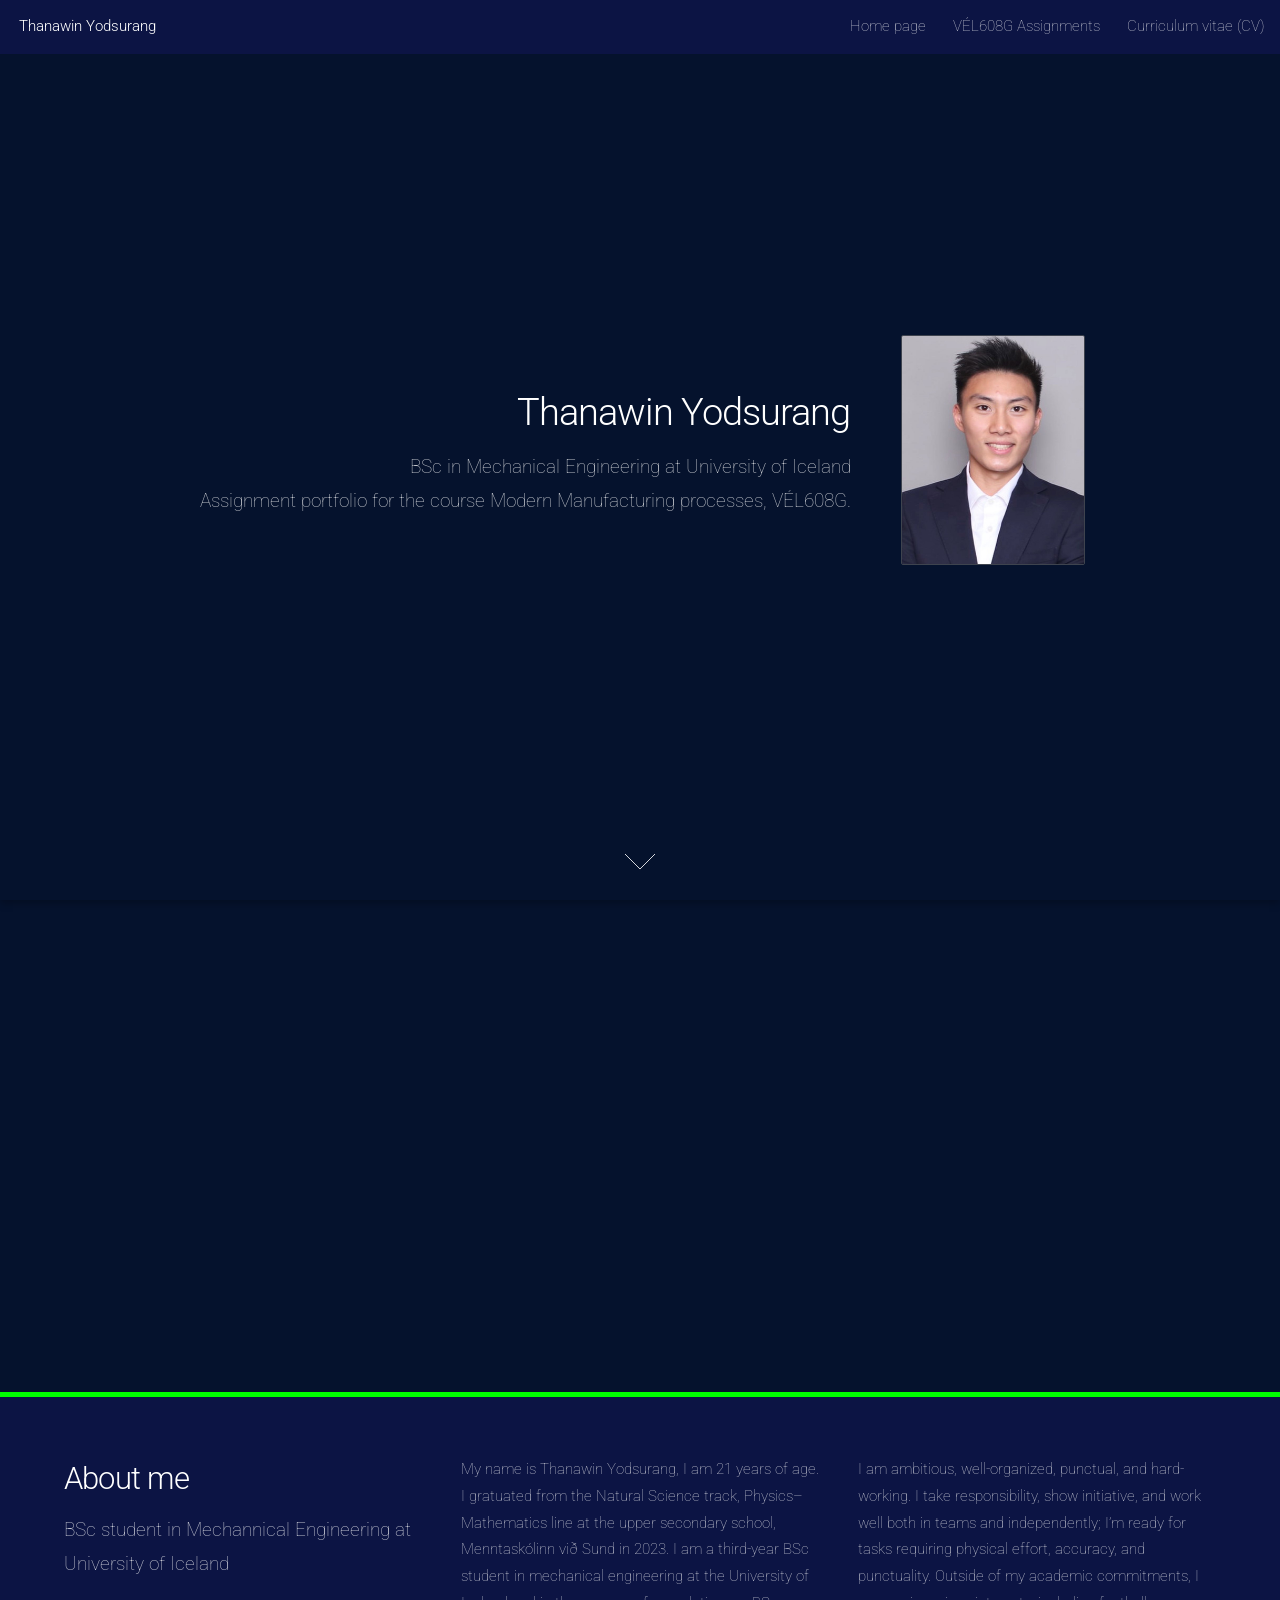
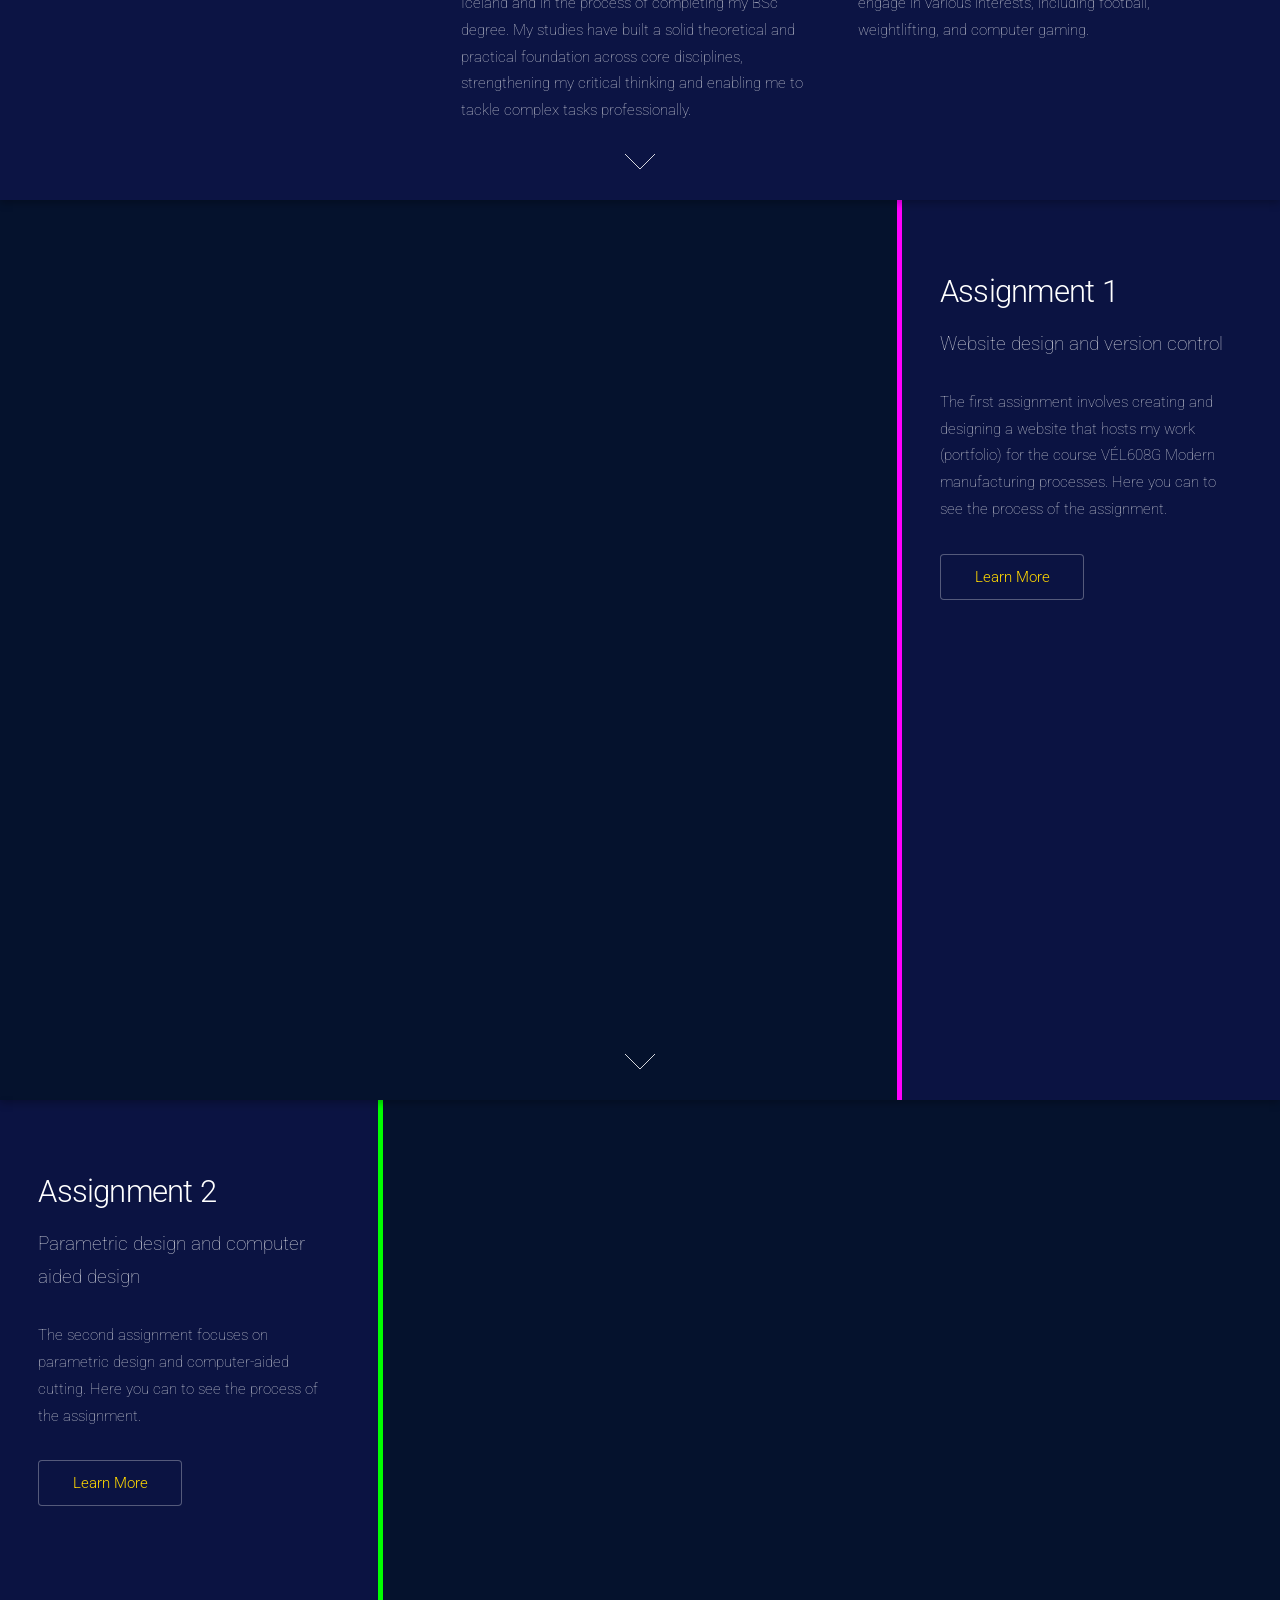
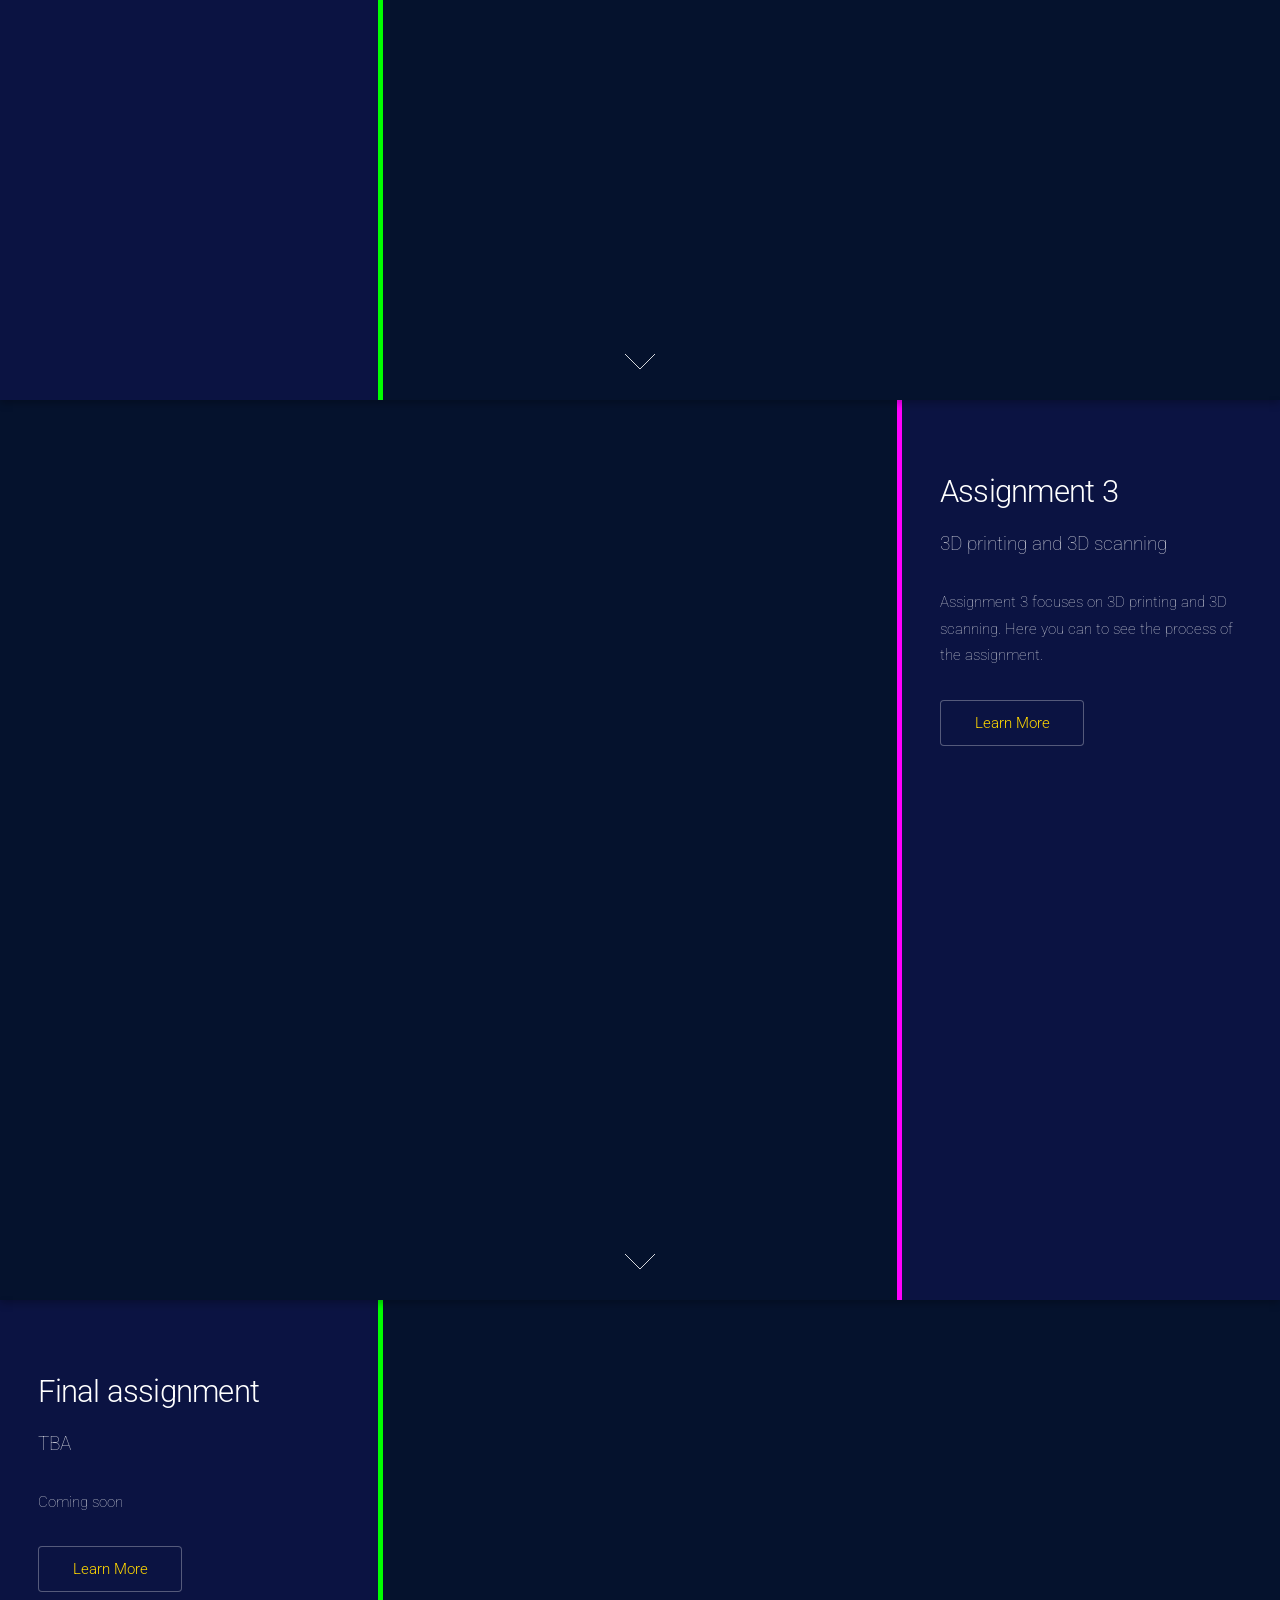
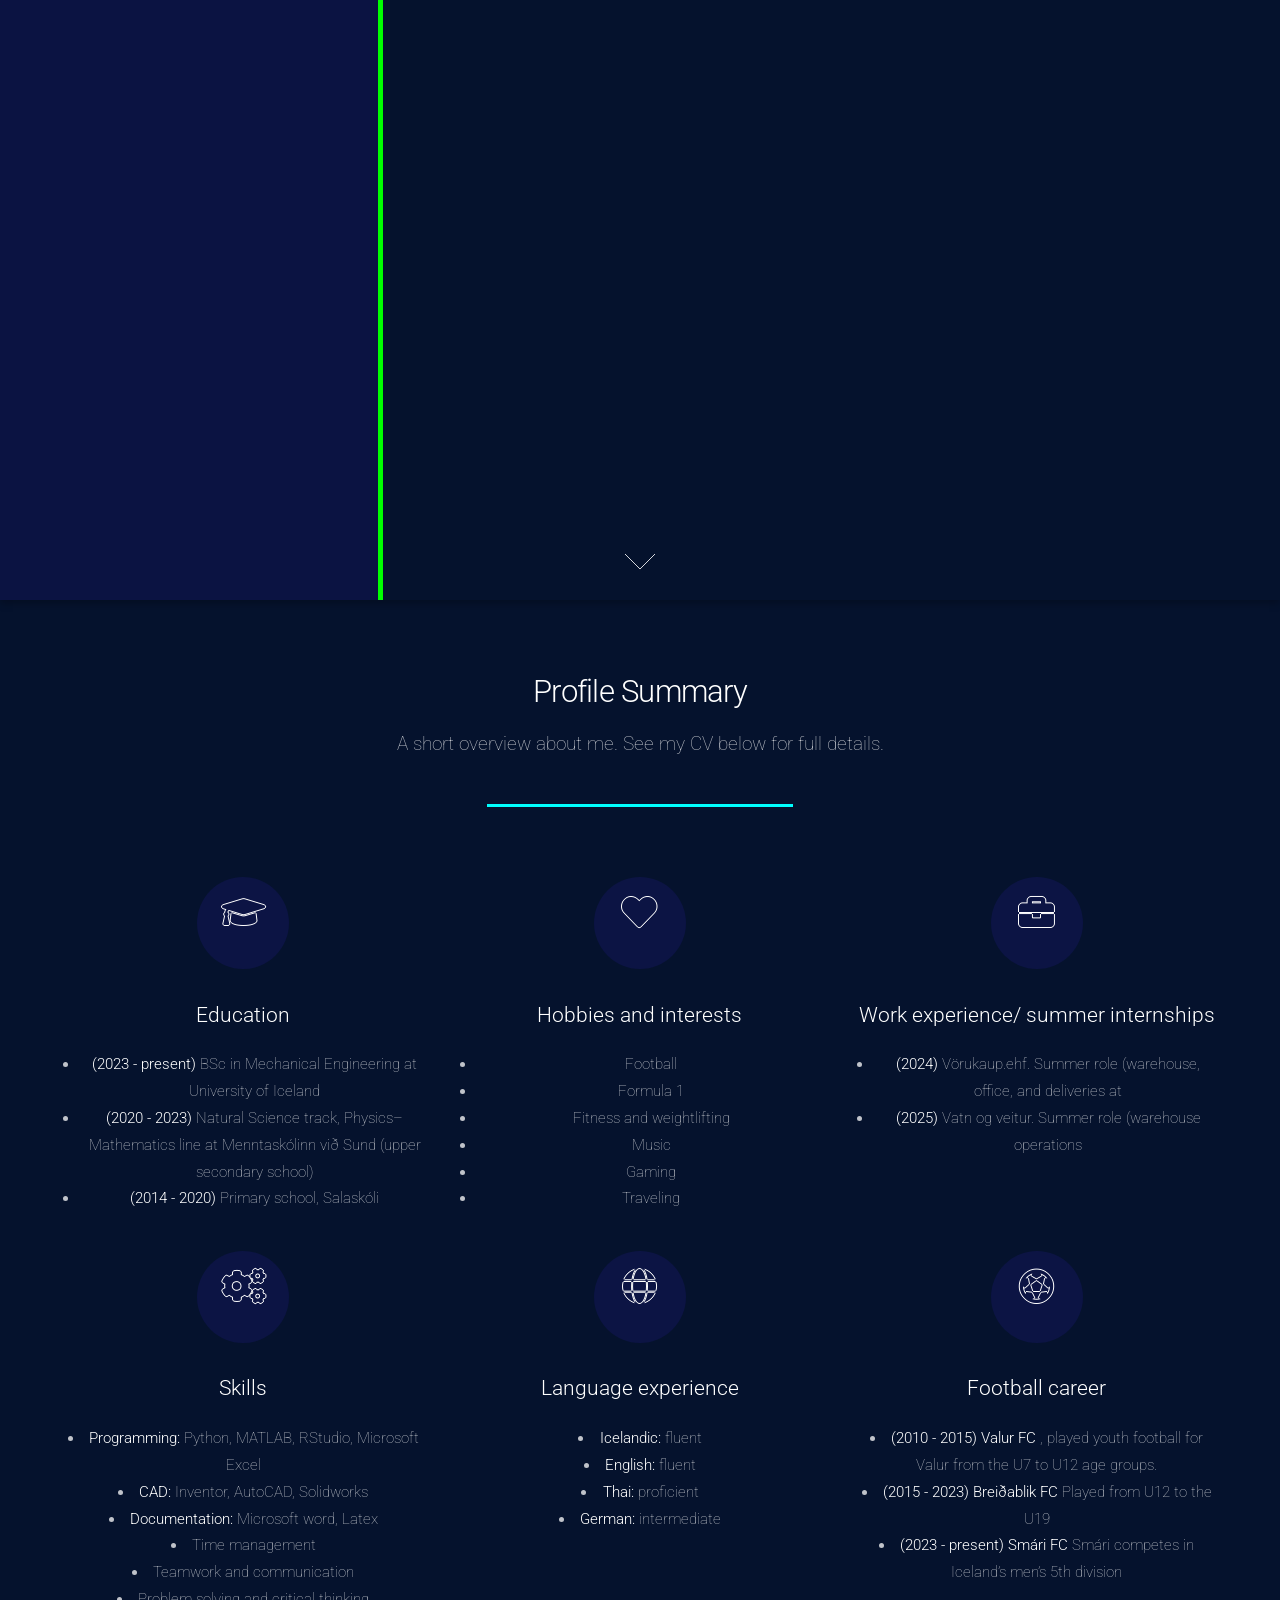
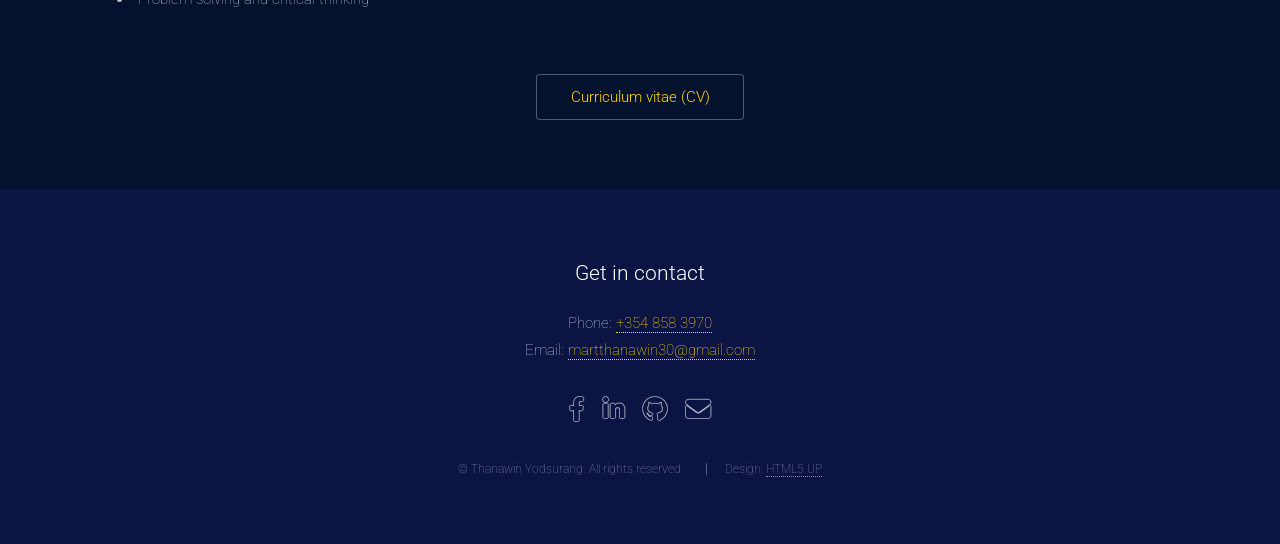
<file: index.html>
<!DOCTYPE HTML>
<!--
	Landed by HTML5 UP
	html5up.net | @ajlkn
	Free for personal and commercial use under the CCA 3.0 license (html5up.net/license)
-->
<html>
	<head>
		<title>Thanawin Yodsurang</title>
		<meta charset="utf-8" />
		<meta name="viewport" content="width=device-width, initial-scale=1, user-scalable=no" />
		<link rel="stylesheet" href="assets/css/main.css" />
		<noscript><link rel="stylesheet" href="assets/css/noscript.css" /></noscript>
	</head>
	<body class="is-preload landing">
		<div id="page-wrapper">

            
			<!-- Header (& top right navigation bar) -->
                <header id="header">
                  <h1 id="logo"><a href="index.html">Thanawin Yodsurang</a></h1>
                  <nav id="nav">
                    <ul>
                      <li><a href="index.html">Home page</a></li>

                      <li>
                        <a href="#">VÉL608G Assignments</a>
                        <ul>
                          <li><a href="Project1.html">Assignment 1</a></li>
                          <li><a href="Project2.html">Assignment 2</a></li>
                          <li><a href="Project3.html">Assignment 3</a></li>
                          <li><a href="Finalproject.html">Final assignment</a></li>
                        </ul>
                      </li>

                      <li><a href="CV.html">Curriculum vitae (CV)</a></li>
                    </ul>
                  </nav>
                </header>



			<!-- Banner -->
				<section id="banner">
					<div class="content">
						<header>
							<h2>Thanawin Yodsurang</h2>
							<p>BSc in Mechanical Engineering at University of Iceland<br />
							Assignment portfolio for the course Modern Manufacturing processes, VÉL608G.</p>
						</header>
						<span class="image"><img src="profile_image.jpg" alt="" /></span>
					</div>
					<a href="#about_me" class="goto-next scrolly">Next</a>
				</section>

			<!-- About me -->
				<section id="about_me" class="spotlight style1 bottom">
					<span class="image fit main"><img src="imagesV1/mmprocess.jpg" alt="" /></span>
					<div class="content">
						<div class="container">
							<div class="row">
								<div class="col-4 col-12-medium">
									<header>
										<h2>About me</h2>
										<p>BSc student in Mechannical Engineering at University of Iceland</p>
									</header>
								</div>
								<div class="col-4 col-12-medium">
									<p>My name is Thanawin Yodsurang, I am 21 years of age. I gratuated from the Natural Science track, Physics–Mathematics line at the upper secondary school, Menntaskólinn við Sund in 2023. I am a third-year BSc student in mechanical engineering at the University of Iceland and in the process of completing my BSc degree. My studies have built a solid theoretical and practical foundation across core disciplines, strengthening my critical thinking and enabling me to tackle complex tasks professionally.  </p>
								</div>
								<div class="col-4 col-12-medium">
									<p>I am ambitious, well-organized, punctual, and hard-working. I take responsibility, show initiative, and work well both in teams and independently; I’m ready for tasks requiring physical effort, accuracy, and punctuality. Outside of my academic commitments, I engage in various interests, including football, weightlifting, and computer gaming. </p>
								</div>
							</div>
						</div>
					</div>
					<a href="#A1" class="goto-next scrolly">Next</a>
				</section>
            
            

			<!-- Assignment 1 -->
				<section id="A1" class="spotlight style2 right">
					<span class="image fit main"><img src="imagesV1/Assignment1.jpg" alt="" /></span>
					<div class="content">
						<header>
							<h2>Assignment 1</h2>
							<p>Website design and version control </p>
						</header>
						<p>The first assignment involves creating and designing a website that hosts my work (portfolio) for the course VÉL608G Modern manufacturing processes. Here you can to see the process of the assignment.</p>
						<ul class="actions">
							<li><a href="Project1.html" class="button">Learn More</a></li>
						</ul>
					</div>
					<a href="#A2" class="goto-next scrolly">Next</a>
				</section>

			<!-- Assignment 2 -->
				<section id="A2" class="spotlight style3 left">
					<span class="image fit main bottom">
                      <img src="imagesV2/keychainstand_3dmodel2.jpg" alt=""
                           style="max-height:100px; width:50%; object-fit:none;" />
                    </span>
					<div class="content">
						<header>
							<h2>Assignment 2</h2>
							<p>Parametric design and computer aided design</p>
						</header>
						<p> The second assignment focuses on parametric design and computer-aided cutting. Here you can to see the process of the assignment.</p>
						<ul class="actions">
							<li><a href="Project2.html" class="button">Learn More</a></li>
						</ul>
					</div>
					<a href="#A3" class="goto-next scrolly">Next</a>
				</section>
            
            <!-- Assignment 3 -->
				<section id="A3" class="spotlight style2 right">
					<span class="image fit main bottom" style="background-position:bottom 95%;">
                      <img src="imagesV3/penholder_finalresult6.jpg" alt="" />
                    </span>
					<div class="content">
						<header>
							<h2>Assignment 3</h2>
							<p>3D printing and 3D scanning</p>
						</header>
						<p>Assignment 3 focuses on 3D printing and 3D scanning. Here you can to see the process of the assignment.</p>
						<ul class="actions">
							<li><a href="Project3.html" class="button">Learn More</a></li>
						</ul>
					</div>
					<a href="#final" class="goto-next scrolly">Next</a>
				</section>
            
            <!-- Final assignment -->
				<section id="final" class="spotlight style3 left">
					<span class="image fit main bottom"><img src="imagesV1/PiastriF1.jpg" alt="" /></span>
					<div class="content">
						<header>
							<h2>Final assignment</h2>
							<p>TBA</p>
						</header>
						<p>Coming soon</p>
						<ul class="actions">
							<li><a href="Finalproject.html" class="button">Learn More</a></li>
						</ul>
					</div>
					<a href="#PS" class="goto-next scrolly">Next</a>
				</section>
            
            

			<!-- Profile summary -->
				<section id="PS" class="wrapper style1 special fade-up">
					<div class="container">
						<header class="major">
							<h2>Profile Summary</h2>
                            <p>A short overview about me. See my CV below for full details.</p>
						</header>
						<div class="box alt">
							<div class="row gtr-uniform">
                                
								<section class="col-4 col-6-medium col-12-xsmall">
									<span class="icon solid alt major fa-graduation-cap"></span> <!-- Education -->
									<h3>Education</h3>
								
                                    <ul>
                                    <li><b>(2023 - present)</b> BSc in Mechanical Engineering at University of Iceland</li>
                                    <li> <b>(2020 - 2023)</b> Natural Science track, Physics–Mathematics line at Menntaskólinn við Sund (upper secondary school)</li>
                                    <li> <b>(2014 - 2020)</b> Primary school, Salaskóli</li>
                                    </ul>
                                        
                                        
								</section>
								<section class="col-4 col-6-medium col-12-xsmall">
									<span class="icon solid alt major fa-heart"></span> <!-- Hobbies -->
									<h3>Hobbies and interests</h3>
								  <ul>
                                    <li>Football</li>
                                    <li>Formula 1</li>
                                    <li>Fitness and weightlifting</li>
                                    <li>Music</li>
                                    <li>Gaming</li>
                                    <li>Traveling</li>
                                      
                                    </ul>
								</section>
                                
                                
                                
								<section class="col-4 col-6-medium col-12-xsmall">
							     <span class="icon solid alt major fa-briefcase"></span> <!-- Work -->
									<h3>Work experience/ summer internships</h3>
									    <ul>
                                    <li><b>(2024)</b> Vörukaup.ehf. Summer role (warehouse, office, and deliveries at </li>
                                    <li> <b>(2025)</b> Vatn og veitur. Summer role (warehouse operations</li>
                                 
                                    </ul>
                 
								</section>
                                
								<section class="col-4 col-6-medium col-12-xsmall">
									<span class="icon solid alt major fa-cogs"></span> <!-- Skills -->
									<h3>Skills</h3>
									<li><b>Programming:</b> Python, MATLAB, RStudio, Microsoft Excel</li>
                                    <li><b>CAD:</b> Inventor, AutoCAD, Solidworks</li>
                                    <li><b>Documentation:</b> Microsoft word, Latex</li>
                                    <li>Time management</li>
                                    <li>Teamwork and communication</li>
                                    <li>Problem solving and critical thinking</li>
								</section>
                                
								<section class="col-4 col-6-medium col-12-xsmall">
									<span class="icon solid alt major fa-globe"></span> <!-- Languages -->
									<h3>Language experience</h3>
									<li><b>Icelandic:</b> fluent</li>
                                    <li><b>English:</b> fluent</li>
                                    <li><b>Thai:</b> proficient</li>
                                    <li><b>German:</b> intermediate</li>
                                   
								</section>
                                
								<section class="col-4 col-6-medium col-12-xsmall">
									<span class="icon solid alt major fa-futbol"></span> <!-- Football -->
									<h3>Football career</h3>
								    <li><b>(2010 - 2015) Valur FC </b>, played youth football for Valur from the U7 to U12 age groups.</li>
                                    <li><b>(2015 - 2023) Breiðablik FC</b> Played from U12 to the U19</li>
                                    <li><b>(2023 - present) Smári FC</b> Smári competes in Iceland’s men’s 5th division</li>
								</section>
							</div>
						</div>
						<footer class="major">
							<ul class="actions special">
								<li><a href="CV.html" class="button">Curriculum vitae (CV)</a></li>
                                       
							</ul>
						</footer>
					</div>
				</section>

			
			<!-- Footer -->
				<footer id="footer">
                    
                      <h3>Get in contact</h3>
                      <p>
                        Phone: <a href="tel:+3548583970">+354 858 3970</a><br>
                        Email: <a href="mailto:martthanawin30@gmail.com">martthanawin30@gmail.com</a>
                      </p>
                    
                      <ul class="icons">
                        <li>
                          <a href="https://www.facebook.com/thanawin.yodsurang" class="icon brands alt fa-facebook-f"
                             target="_blank" rel="noopener">
                            <span class="label">Facebook</span>
                          </a>
                        </li>

                        <li>
                          <a href="https://www.linkedin.com/in/thanawin-yodsurang-240729384/" class="icon brands alt fa-linkedin-in"
                             target="_blank" rel="noopener">
                            <span class="label">LinkedIn</span>
                          </a>
                        </li>

                        <li>
                          <a href="https://github.com/martthanawin30" class="icon brands alt fa-github"
                             target="_blank" rel="noopener">
                            <span class="label">GitHub</span>
                          </a>
                        </li>

                        <li>
                          <a href="mailto:martthanawin30@gmail.com" class="icon solid alt fa-envelope">
                            <span class="label">Email</span>
                          </a>
                        </li>
                      </ul>

                      <ul class="copyright">
                        <li>&copy; Thanawin Yodsurang. All rights reserved.</li>
                        <li>Design: <a href="http://html5up.net" target="_blank" rel="noopener">HTML5 UP</a></li>
                      </ul>
                </footer>

		</div>

		<!-- Scripts -->
			<script src="assets/js/jquery.min.js"></script>
			<script src="assets/js/jquery.scrolly.min.js"></script>
			<script src="assets/js/jquery.dropotron.min.js"></script>
			<script src="assets/js/jquery.scrollex.min.js"></script>
			<script src="assets/js/browser.min.js"></script>
			<script src="assets/js/breakpoints.min.js"></script>
			<script src="assets/js/util.js"></script>
			<script src="assets/js/main.js"></script>

	</body>
</html>
</file>
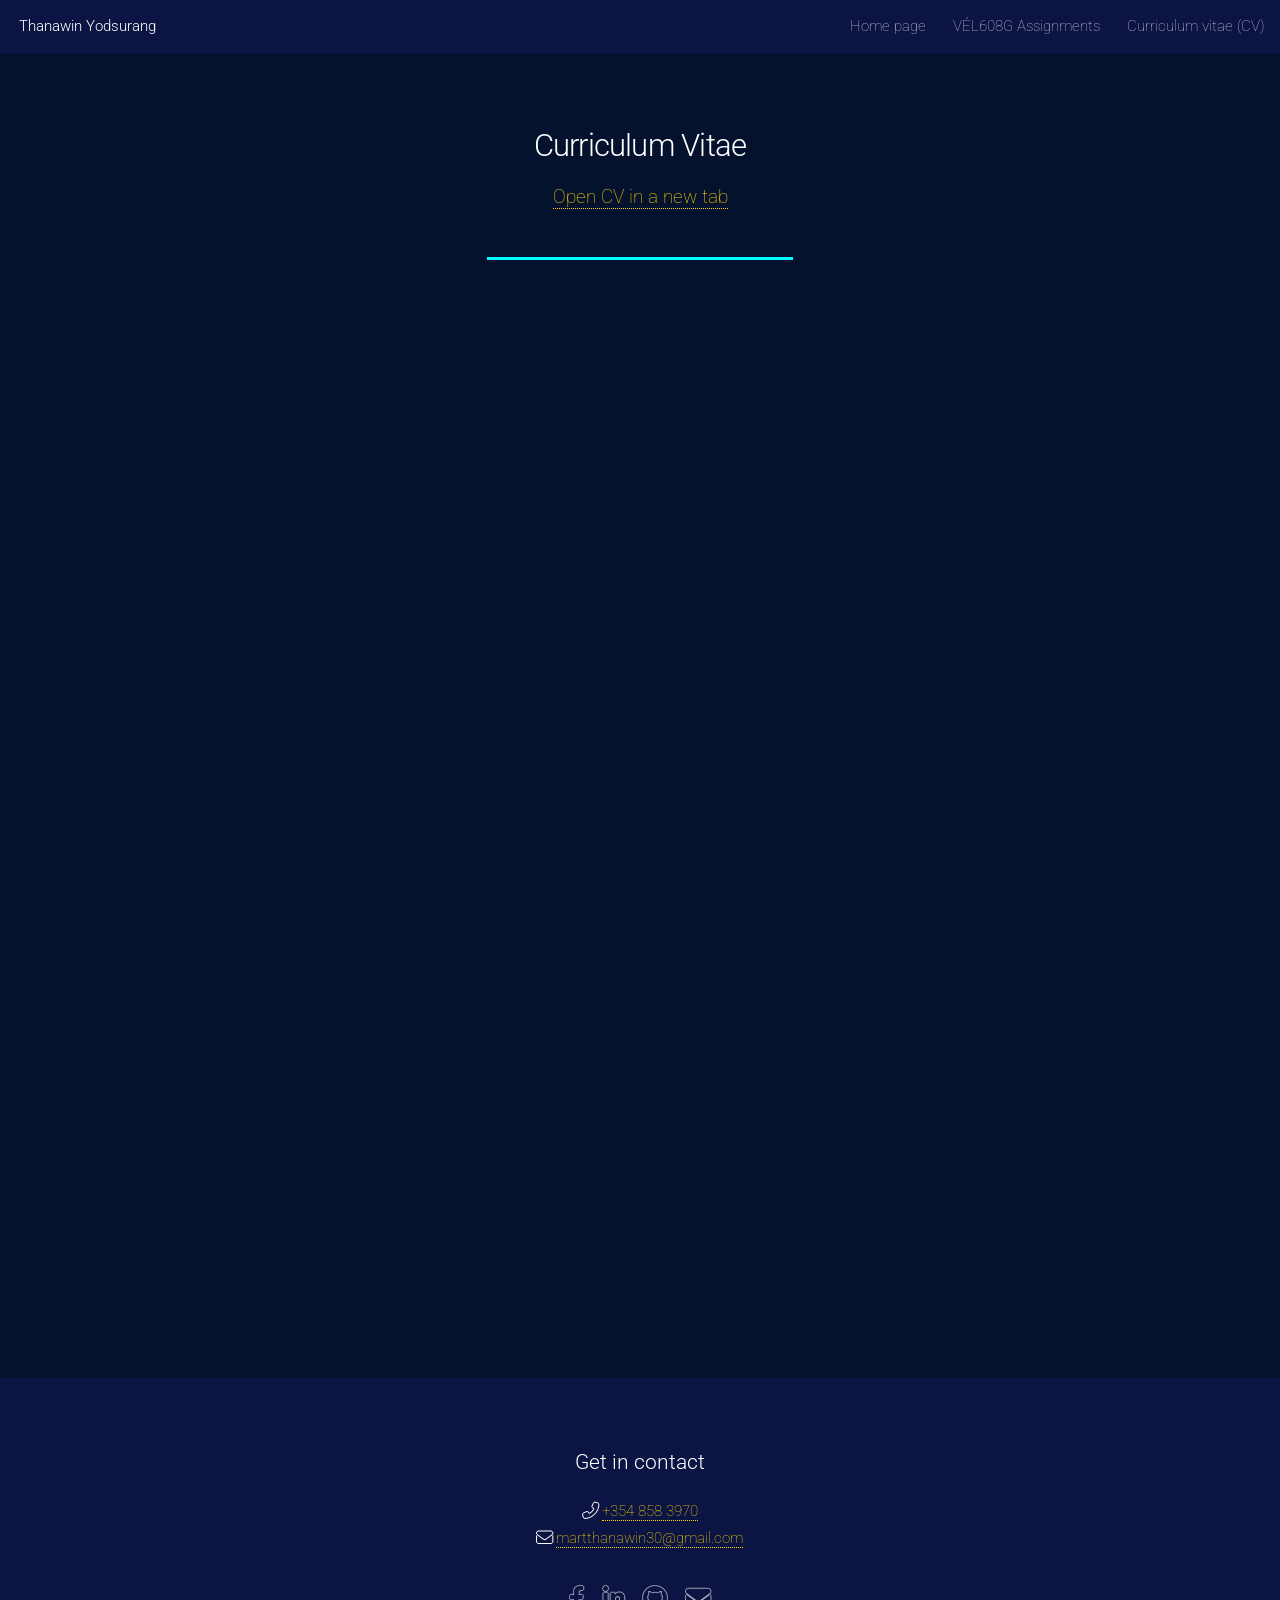
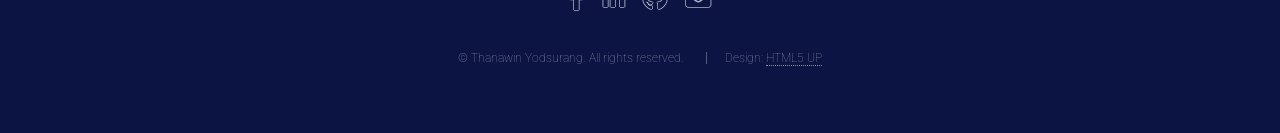
<file: CV.html>
<!DOCTYPE HTML>
<!--
	Landed by HTML5 UP
	html5up.net | @ajlkn
	Free for personal and commercial use under the CCA 3.0 license (html5up.net/license)
-->
<html>
	<head>
		<title>Curriculum vitae (CV)</title>
		<meta charset="utf-8" />
		<meta name="viewport" content="width=device-width, initial-scale=1, user-scalable=no" />
		<link rel="stylesheet" href="assets/css/main.css" />
		<noscript><link rel="stylesheet" href="assets/css/noscript.css" /></noscript>
	</head>
	<body class="is-preload">
		<div id="page-wrapper">

				<!-- Header -->
                <header id="header">
                  <h1 id="logo"><a href="index.html">Thanawin Yodsurang</a></h1>
                  <nav id="nav">
                    <ul>
                      <li><a href="index.html">Home page</a></li>

                      <li>
                        <a href="#">VÉL608G Assignments</a>
                        <ul>
                          <li><a href="Project1.html">Assignment 1</a></li>
                          <li><a href="Project2.html">Assignment 2</a></li>
                          <li><a href="Project3.html">Assignment 3</a></li>
                          <li><a href="Finalproject.html">Final assignment</a></li>
                        </ul>
                      </li>

                       <li><a href="CV.html">Curriculum vitae (CV)</a></li>
                    </ul>
                  </nav>
                </header>

            
            
            <!-- Main -->
            <div id="main" class="wrapper style1">
              <div class="container">
                <header class="major">
                  <h2>Curriculum Vitae</h2>
                  <p>
                    <a href="Curriculum_Vitae_(CV)_in_English.pdf" target="_blank" rel="noopener">
                      Open CV in a new tab
                    </a>
                  </p>
                </header>

                <iframe
                  src="Curriculum_Vitae_(CV)_in_English.pdf"
                  width="100%"
                  height="1000"
                  style="border: 0;"
                  title="Curriculum Vitae PDF">
                </iframe>
              </div>
            </div>





			<!-- Footer -->
				<footer id="footer">
                      <h3>Get in contact</h3>
                      <p>
                      <span class="icon solid alt fa-phone"><span class="label">Phone</span></span>
                      <a href="tel:+3548583970">+354 858 3970</a><br>

                      <span class="icon solid alt fa-envelope"><span class="label">Email</span></span>
                      <a href="mailto:martthanawin30@gmail.com">martthanawin30@gmail.com</a>
                      </p>
                    
                      <ul class="icons">
                        <li>
                          <a href="https://www.facebook.com/thanawin.yodsurang" class="icon brands alt fa-facebook-f"
                             target="_blank" rel="noopener">
                            <span class="label">Facebook</span>
                          </a>
                        </li>

                        <li>
                          <a href="https://www.linkedin.com/in/thanawin-yodsurang-240729384/" class="icon brands alt fa-linkedin-in"
                             target="_blank" rel="noopener">
                            <span class="label">LinkedIn</span>
                          </a>
                        </li>

                        <li>
                          <a href="https://github.com/martthanawin30" class="icon brands alt fa-github"
                             target="_blank" rel="noopener">
                            <span class="label">GitHub</span>
                          </a>
                        </li>

                        <li>
                          <a href="mailto:martthanawin30@gmail.com" class="icon solid alt fa-envelope">
                            <span class="label">Email</span>
                          </a>
                        </li>
                      </ul>

                      <ul class="copyright">
                        <li>&copy; Thanawin Yodsurang. All rights reserved.</li>
                        <li>Design: <a href="http://html5up.net" target="_blank" rel="noopener">HTML5 UP</a></li>
                      </ul>
                </footer>
		</div>

		<!-- Scripts -->
			<script src="assets/js/jquery.min.js"></script>
			<script src="assets/js/jquery.scrolly.min.js"></script>
			<script src="assets/js/jquery.dropotron.min.js"></script>
			<script src="assets/js/jquery.scrollex.min.js"></script>
			<script src="assets/js/browser.min.js"></script>
			<script src="assets/js/breakpoints.min.js"></script>
			<script src="assets/js/util.js"></script>
			<script src="assets/js/main.js"></script>

	</body>
</html>
</file>
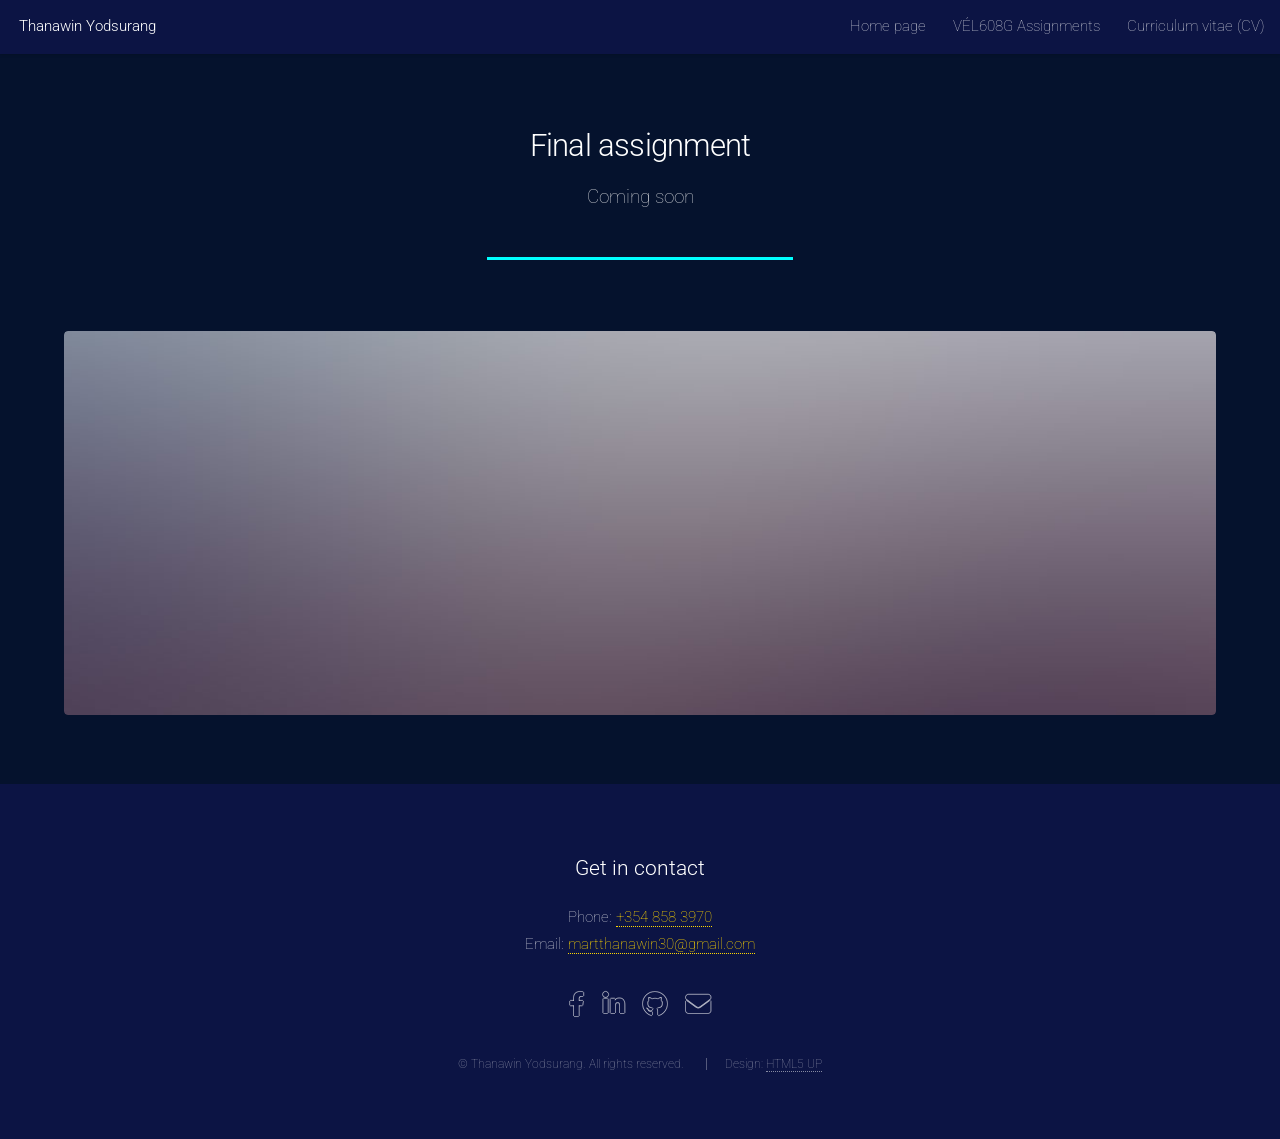
<file: Finalproject.html>
<!DOCTYPE HTML>
<!--
	Landed by HTML5 UP
	html5up.net | @ajlkn
	Free for personal and commercial use under the CCA 3.0 license (html5up.net/license)
-->
<html>
	<head>
		<title>Final assignment</title>
		<meta charset="utf-8" />
		<meta name="viewport" content="width=device-width, initial-scale=1, user-scalable=no" />
		<link rel="stylesheet" href="assets/css/main.css" />
		<noscript><link rel="stylesheet" href="assets/css/noscript.css" /></noscript>
	</head>
	<body class="is-preload">
		<div id="page-wrapper">

				<!-- Header -->
                <header id="header">
                  <h1 id="logo"><a href="index.html">Thanawin Yodsurang</a></h1>
                  <nav id="nav">
                    <ul>
                      <li><a href="index.html">Home page</a></li>

                      <li>
                        <a href="#">VÉL608G Assignments</a>
                        <ul>
                          <li><a href="Project1.html">Assignment 1</a></li>
                          <li><a href="Project2.html">Assignment 2</a></li>
                          <li><a href="Project3.html">Assignment 3</a></li>
                          <li><a href="Finalproject.html">Final assignment</a></li>
                        </ul>
                      </li>

                      <li><a href="CV.html">Curriculum vitae (CV)</a></li>
                    </ul>
                  </nav>
                </header>


			<!-- Main -->
				<div id="main" class="wrapper style1">
					<div class="container">
						<header class="major">
							<h2>Final assignment</h2>
							<p>Coming soon</p>
						</header>

						<!-- Content -->
							<section id="content">
								<a href="#" class="image fit"><img src="images/pic07.jpg" alt="" /></a>
								
							</section>

					</div>
				</div>

			<!-- Footer -->
				<footer id="footer">
                    
                      <h3>Get in contact</h3>
                      <p>
                        Phone: <a href="tel:+3548583970">+354 858 3970</a><br>
                        Email: <a href="mailto:martthanawin30@gmail.com">martthanawin30@gmail.com</a>
                      </p>
                    
                      <ul class="icons">
                        <li>
                          <a href="https://www.facebook.com/thanawin.yodsurang" class="icon brands alt fa-facebook-f"
                             target="_blank" rel="noopener">
                            <span class="label">Facebook</span>
                          </a>
                        </li>

                        <li>
                          <a href="https://www.linkedin.com/in/thanawin-yodsurang-240729384/" class="icon brands alt fa-linkedin-in"
                             target="_blank" rel="noopener">
                            <span class="label">LinkedIn</span>
                          </a>
                        </li>

                        <li>
                          <a href="https://github.com/martthanawin30" class="icon brands alt fa-github"
                             target="_blank" rel="noopener">
                            <span class="label">GitHub</span>
                          </a>
                        </li>

                        <li>
                          <a href="mailto:martthanawin30@gmail.com" class="icon solid alt fa-envelope">
                            <span class="label">Email</span>
                          </a>
                        </li>
                      </ul>

                      <ul class="copyright">
                        <li>&copy; Thanawin Yodsurang. All rights reserved.</li>
                        <li>Design: <a href="http://html5up.net" target="_blank" rel="noopener">HTML5 UP</a></li>
                      </ul>
                </footer>
		</div>

		<!-- Scripts -->
			<script src="assets/js/jquery.min.js"></script>
			<script src="assets/js/jquery.scrolly.min.js"></script>
			<script src="assets/js/jquery.dropotron.min.js"></script>
			<script src="assets/js/jquery.scrollex.min.js"></script>
			<script src="assets/js/browser.min.js"></script>
			<script src="assets/js/breakpoints.min.js"></script>
			<script src="assets/js/util.js"></script>
			<script src="assets/js/main.js"></script>

	</body>
</html>
</file>
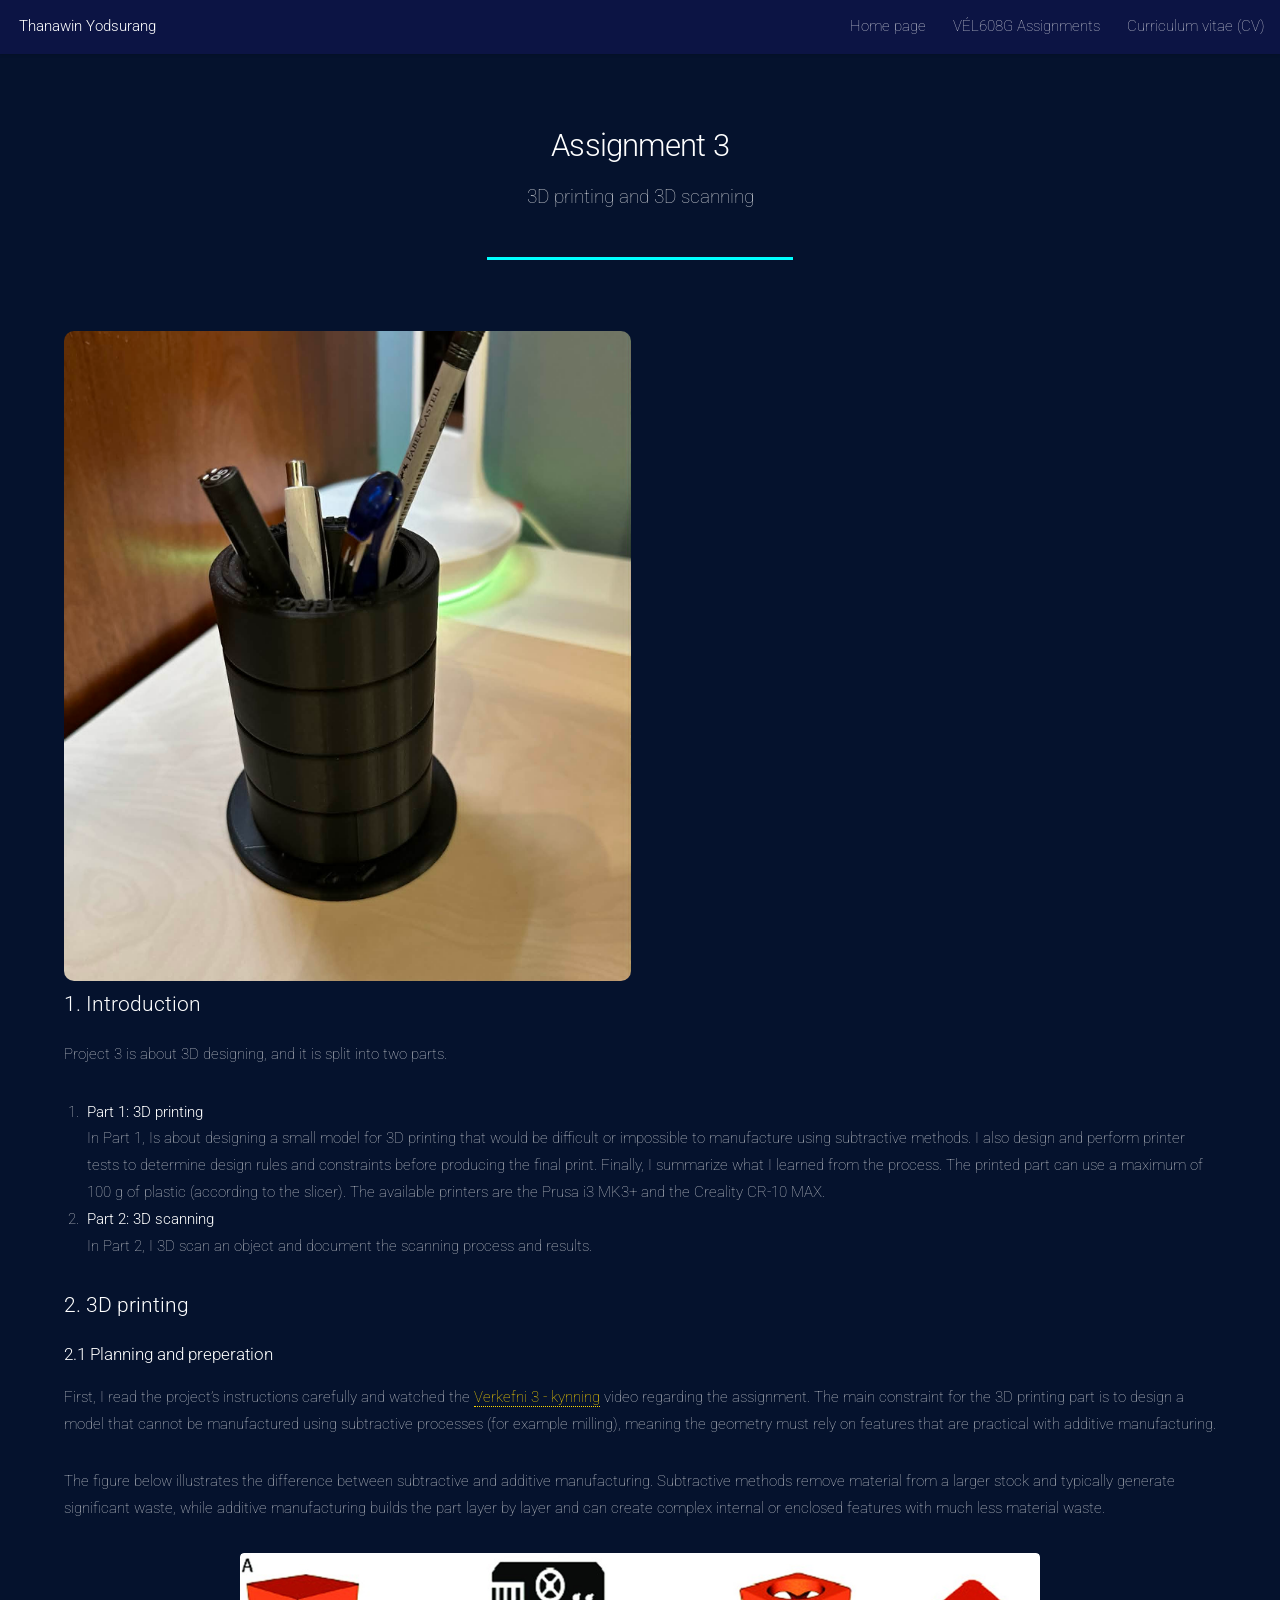
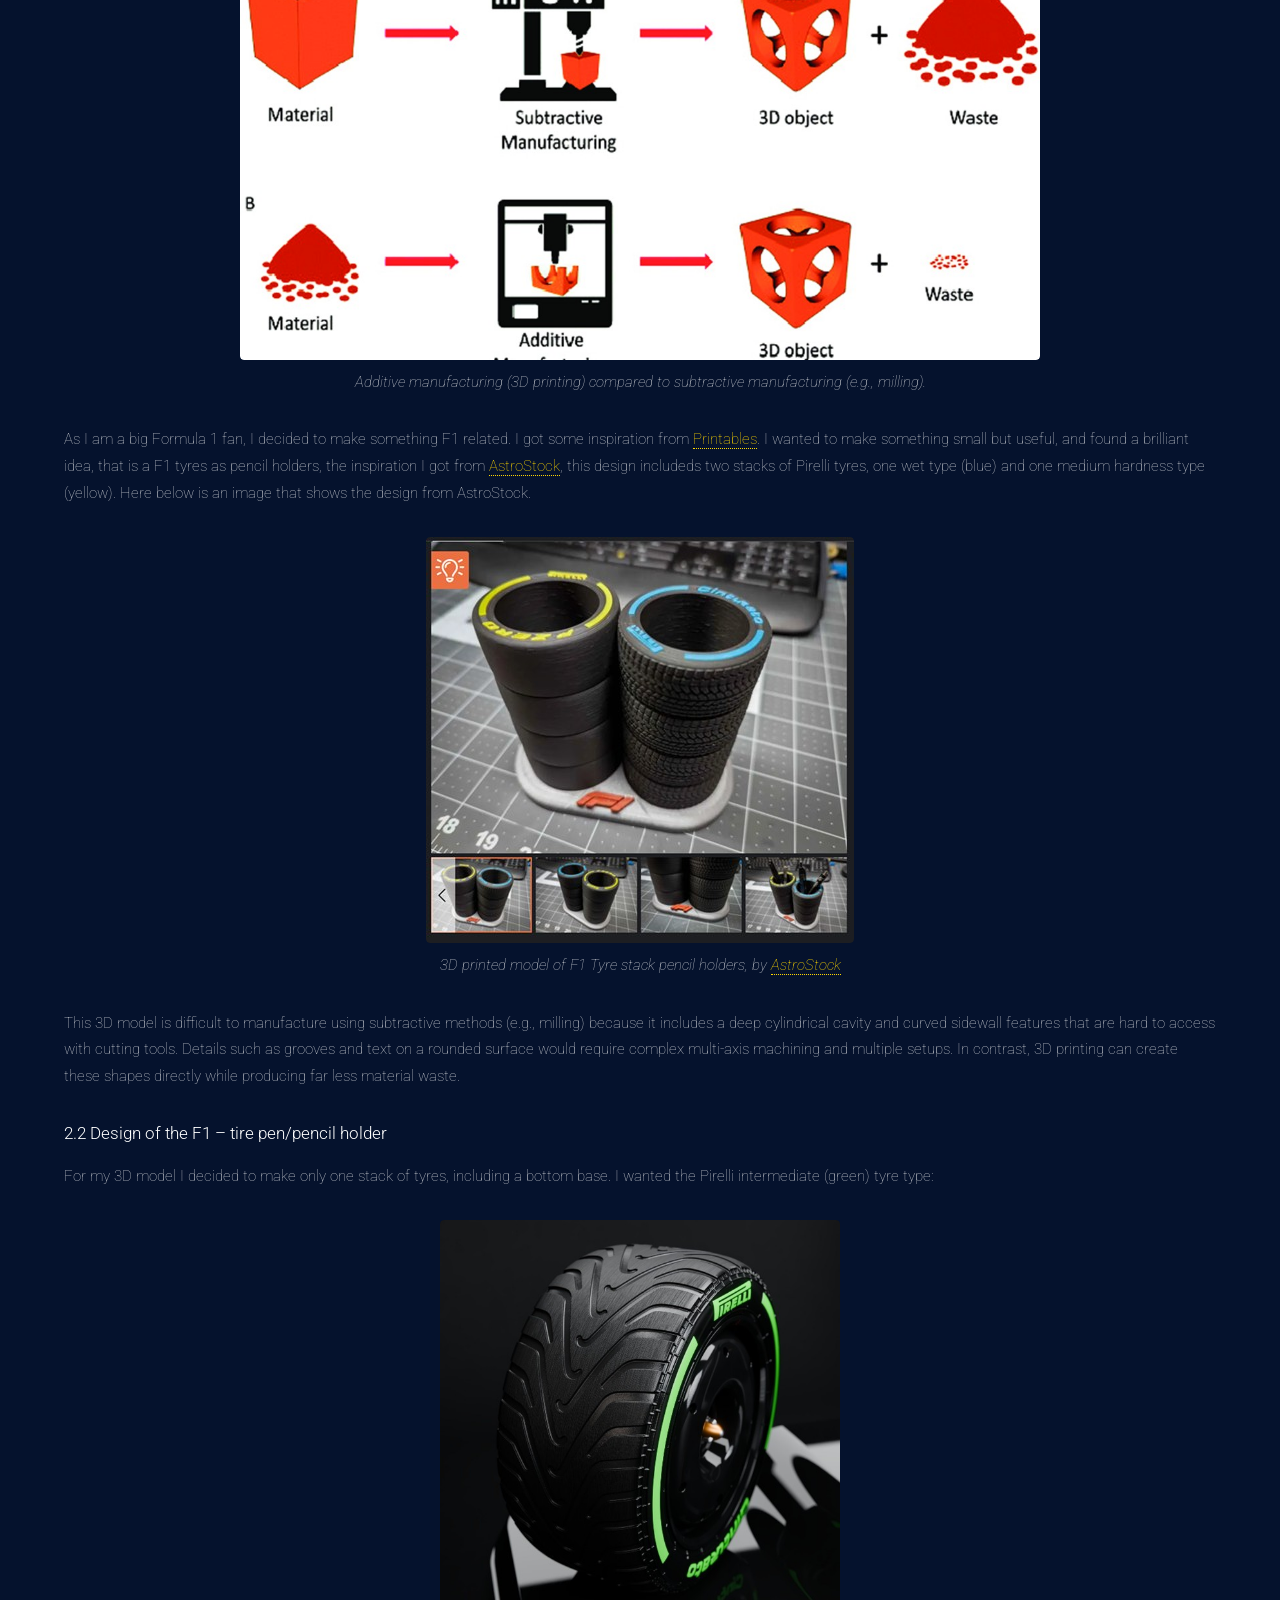
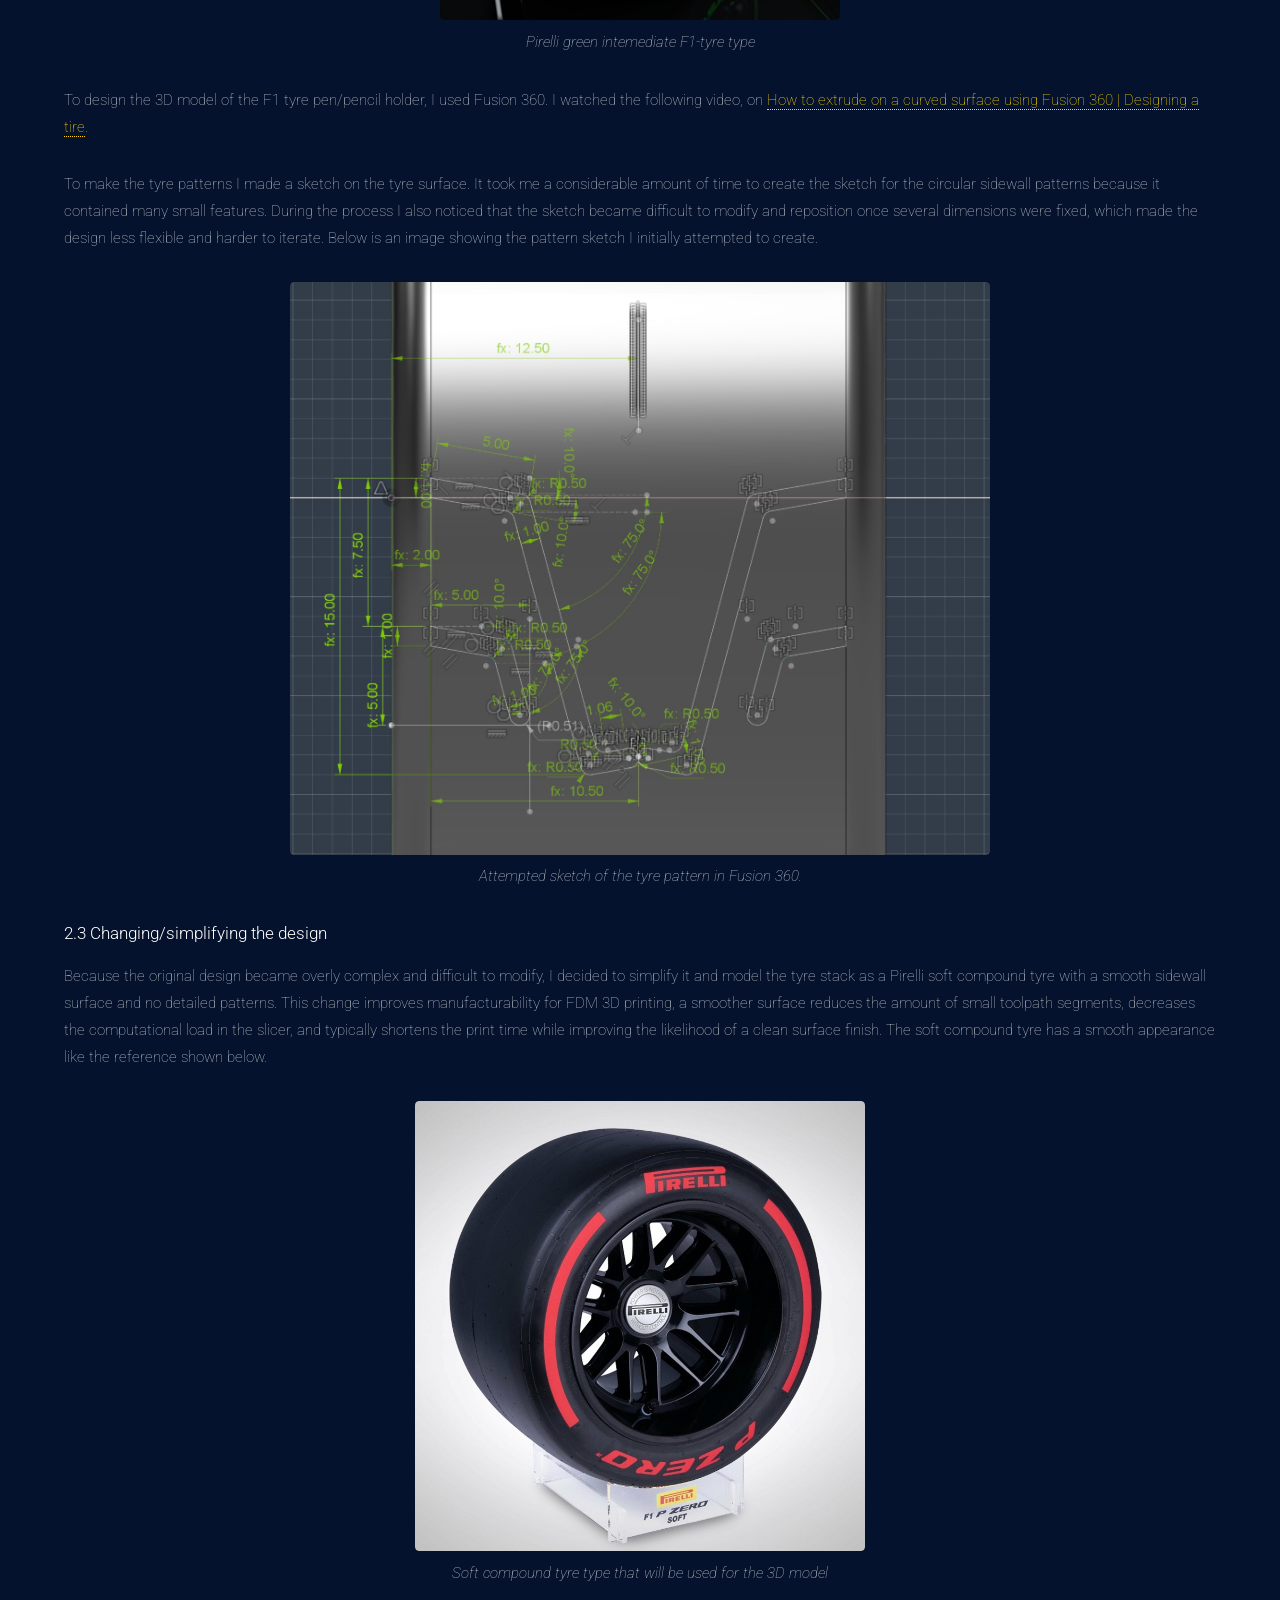
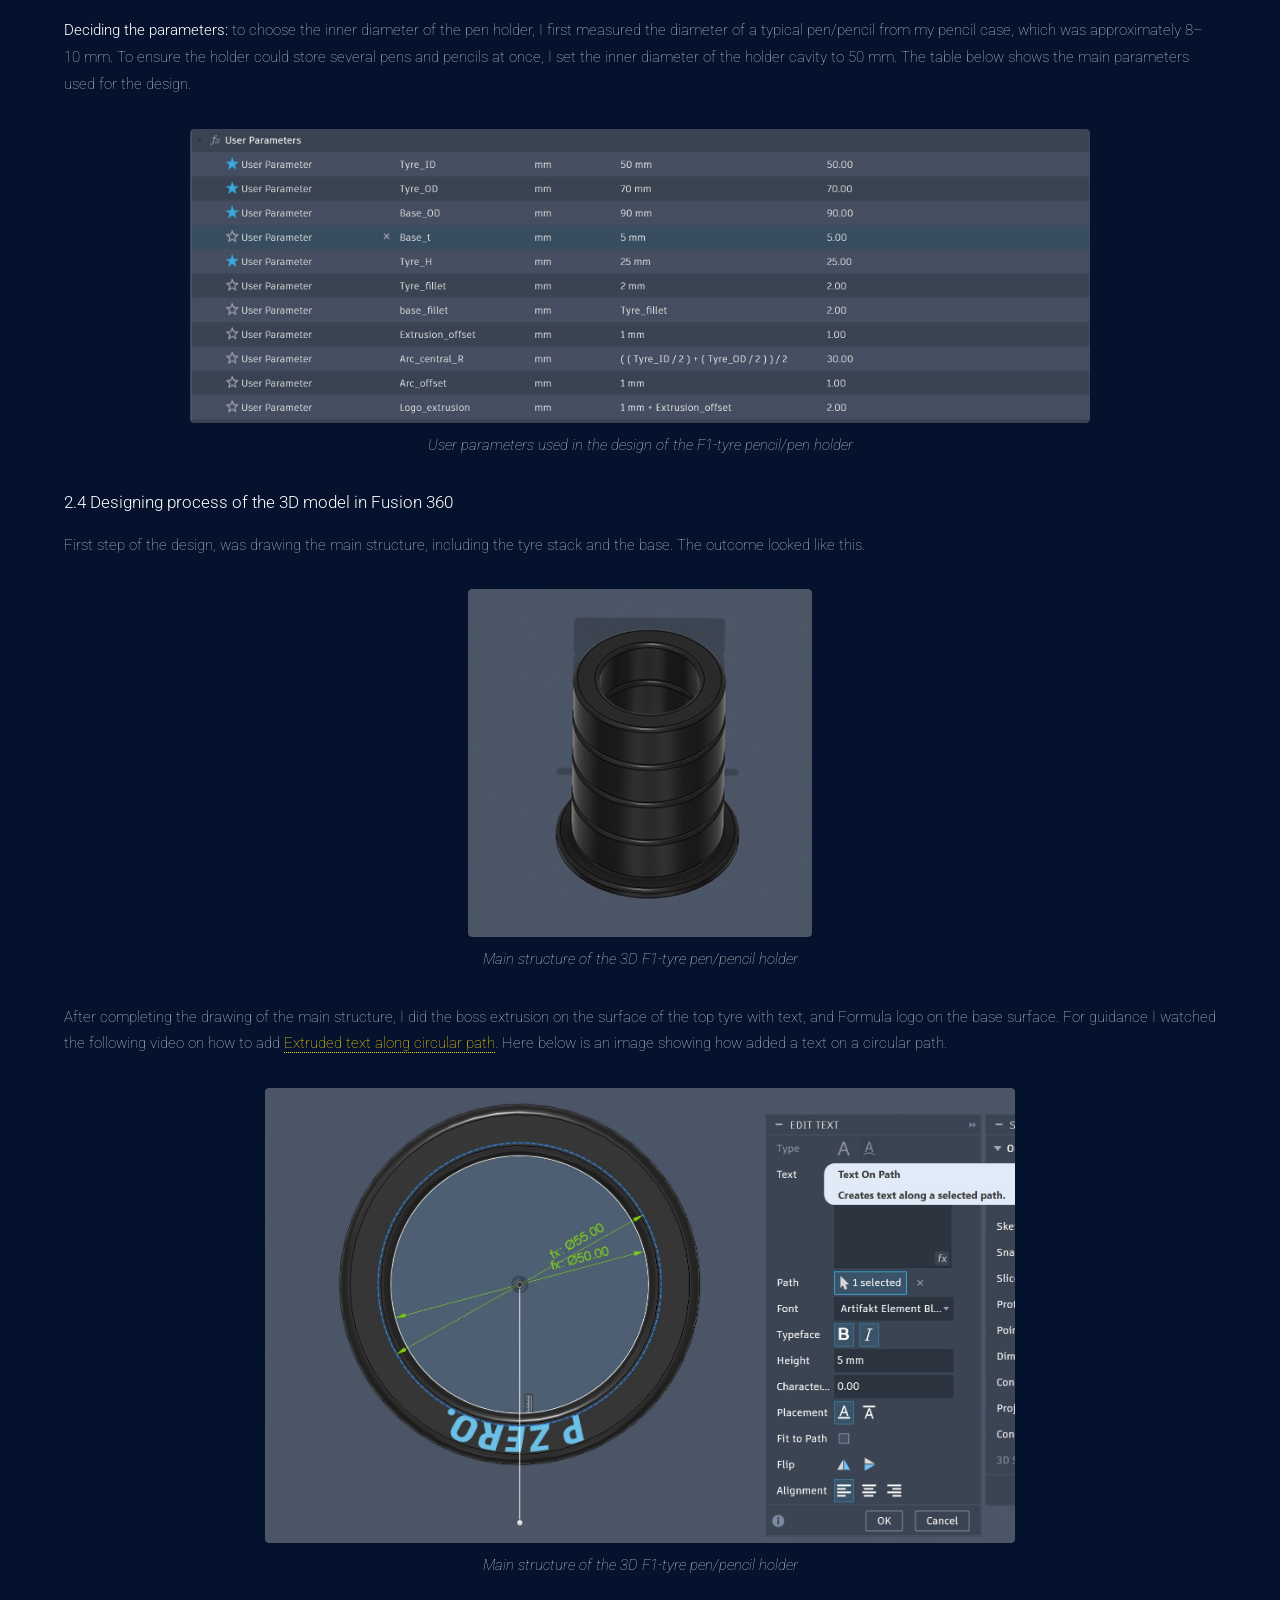
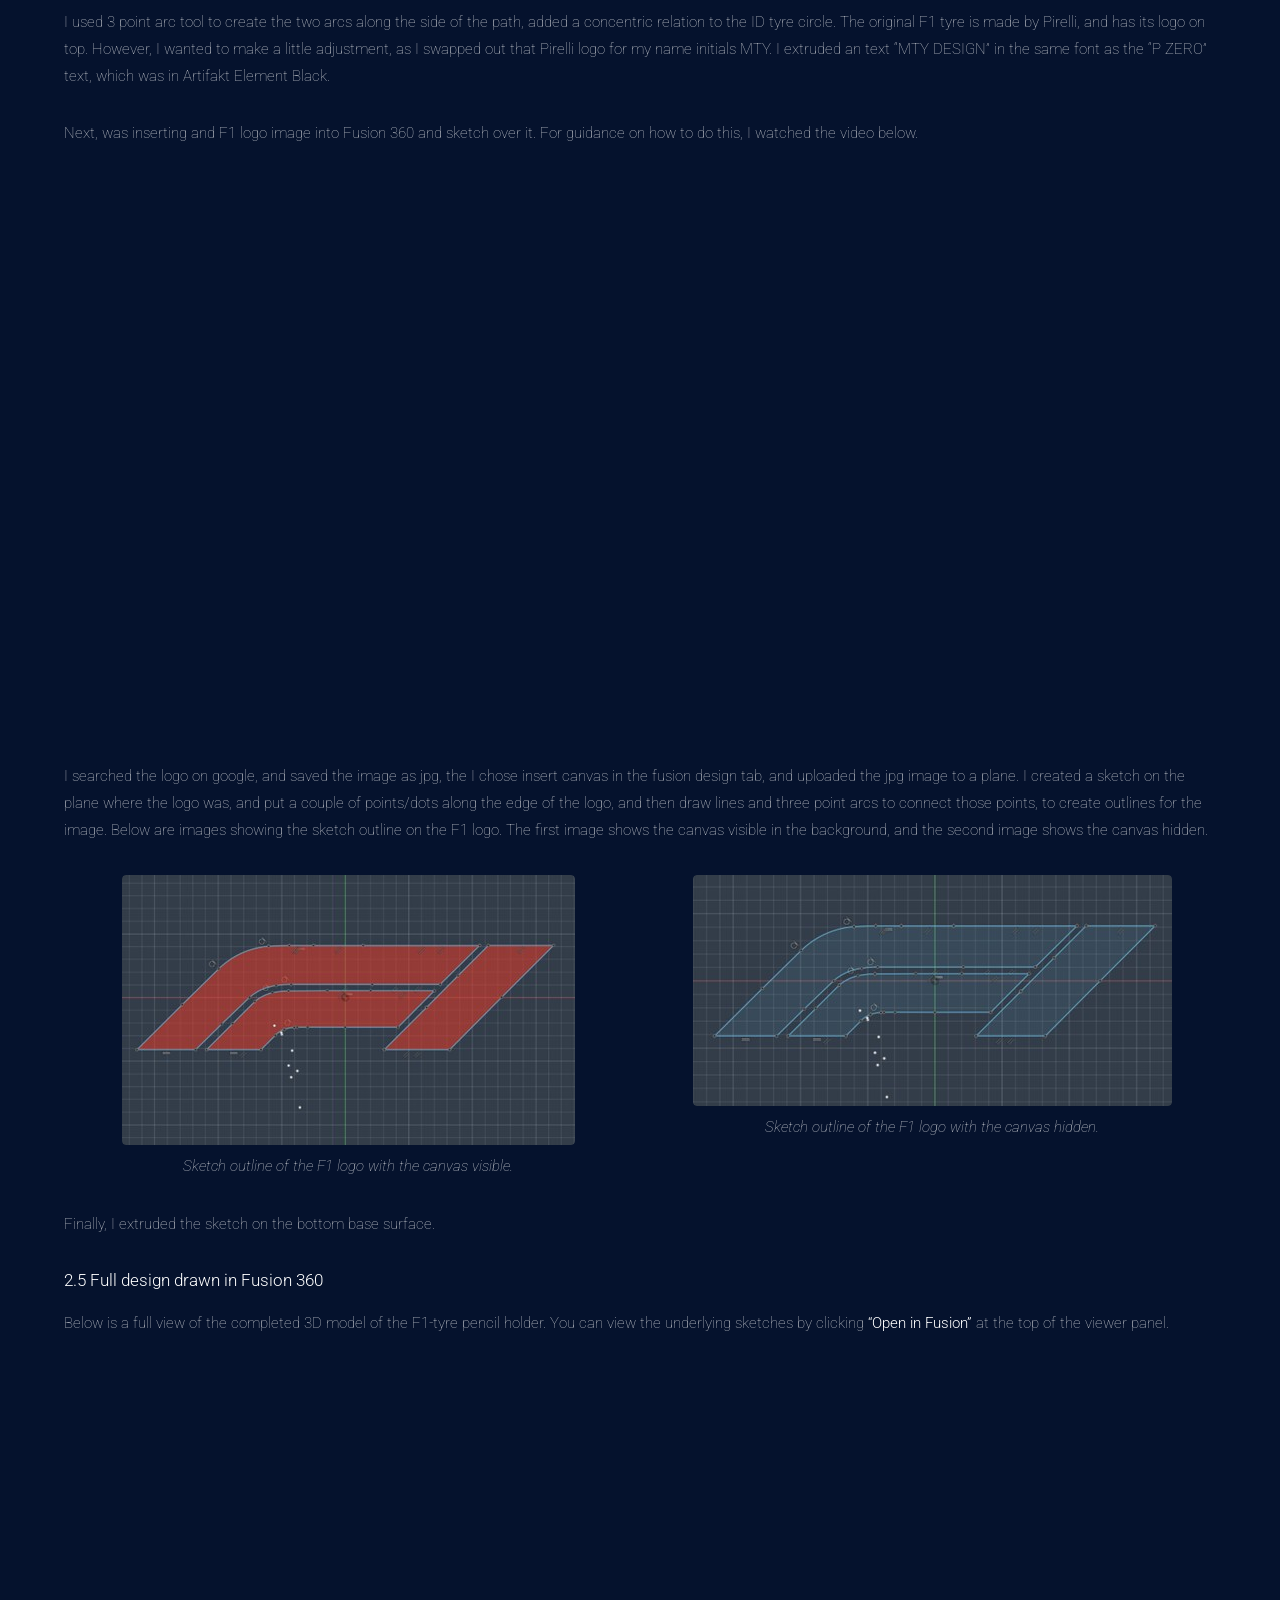
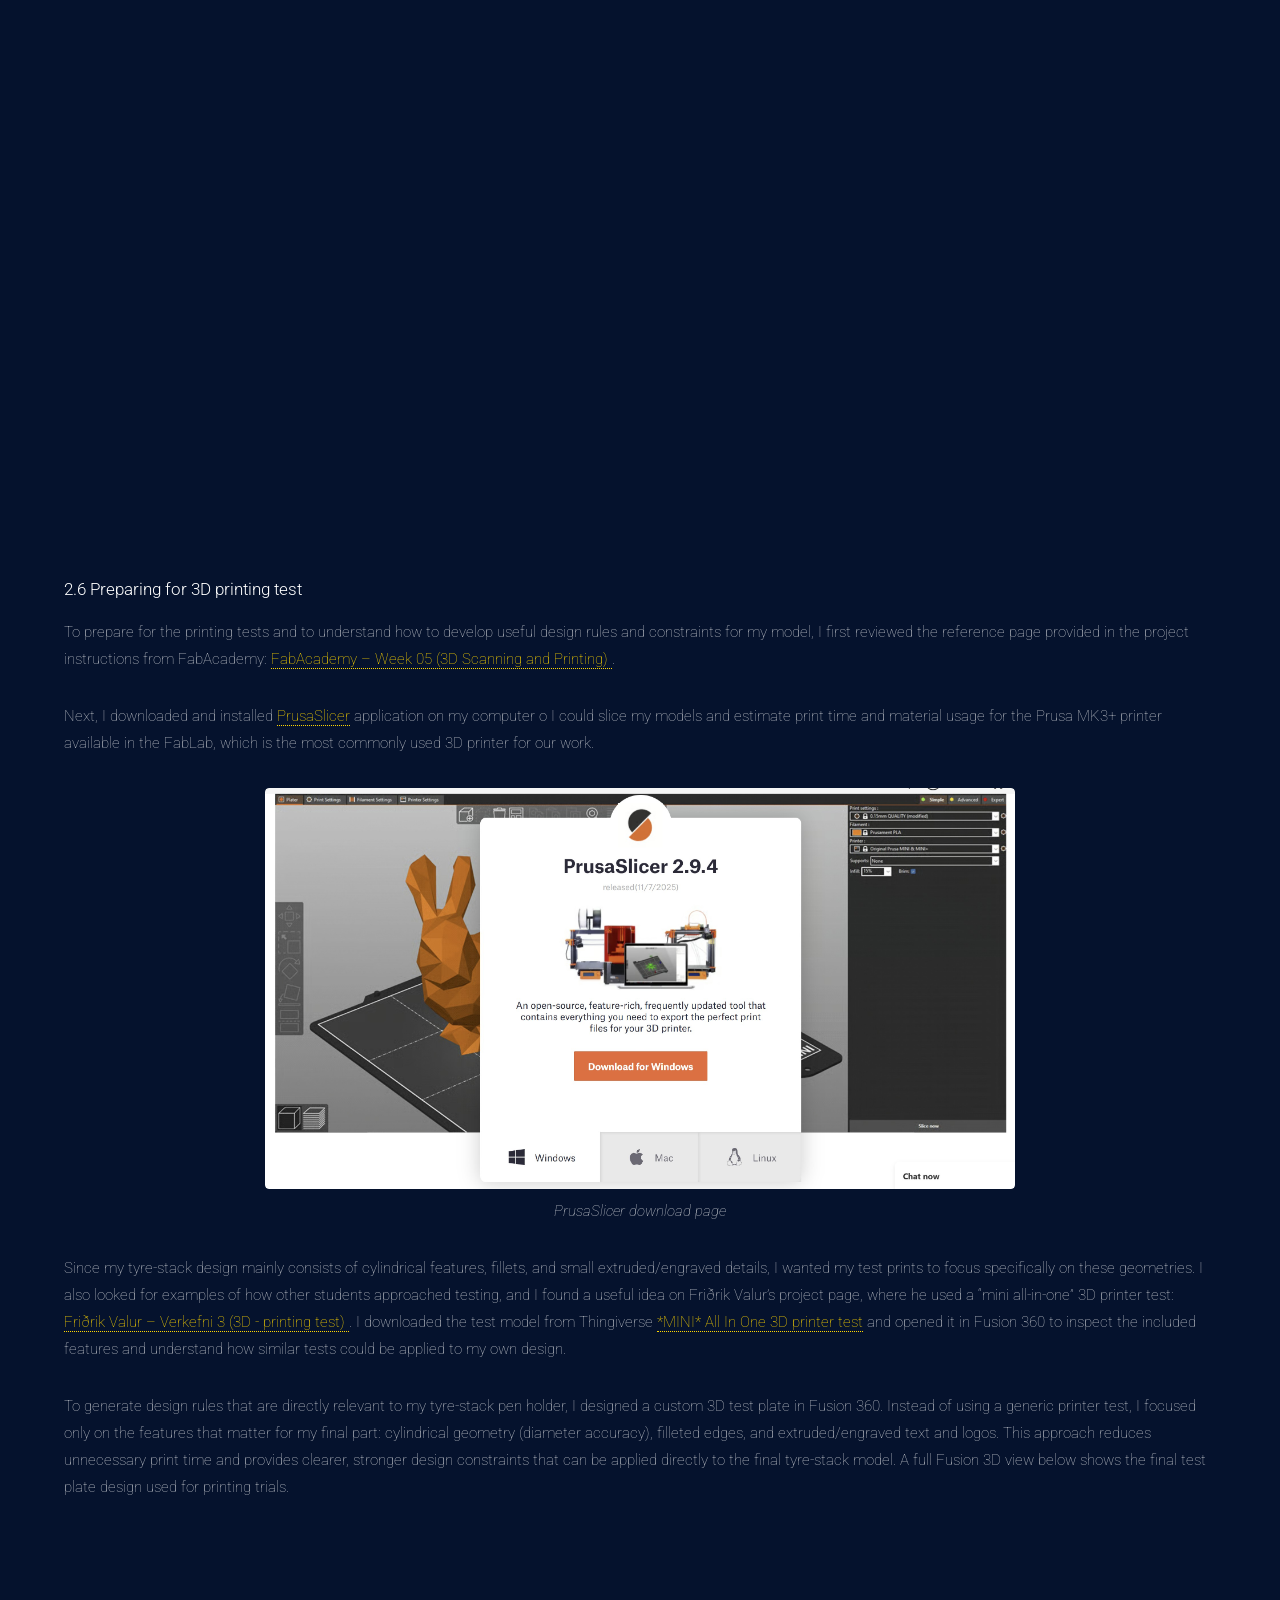
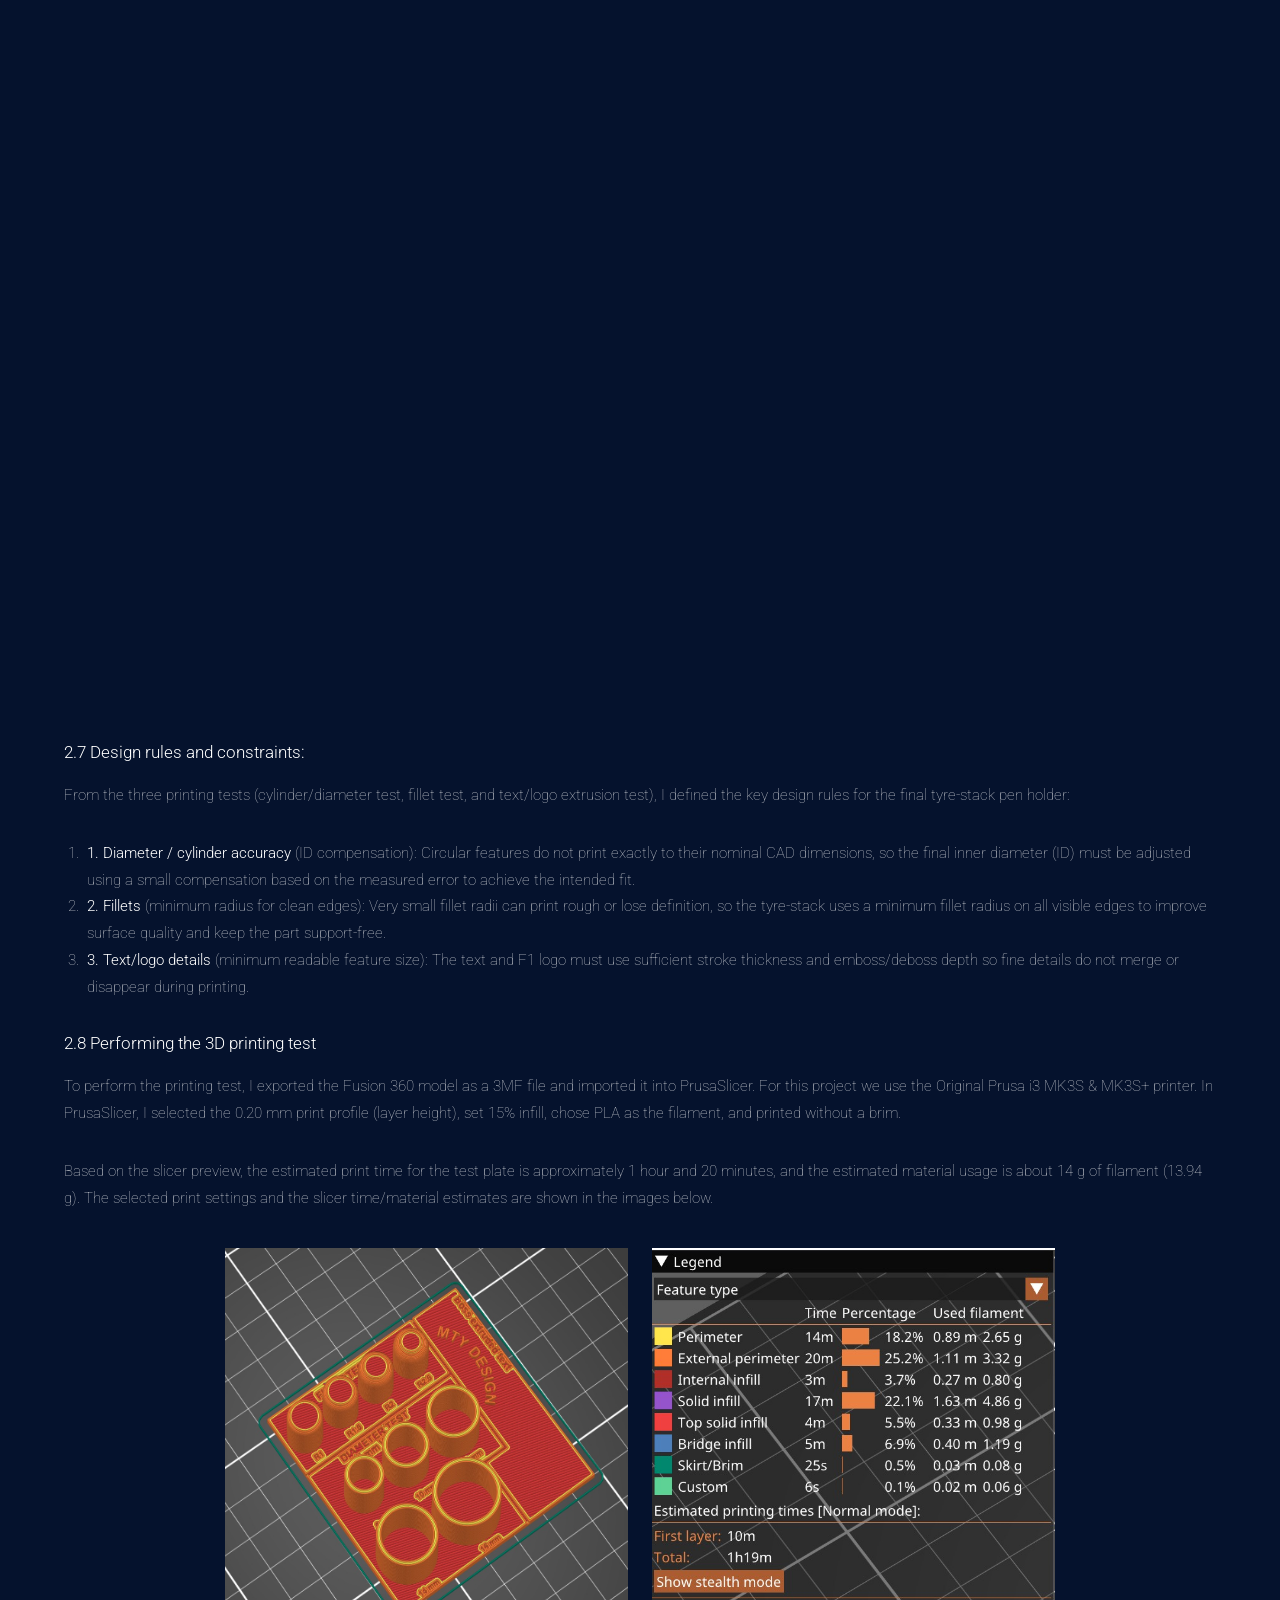
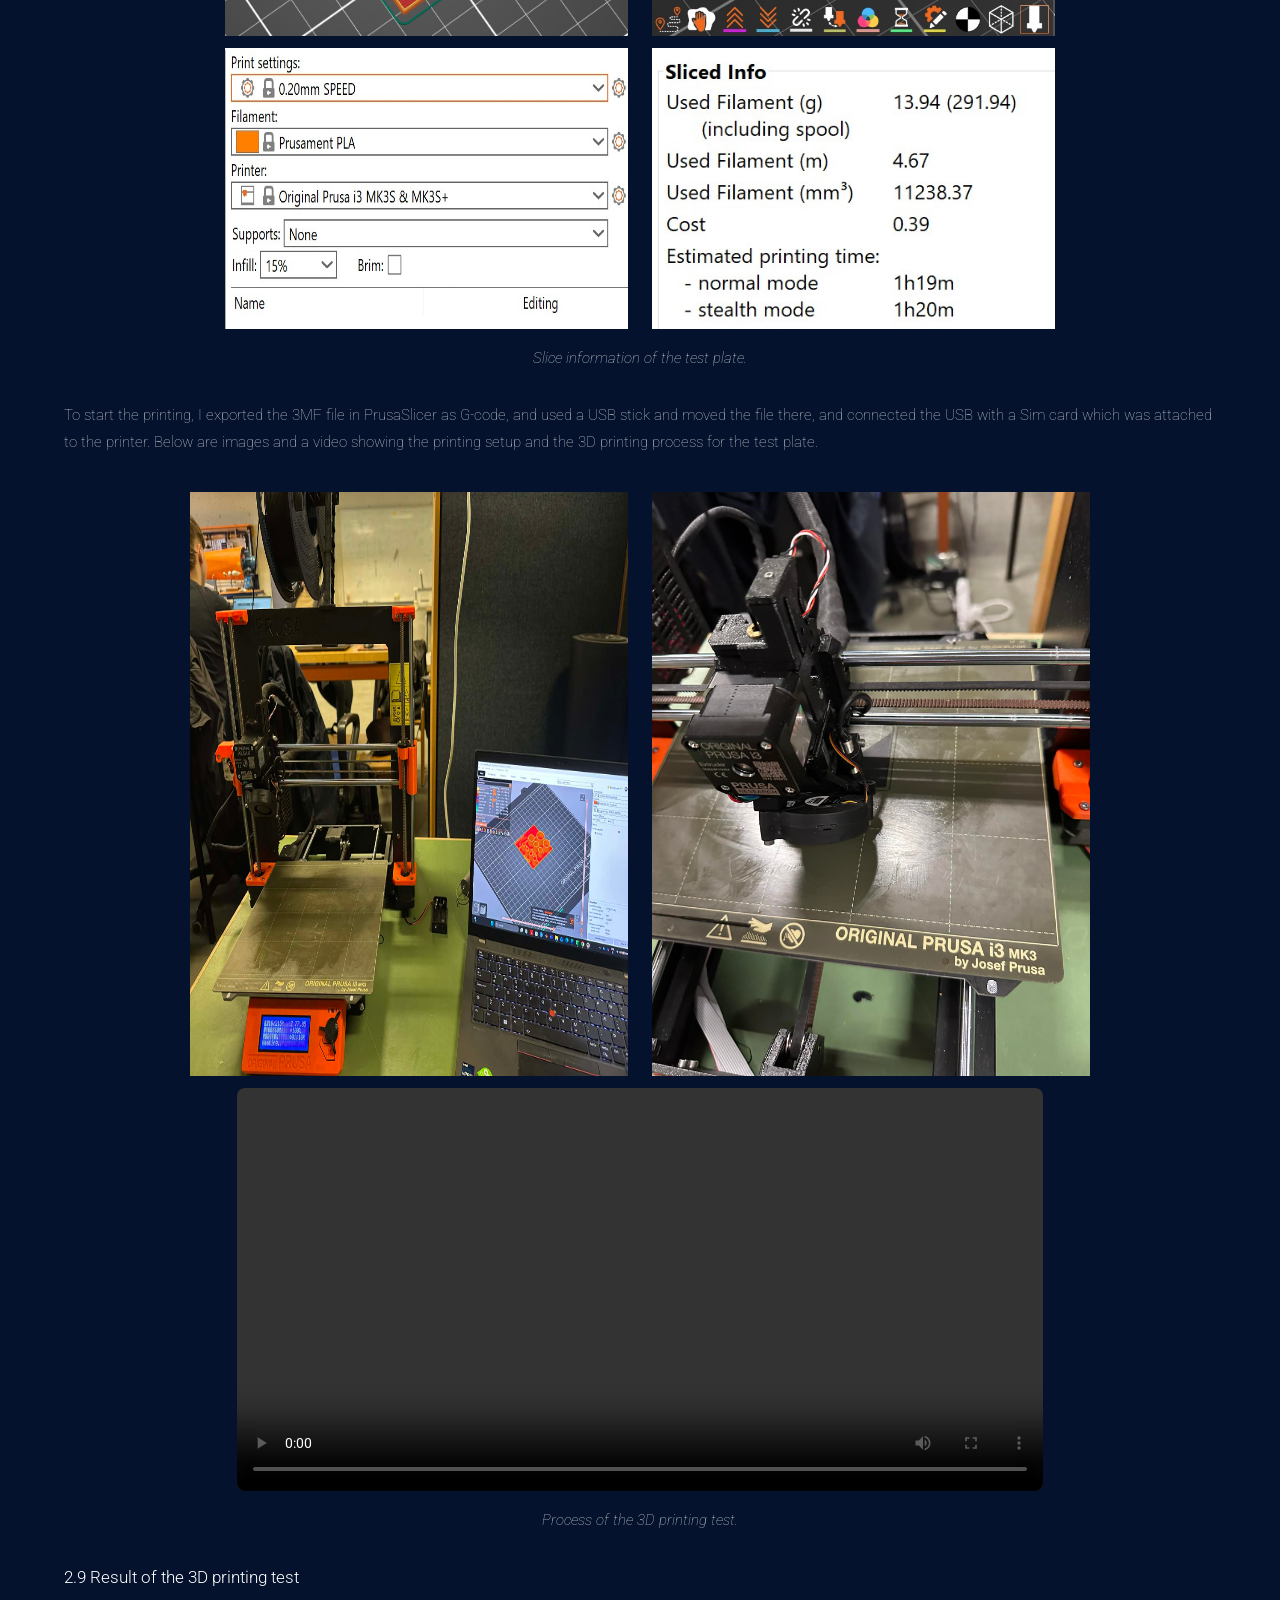
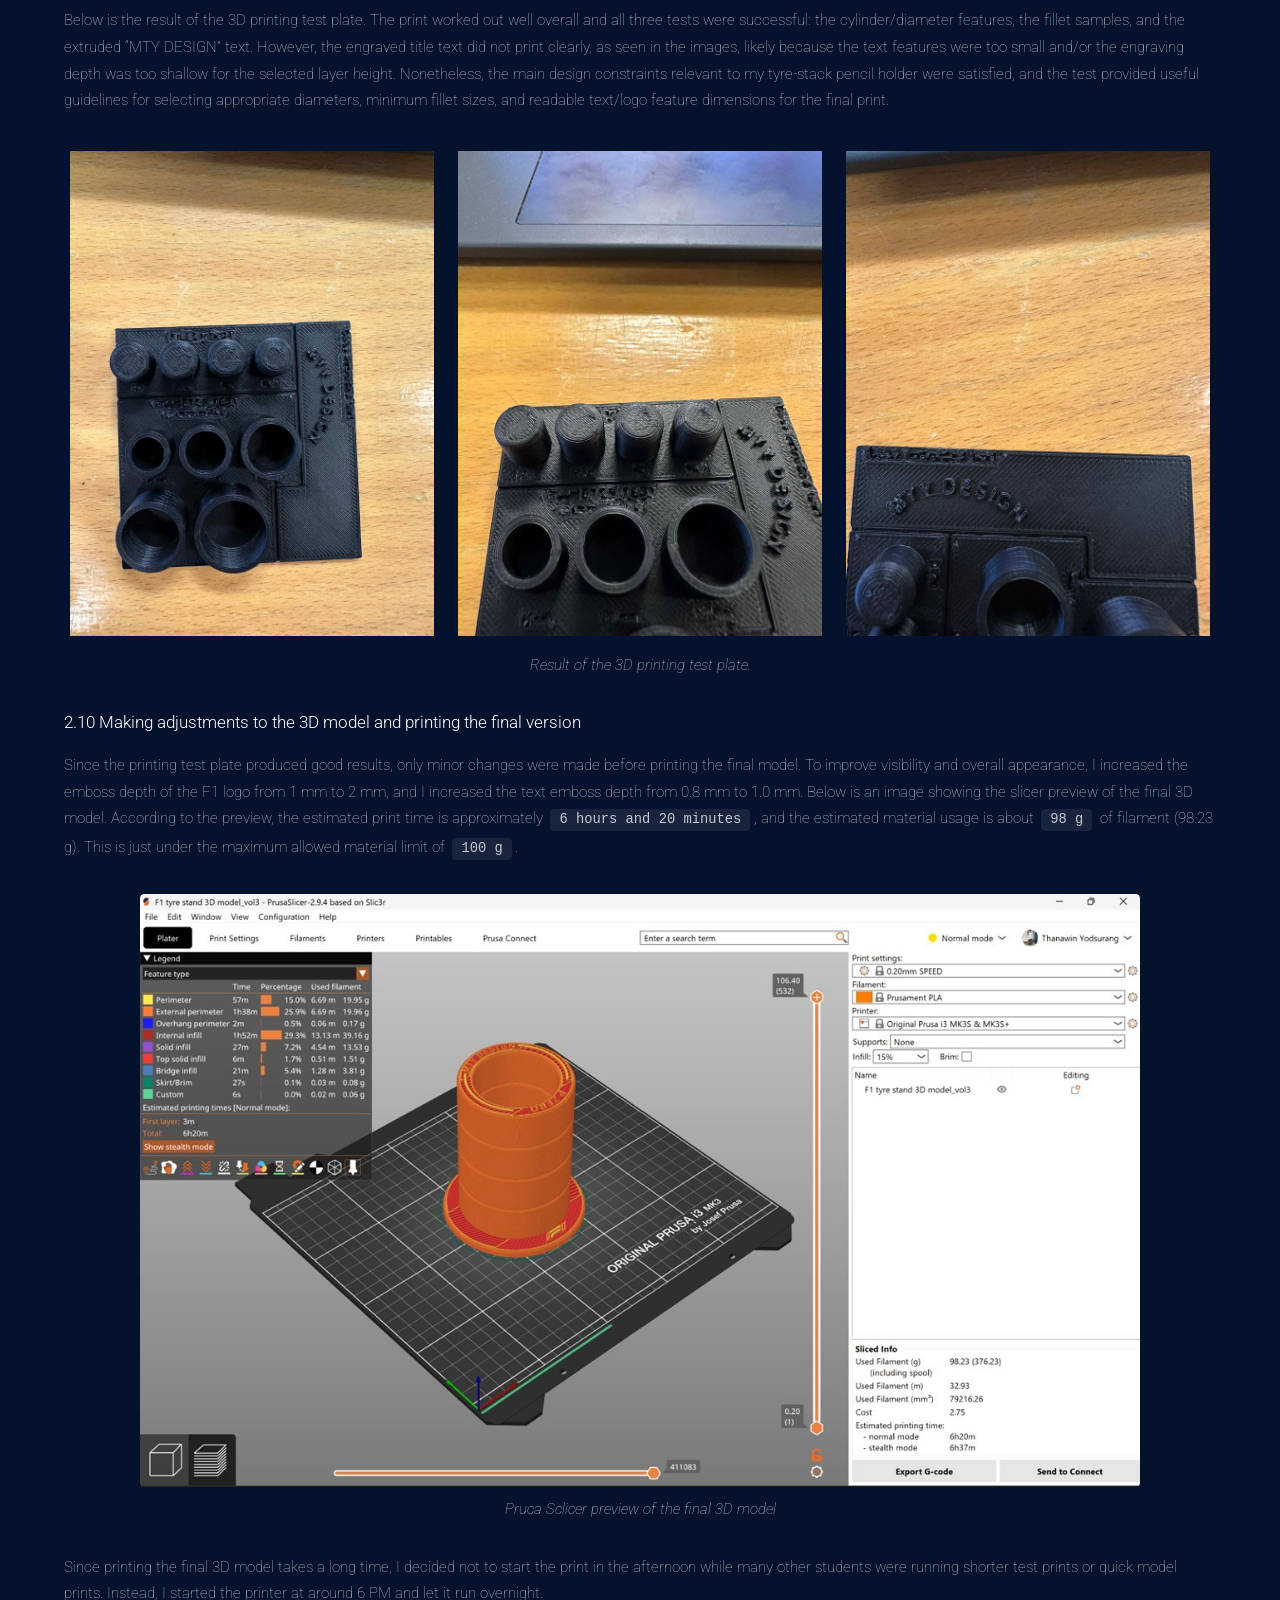
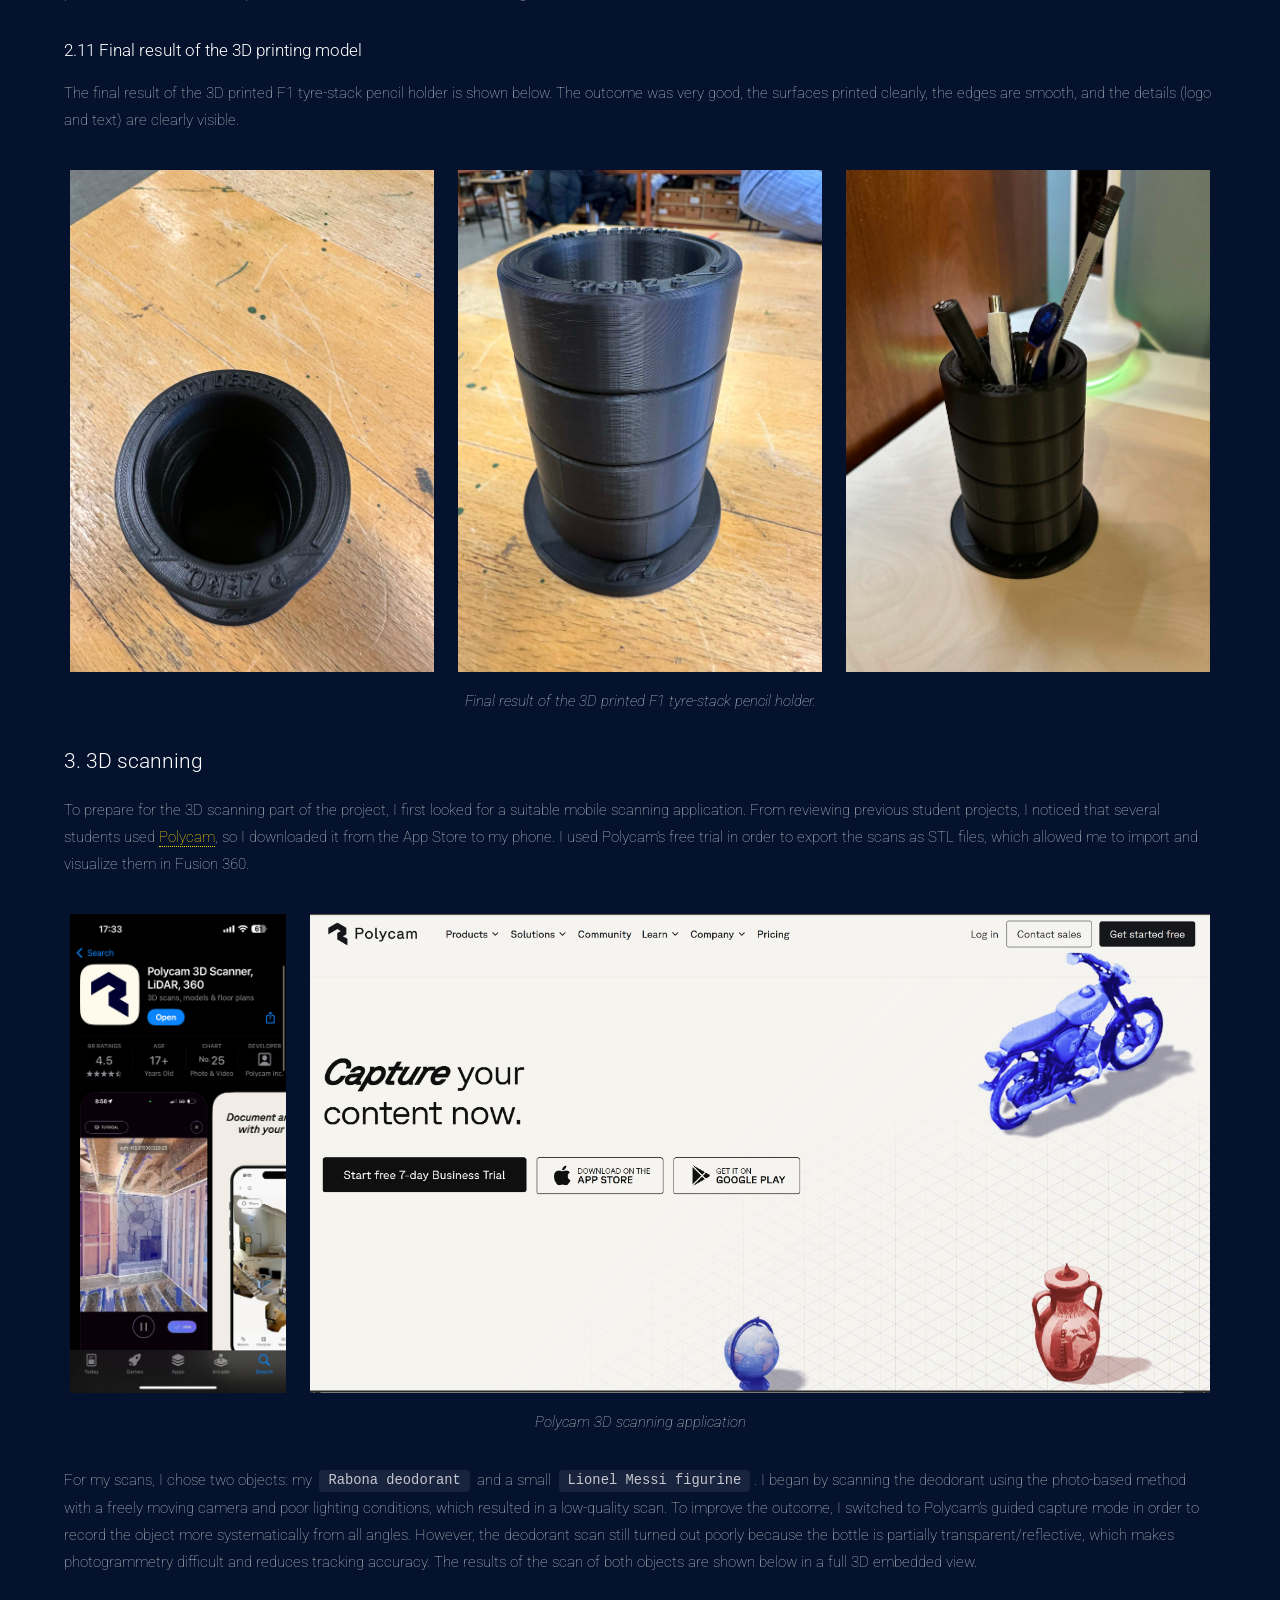
<file: Project3.html>
<!DOCTYPE HTML>
<!--
	Landed by HTML5 UP
	html5up.net | @ajlkn
	Free for personal and commercial use under the CCA 3.0 license (html5up.net/license)
-->
<html>
	<head>
		<title>Assignment 3</title>
		<meta charset="utf-8" />
		<meta name="viewport" content="width=device-width, initial-scale=1, user-scalable=no" />
		<link rel="stylesheet" href="assets/css/main.css" />
		<noscript><link rel="stylesheet" href="assets/css/noscript.css" /></noscript>
	</head>
	<body class="is-preload">
		<div id="page-wrapper">

			<!-- Header -->
                <header id="header">
                  <h1 id="logo"><a href="index.html">Thanawin Yodsurang</a></h1>
                  <nav id="nav">
                    <ul>
                      <li><a href="index.html">Home page</a></li>

                      <li>
                        <a href="#">VÉL608G Assignments</a>
                        <ul>
                          <li><a href="Project1.html">Assignment 1</a></li>
                          <li><a href="Project2.html">Assignment 2</a></li>
                          <li><a href="Project3.html">Assignment 3</a></li>
                          <li><a href="Finalproject.html">Final assignment</a></li>
                        </ul>
                      </li>

                      <li><a href="CV.html">Curriculum vitae (CV)</a></li>
                    </ul>
                  </nav>
                </header>


			<!-- Main -->
				<div id="main" class="wrapper style1">
					<div class="container">
						<header class="major">
							<h2>Assignment 3</h2>
							<p>3D printing and 3D scanning</p>
						</header>
                        
                        
                        
                        

						<!-- Content -->
							<section id="content">
                                

                      <div style="display:flex; gap:18px; justify-content:center; align-items:flex-start; flex-wrap:nowrap; max-width:1500px; margin:0 auto;">

                              <div style="flex:1 1 0; max-width:720px;">
                                <img src="imagesV3/penholder_finalresult1.jpg"
                                     alt="Final 3D printed tyre-stack pencil holder"
                                     style="width:100%; height:650px; object-fit:cover; display:block; border-radius:10px;" />
                              </div>

                              <div style="flex:1 1 0; max-width:720px;">
                               <iframe
                                    src="https://poly.cam/capture/9C897DA4-8DC3-4AD3-BC16-E0F965C389F8"
                                    style="width:100%; height:650px; border:0; border-radius:10px;"
                                    loading="lazy"
                                    allow="fullscreen; xr-spatial-tracking"
                                  ></iframe>


                                  </div>

                                </div>

                                
                                 <!-- 1 -->
										<h3>Introduction</h3> 
                                
                                <p>Project 3 is about 3D designing, and it is split into two parts.
                                </p>
                                
                            <ol>
                              <li>
                                <strong>Part 1: 3D printing</strong><br>
                                In Part 1, Is about designing a small model for 3D printing that would be difficult or impossible
                                to manufacture using subtractive methods. I also design and perform printer tests to
                                determine design rules and constraints before producing the final print. Finally, I
                                summarize what I learned from the process. The printed part can use a maximum of 100 g of plastic (according to the slicer). The available printers are the
                                Prusa i3 MK3+ and the Creality CR-10 MAX.
                              </li>

                              <li>
                                <strong>Part 2: 3D scanning</strong><br>
                                In Part 2, I 3D scan an object and document the scanning process and results.
                              </li>
                            </ol>
                                
                                <p></p>

                             <!-- 2 -->
                                    <h3> 3D printing</h3> 
                                 <h4>Planning and preperation</h4>
                              <p>
                              First, I read the project’s instructions carefully and watched the
                              <a href="https://www.youtube.com/watch?v=HTkwUh3QnQk" target="_blank" rel="noopener">Verkefni 3 - kynning</a>
                              video regarding the assignment.
                              The main constraint for the 3D printing part is to design a model that cannot be manufactured using
                              subtractive processes (for example milling), meaning the geometry must rely on features that are
                              practical with additive manufacturing.
                            </p>

                            <p>
                              The figure below illustrates the difference between subtractive and additive manufacturing.
                              Subtractive methods remove material from a larger stock and typically generate significant waste,
                              while additive manufacturing builds the part layer by layer and can create complex internal or
                              enclosed features with much less material waste.
                            </p>

                            <figure class="align-center" style="max-width: 800px; margin: 0 auto;">
                              <span class="image">
                                <img src="imagesV3/sub_vs_add_manuf.jpg" alt="Subtractive vs additive manufacturing" style="width:100%; height:auto;" />
                              </span>
                              <figcaption class="figcap">
                                <em>Additive manufacturing (3D printing) compared to subtractive manufacturing (e.g., milling).</em>
                              </figcaption>
                            </figure>
                                <p></p>
                                
                                
                                <p>As I am a big Formula 1 fan, I decided to make something F1 related. I got some inspiration from <a href="https://www.printables.com/" target="_blank" rel="noopener">Printables</a>. I wanted to make something small but useful, and found a brilliant idea, that is a F1 tyres as pencil holders, the inspiration I got from <a href=" https://www.printables.com/model/315674-f1-tires-pencilpen-holder" target="_blank" rel="noopener">AstroStock</a>, this design includeds two stacks of Pirelli tyres, one wet type (blue) and one medium hardness type (yellow). Here below is an image that shows the design from AstroStock.
                                
                                 <figure class="align-center" style="max-width: 1000px; margin: 0 auto;">
                              <span class="image">
                                <img src="imagesV3/Astrostock_design.jpg" alt="Subtractive vs additive manufacturing" style="width:100%; height:auto;" />
                              </span>
                              <figcaption class="figcap">
                                <em>3D printed model of F1 Tyre stack pencil holders, by <a href=" https://www.printables.com/model/315674-f1-tires-pencilpen-holder" target="_blank" rel="noopener">AstroStock</a> </em>
                              </figcaption>
                            </figure>
                                </p>
                                
                               <p>
                                  This 3D model is difficult to manufacture using subtractive methods (e.g., milling) because it includes a deep cylindrical cavity and curved sidewall features that are hard to access with cutting tools. Details such as grooves and text on a rounded surface would require complex multi-axis machining and multiple setups. In contrast, 3D printing can create these shapes directly while producing far less material waste.
                                </p>
                                
                                
                                <!-- 3 -->
                                <h4>Design of the F1 – tire pen/pencil holder</h4>
                                
                                <p>For my 3D model I decided to make only one stack of tyres, including a bottom base. I wanted the Pirelli intermediate (green) tyre type:
                                     <figure class="align-center" style="max-width: 400px; margin: 0 auto;">
                              <span class="image">
                                <img src="imagesV3/Green_inters_f1tyre.jpg" alt="Subtractive vs additive manufacturing" style="width:100%; height:auto;" />
                              </span>
                              <figcaption class="figcap">
                                <em>Pirelli green intemediate F1-tyre type</em>
                              </figcaption>
                            </figure>
                                
                                </p>
                                <p>
                                  To design the 3D model of the F1 tyre pen/pencil holder, I used Fusion 360. I watched the following video, on <a href="https://www.youtube.com/watch?v=yij-OIpFvKY" target="_blank" rel="noopener"> How to extrude on a curved surface using Fusion 360 | Designing a tire</a>.
                                </p>

                               
                                
                                <p>To make the tyre patterns I made a sketch on the tyre surface. It took me a considerable amount of time to create the sketch for the circular sidewall patterns because it contained many small features. During the process I also noticed that the sketch became difficult to modify and reposition once several dimensions were fixed, which made the design less flexible and harder to iterate. Below is an image showing the pattern sketch I initially attempted to create.
                                <figure class="align-center" style="max-width: 700px; margin: 0 auto;">
                                  <span class="image">
                                    <img src="imagesV3/tyrepattern_sketch.jpg" alt="Attempted sketch of the tyre pattern in Fusion 360" style="width:100%; height:auto;" />
                                  </span>
                                  <figcaption class="figcap">
                                    <em>Attempted sketch of the tyre pattern in Fusion 360.</em>
                                  </figcaption>
                                </figure>
                                </p>
                                
                                
                                <!-- 4 -->
                                <h4>Changing/simplifying the design</h4>
                                <p> Because the original design became overly complex and difficult to modify, I decided to simplify it and model the tyre stack as a Pirelli soft compound tyre with a smooth sidewall surface and no detailed patterns. This change improves manufacturability for FDM 3D printing, a smoother surface reduces the amount of small toolpath segments, decreases the computational load in the slicer, and typically shortens the print time while improving the likelihood of a clean surface finish. The soft compound tyre has a smooth appearance like the reference shown below.
                                 <figure class="align-center" style="max-width: 450px; margin: 0 auto;">
                              <span class="image">
                                <img src="imagesV3/softcompund.jpg" alt="Subtractive vs additive manufacturing" style="width:100%; height:auto;" />
                              </span>
                              <figcaption class="figcap">
                                <em>Soft compound tyre type that will be used for the 3D model</em>
                              </figcaption>
                            </figure>
                                </p>
                                
                                <p>
                                   <strong>Deciding the parameters:</strong> to choose the inner diameter of the pen holder, I first measured the diameter of a typical pen/pencil from my pencil case, which was approximately 8–10 mm. To ensure the holder could store several pens and pencils at once, I set the inner diameter of the holder cavity to 50 mm. The table below shows the main parameters used for the design.
                   
                                    
                                    <figure class="align-center" style="max-width: 900px; margin: 0 auto;">
                              <span class="image">
                                <img src="imagesV3/3Dmodel_parameters.jpg" alt="parameters" style="width:100%; height:auto;" />
                              </span>
                              <figcaption class="figcap">
                                <em>User parameters used in the design of the F1-tyre pencil/pen holder</em>
                              </figcaption>
                            </figure>
                                </p>
                       
                                
                                
                                   <!-- 5 -->
                                  <h4>Designing process of the 3D model in Fusion 360</h4>
                                <p>First step of the design, was drawing the main structure, including the tyre stack and the base. The outcome looked like this.
                                
                                   <figure class="align-center" style="max-width: 1000px; margin: 0 auto;">
                              <span class="image">
                                <img src="imagesV3/3dmodel_structure.jpg" alt="main structure" style="width:100%; height:auto;" />
                              </span>
                              <figcaption class="figcap">
                                <em>Main structure of the 3D F1-tyre pen/pencil holder</em>
                              </figcaption>
                            </figure>
                                
                                </p>
                                
                                <p>After completing the drawing of the main structure, I did the boss extrusion on the surface of the top tyre with text, and Formula logo on the base surface. For guidance I watched the following video on how to add  <a href="https://www.youtube.com/watch?v=yij-OIpFvKY" target="_blank" rel="noopener"> Extruded text along circular path</a>. Here below is an image showing how added a text on a circular path.
                                
                                
                                <figure class="align-center" style="max-width: 750px; margin: 0 auto;">
                              <span class="image">
                                <img src="imagesV3/PZERO_text.jpg" alt="pzero text" style="width:100%; height:auto;" />
                              </span>
                              <figcaption class="figcap">
                                <em>Main structure of the 3D F1-tyre pen/pencil holder</em>
                              </figcaption>
                            </figure></p>
                                
                                <P>I used 3 point arc tool to create the two arcs along the side of the path, added a concentric relation to the ID tyre circle. The original F1 tyre is made by Pirelli, and has its logo on top. However, I wanted to make a little adjustment, as I swapped out that Pirelli logo for my name initials MTY. I extruded an text “MTY DESIGN” in the same font as the “P ZERO” text, which was in Artifakt Element Black.</P>
                                
                             <p>
                              Next, was inserting and F1 logo image into Fusion 360 and sketch over it. For guidance on how to do this, I watched the video below.
                            </p>
                                
                            <div style="max-width:850px; margin:0 auto;">
                              <iframe
                                src="https://www.youtube.com/embed/HsJ0Tkqrdd8?si=C8KaHHaVYCpJPR7w"
                                title="Inserting an image and sketching over it in Fusion 360"
                                style="width:100%; height:550px; border:0; border-radius:10px;"
                                allow="accelerometer; autoplay; clipboard-write; encrypted-media; gyroscope; picture-in-picture; web-share"
                                referrerpolicy="strict-origin-when-cross-origin"
                                allowfullscreen>
                              </iframe>
                            </div>

                            <br>
                                
                            <p>I searched the logo on google, and saved the image as jpg, the I chose insert canvas in the fusion design tab, and uploaded the jpg image to a plane. I created a sketch on the plane where the logo was, and put a couple of points/dots along the edge of the logo, and then draw lines and three point arcs to connect those points, to create outlines for the image. Below are images showing the sketch outline on the F1 logo. The first image shows the canvas visible in the background, and the second image shows the canvas hidden.
                                </p>
                                
                             <div style="display:flex; gap:16px; justify-content:center; align-items:flex-start; flex-wrap:nowrap; max-width:1800px; margin:0 auto;">

                              <figure class="align-center" style="flex:1; max-width:800px; margin:0; text-align:center;">
                                <span class="image">
                                  <img src="imagesV3/F1logo_outline_backg.jpg"
                                       alt="F1 logo sketch outline with the canvas visible"
                                       style="width:100%; height:auto;" />
                                </span>
                                <figcaption class="figcap">
                                  <em>Sketch outline of the F1 logo with the canvas visible.</em>
                                </figcaption>
                              </figure>

                              <figure class="align-center" style="flex:1; max-width:800px; margin:0; text-align:center;">
                                <span class="image">
                                  <img src="imagesV3/F1logo_outline_hidden.jpg"
                                       alt="F1 logo sketch outline with the canvas hidden"
                                       style="width:100%; height:auto;" />
                                </span>
                                <figcaption class="figcap">
                                  <em>Sketch outline of the F1 logo with the canvas hidden.</em>
                                </figcaption>
                              </figure>
                                 
                                
                            </div>
                                <p></p>
                                <p>Finally, I extruded the sketch on the bottom base surface. </p>
                                
                               
            
                                
                                <!-- 6 -->
                                <h4>Full design drawn in Fusion 360</h4>
                                
                                  
                                  <p>
                                          Below is a full view of the completed 3D model of the F1-tyre pencil holder. You can view the underlying sketches by clicking
                                          <strong>“Open in Fusion”</strong> at the top of the viewer panel.
                                        </p>
                                
                                        <div style="max-width:1000px; margin:0 auto;">
                                          <iframe
                                            src="https://a360.co/4spSsr0?mode=embed"
                                            width="100%"
                                            height="800"
                                            style="border:0;"
                                            allowfullscreen>
                                          </iframe>
                                        </div>
                                
                                
                                 <!-- 6 -->
                                <h4>Preparing for 3D printing test</h4>
                              
                                <p>
                                  To prepare for the printing tests and to understand how to develop useful design rules and constraints for my model,
                                  I first reviewed the reference page provided in the project instructions from FabAcademy:
                                  <a href="https://fabacademy.org/2020/labs/leon/students/adrian-torres/week05.html" target="_blank" rel="noopener">
                                    FabAcademy – Week 05 (3D Scanning and Printing)
                                  </a>.
                                </p>

                                <p>
                                  Next, I downloaded and installed
                                  <a href="https://www.prusa3d.com/page/prusaslicer_424/" target="_blank" rel="noopener">PrusaSlicer</a> application
                                  on my computer o I could slice my models and estimate print time and material usage for the Prusa MK3+ printer available in the FabLab, which is the most commonly used 3D printer for our work.
                                    
                                        <figure class="align-center" style="max-width: 750px; margin: 0 auto;">
                              <span class="image">
                                <img src="imagesV3/PrusaSlicer_download.jpg" alt="pzero text" style="width:100%; height:auto;" />
                              </span>
                              <figcaption class="figcap">
                                <em>PrusaSlicer download page</em>
                              </figcaption>
                            </figure>
                                </p>
                                
                                

                                <p>
                                  Since my tyre-stack design mainly consists of cylindrical features, fillets, and small extruded/engraved details,
                                  I wanted my test prints to focus specifically on these geometries. I also looked for examples of how other students
                                  approached testing, and I found a useful idea on Friðrik Valur’s project page, where he used a “mini all-in-one”
                                  3D printer test:
                                  <a href="https://frikki2801.github.io/TolvustuddFramleidsla/Verkefni3.html#3DTest" target="_blank" rel="noopener">
                                    Friðrik Valur – Verkefni 3 (3D - printing test)
                                  </a>.
                                  I downloaded the test model from Thingiverse
                                  <a href="https://www.thingiverse.com/thing:2806295" target="_blank" rel="noopener">*MINI* All In One 3D printer test</a>
                                  and opened it in Fusion 360 to inspect the included features and understand how similar tests could be applied
                                  to my own design.
                                    
                                      
            
                                </p>
                                
                                <p>To generate design rules that are directly relevant to my tyre-stack pen holder, I designed a custom 3D test plate in Fusion 360. Instead of using a generic printer test, I focused only on the features that matter for my final part: cylindrical geometry (diameter accuracy), filleted edges, and extruded/engraved text and logos. This approach reduces unnecessary print time and provides clearer, stronger design constraints that can be applied directly to the final tyre-stack model. A full Fusion 3D view below shows the final test plate design used for printing trials.                     
                                </p>
                                
                                
                                 <div style="max-width:1000px; margin:0 auto;">
                                          <iframe
                                            src="https://a360.co/4cwUn8x?mode=embed"
                                            width="100%"
                                            height="800"
                                            style="border:0;"
                                            allowfullscreen>
                                          </iframe>
                                        </div>
                                
                                   <!-- 7 -->
                                <h4> Design rules and constraints:</h4>
                                <p>From the three printing tests (cylinder/diameter test, fillet test, and text/logo extrusion test), I defined the key design rules for the final tyre-stack pen holder:</p>

                                <ol>
                                  <li>
                                    <strong>1. Diameter / cylinder accuracy </strong> (ID compensation):
                                    Circular features do not print exactly to their nominal CAD dimensions, so the final inner diameter (ID) must be
                                    adjusted using a small compensation based on the measured error to achieve the intended fit.
                                  </li>

                                  <li>
                                    <strong>2. Fillets </strong>(minimum radius for clean edges):
                                    Very small fillet radii can print rough or lose definition, so the tyre-stack uses a minimum fillet radius on all
                                    visible edges to improve surface quality and keep the part support-free.
                                  </li>

                                  <li>
                                    <strong>3. Text/logo details </strong>(minimum readable feature size):
                                    The text and F1 logo must use sufficient stroke thickness and emboss/deboss depth so fine details do not merge or
                                    disappear during printing.
                                  </li>
                                </ol>
                                <p></p>
                                
                                
                                
                                 <!-- 7 -->
                                <h4>Performing the 3D printing test</h4>
                                <p>To perform the printing test, I exported the Fusion 360 model as a 3MF file and imported it into PrusaSlicer. For this project we use the Original Prusa i3 MK3S & MK3S+ printer. In PrusaSlicer, I selected the 0.20 mm print profile (layer height), set 15% infill, chose PLA as the filament, and printed without a brim.</p>
                                
                                <p>  Based on the slicer preview, the estimated print time for the test plate is approximately 1 hour and 20 minutes, and the estimated material usage is about 14 g of filament (13.94 g). The selected print settings and the slicer time/material estimates are shown in the images below.
                                    
                                    <figure style="text-align:center; margin: 0;">
                                  <!-- Row 1 -->
                                  <div style="display:flex; justify-content:center; gap:12px; flex-wrap:wrap;">
                                    <img src="imagesV3/Testplate_slice.visual.jpg" style="width:35%; min-width:260px; margin:6px;" alt="Slice visual">
                                    <img src="imagesV3/Testplate_mater.time.jpg" style="width:35%; min-width:260px; margin:6px;" alt="Material and time estimate">
                                  </div>

                                  <!-- Row 2 -->
                                  <div style="display:flex; justify-content:center; gap:12px; flex-wrap:wrap;">
                                    <img src="imagesV3/printsettings.jpg" style="width:35%; min-width:260px; margin:6px;" alt="Print settings">
                                    <img src="imagesV3/test_slicedinfo.jpg" style="width:35%; min-width:260px; margin:6px;" alt="Sliced information">
                                  </div>

                                  <figcaption style="margin-top:10px; font-style: italic;">
                                    Slice information of the test plate.
                                  </figcaption>
                                </figure>
                                </p>
                                
                                <p>To start the printing, I exported the 3MF file in PrusaSlicer as G-code, and used a USB stick and moved the file there, and connected the USB with a Sim card which was attached to the printer. Below are images and a video showing the printing setup and the 3D printing process for the test plate.          
                                 <figure style="text-align:center; margin: 0;">

                                  <!-- Row 1 -->
                                  <div style="display:flex; justify-content:center; gap:12px; flex-wrap:wrap;">
                                    <img src="imagesV3/printtest_station.jpg"
                                         style="width:38%; min-width:260px; margin:6px;"
                                         alt="3D printing test setup station">
                                    <img src="imagesV3/printtest_process.jpg"
                                         style="width:38%; min-width:260px; margin:6px;"
                                         alt="3D printing test in progress">
                                  </div>

                                  <!-- Row 2 -->
                                  <div style="display:flex; justify-content:center; gap:12px; flex-wrap:wrap;">
                                    <video controls
                                           style="width:70%; min-width:260px; margin:6px; border-radius:8px;"
                                           title="3D printing test video">
                                      <source src="videosV3/3Dprint_test.mp4" type="video/mp4">
                                      Your browser does not support the video tag.
                                    </video>
                                  </div>

                                  <figcaption style="margin-top:10px; font-style: italic;">
                                    Process of the 3D printing test.
                                  </figcaption>

                                </figure>   </p>
                                
                                
                                <!-- 8 -->
                                <h4>Result of the 3D printing test</h4>
                                <p>
                                  Below is the result of the 3D printing test plate. The print worked out well overall and all three tests were successful:
                                  the cylinder/diameter features, the fillet samples, and the extruded “MTY DESIGN” text. However, the engraved title text
                                  did not print clearly, as seen in the images, likely because the text features were too small and/or the engraving depth
                                  was too shallow for the selected layer height. Nonetheless, the main design constraints relevant to my tyre-stack pencil
                                  holder were satisfied, and the test provided useful guidelines for selecting appropriate diameters, minimum fillet sizes,
                                  and readable text/logo feature dimensions for the final print.

                                <figure style="text-align:center; margin: 0;">
                                  <div style="display:flex; justify-content:center; gap:12px; flex-wrap:nowrap; max-width:1500px; margin:0 auto;">
                                    <img src="imagesV3/printtest_result1.jpg"
                                         style="width:32%; min-width:260px; margin:6px;"
                                         alt="3D printing test plate result 1">
                                    <img src="imagesV3/printtest_result2.jpg"
                                         style="width:32%; min-width:260px; margin:6px;"
                                         alt="3D printing test plate result 2">
                                    <img src="imagesV3/printtest_result3.jpg"
                                         style="width:32%; min-width:260px; margin:6px;"
                                         alt="3D printing test plate result 3">
                                  </div>

                                  <figcaption style="margin-top:10px; font-style: italic;">
                                    Result of the 3D printing test plate.
                                  </figcaption>
                                </figure>
                                </p>
                                
                                 <!-- 9 -->
                                <h4>Making adjustments to the 3D model and printing the final version</h4>
                                
                               <p>
                                  Since the printing test plate produced good results, only minor changes were made before printing the final model.
                                  To improve visibility and overall appearance, I increased the emboss depth of the F1 logo from 1 mm to 2 mm, and I
                                  increased the text emboss depth from 0.8 mm to 1.0 mm. Below is an image showing the slicer preview of the final 3D model. According to the preview, the estimated print time
                                  is approximately <code>6 hours and 20 minutes</code>, and the estimated material usage is about
                                  <code>98 g</code> of filament (98.23 g). This is just under the maximum allowed material limit of
                                  <code>100 g</code>.

                               <figure class="align-center" style="max-width: 1000px; margin: 0 auto;">
                              <span class="image">
                                <img src="imagesV3/Final3dprint_slicerinfo.jpg" alt="pzero text" style="width:100%; height:auto;" />
                              </span>
                              <figcaption class="figcap">
                                <em>Pruca Sclicer preview of the final 3D model</em>
                              </figcaption>
                            </figure>
                                </p>
                                
                               <p>
                                  Since printing the final 3D model takes a long time, I decided not to start the print in the afternoon while many other
                                  students were running shorter test prints or quick model prints. Instead, I started the printer at around 6 PM
                                  and let it run overnight.
                                </p>
                                
                                 <!-- 10 -->
                                <h4>Final result of the 3D printing model</h4>
                                
                              <p>
                              The final result of the 3D printed F1 tyre-stack pencil holder is shown below. The outcome was very good, the surfaces
                              printed cleanly, the edges are smooth, and the details (logo and text) are clearly visible.
                            </p>

                            <figure style="text-align:center; margin: 0;">
                              <div style="display:flex; justify-content:center; gap:12px; flex-wrap:nowrap; max-width:1500px; margin:0 auto;">
                                <img src="imagesV3/penholder_finalresult2.jpg"
                                     style="width:32%; min-width:260px; margin:6px;"
                                     alt="Final 3D printed tyre-stack pencil holder - view 1">
                                <img src="imagesV3/penholder_finalresult3.jpg"
                                     style="width:32%; min-width:260px; margin:6px;"
                                     alt="Final 3D printed tyre-stack pencil holder - view 2">
                                <img src="imagesV3/penholder_finalresult1.jpg"
                                     style="width:32%; min-width:260px; margin:6px;"
                                     alt="Final 3D printed tyre-stack pencil holder - view 3">
                              </div>

                              <figcaption style="margin-top:10px; font-style: italic;">
                                Final result of the 3D printed F1 tyre-stack pencil holder.
                              </figcaption>
                            </figure>
                                <p></p>
                                
                                
                                
                                
                                
                                  <!-- 11 -->
                                    <h3> 3D scanning</h3> 
                                
                                <p>To prepare for the 3D scanning part of the project, I first looked for a suitable mobile scanning application. From reviewing previous student projects, I noticed that several students used <a href="https://poly.cam/" target="_blank" rel="noopener">Polycam</a>, so I downloaded it from the App Store to my phone. I used Polycam’s free trial in order to export the scans as STL files, which allowed me to import and visualize them in Fusion 360.
                                    
                                        <figure style="text-align:center; margin: 0;">
                              <div style="display:flex; justify-content:center; gap:12px; flex-wrap:nowrap; max-width:1300px; margin:0 auto;">
                                <img src="imagesV3/Polycam_app.jpg"
                                     style="width:20%; min-width:80px; margin:6px;"
                                     alt="Final 3D printed tyre-stack pencil holder - view 1">
                                <img src="imagesV3/polycam_website.jpg"
                                     style="width:30%; min-width:900px; margin:6px;"
                                     alt="Final 3D printed tyre-stack pencil holder - view 2">
                              </div>

                              <figcaption style="margin-top:10px; font-style: italic;">
                               Polycam 3D scanning application
                              </figcaption>
                            </figure>
                            
                                </p>
                                
                                <p>For my scans, I chose two objects: my <code>Rabona deodorant</code> and a small <code>Lionel Messi figurine</code>. I began by scanning the deodorant using the photo-based method with a freely moving camera and poor lighting conditions, which resulted in a low-quality scan. To improve the outcome, I switched to Polycam’s guided capture mode in order to record the object more systematically from all angles. However, the deodorant scan still turned out poorly because the bottle is partially transparent/reflective, which makes photogrammetry difficult and reduces tracking accuracy. The results of the scan of both objects are shown below in a full 3D embedded view. </p>
                                
                               
                                
                                <div style="display:flex; gap:16px; justify-content:center; align-items:flex-start; flex-wrap:wrap; max-width:1600px; margin:0 auto;">
                                    
                                    
                                    
                                     <div style="flex:1 1 520px; max-width:800px;">
                                    <iframe
                                      src="https://poly.cam/capture/429FF897-9897-453B-96E6-9C96AF4CF1B2"
                                      style="width:100%; height:600px; border:0; border-radius:10px;"
                                      loading="lazy"
                                      allow="fullscreen; xr-spatial-tracking"
                                    ></iframe>
                                  </div>
  
                                  <div style="flex:1 1 520px; max-width:800px;">
                                    <iframe
                                      src="https://poly.cam/capture/608D9C8E-CD1C-40FC-B1D9-C3D214466D87"
                                      style="width:100%; height:600px; border:0; border-radius:10px;"
                                      loading="lazy"
                                      allow="fullscreen; xr-spatial-tracking"
                                    ></iframe>
                                  </div>


                                </div>
                                
                                <p>The body of the Messi figure produced a clear scan, but the head was incomplete, most likely because reflections from the lighting reduced Polycam’s ability to track and reconstruct the surface properly. After that, I scanned an object I expected to produce a cleaner result, a <code> flower pot with an artificial plant</code>. I placed it on a patterned cloth and performed the scan in the living room under decent, even lighting. The results of the scan of the flower pot is shown here below.</p>
                                
                                  <div style="max-width:800px; margin:0 auto;">
                                  <iframe
                                    src="https://poly.cam/capture/9C897DA4-8DC3-4AD3-BC16-E0F965C389F8"
                                    style="width:100%; height:600px; border:0; border-radius:10px;"
                                    loading="lazy"
                                    allow="fullscreen; xr-spatial-tracking"
                                  ></iframe>
                                </div>
                                
                                <p>The scanning outcome for the flower pot was much better than for the previous two objects. Polycam captured the overall shape of the pot well, although some edges were still not perfectly sharp. Since I was not fully satisfied with the result, I decided to scan one more object. I chose a small <code>Red Bull F1 car model</code>. For this scan, I moved to the house entrance where the lighting was even better, and I placed the car on a white drawer surface.This time the result was strong, the scan captured most of the car’s geometry, including edges, angles, and even smaller details in the livery. However, when viewed in the interactive 3D viewer, the flower pot scan appeared smoother and overall cleaner than the F1 car scan. Therefore, the flower pot produced the best scan result out of the four objects I tested. Below is the final scan result of the Red Bull car.</p>
                                
                                <div style="max-width:800px; margin:0 auto;">
                                  <iframe
                                    src=" https://poly.cam/capture/2E37C5A0-6718-4402-B1E7-89C03E978C22"
                                    style="width:100%; height:600px; border:0; border-radius:10px;"
                                    loading="lazy"
                                    allow="fullscreen; xr-spatial-tracking"
                                  ></iframe>
                                </div>
                                
                                <p>
                                  By clicking the <code>"Toggle display mode"</code> button (located below the <code>"Sign up"</code> button in the 3D viewer),
                                  you can switch between different visualization modes, such as <em>mesh</em>, <em>clay</em>, and the normal <em>textured</em> surface view.
                                </p>
                                
                                 <!-- 10 -->
                             
                                <h3>What I learned from the 3D printing and 3D scanning processes</h3>

                                <p>
                                  From the 3D printing process, I learned how to design a 3D model and set up an effective workflow, including defining
                                  design rules and creating targeted printing tests. I also learned how to evaluate the printed test results and use them
                                  to make informed adjustments to the original model. In addition, I maintained consistent documentation throughout the
                                  project and improved my HTML skills by adding MP4 videos, embedding YouTube videos, and embedding interactive 3D views of models from Fusion.
                                </p>

                               <p>
                                  In the second part of the project, I learned how to use the Polycam 3D scanning application to capture objects as
                                  3D meshes and embed the interactive 3D viewer from Polycam on my project page.
                                </p>

                                

                                

                               
                                
                                
                                
                                
                                
                                

                                
                            
                                
                                
                           
                                
                                
                             




                                
                                

                                
                                
                                

                                
                                
                                
                                
                                
                                
                                
                                
                                
                                
                                
                                
                                
                                
                                
                                
                                
							</section>

					</div>
				</div>

			<!-- Footer -->
				<footer id="footer">
                    
                      <h3>Get in contact</h3>
                      <p>
                        Phone: <a href="tel:+3548583970">+354 858 3970</a><br>
                        Email: <a href="mailto:martthanawin30@gmail.com">martthanawin30@gmail.com</a>
                      </p>
                    
                      <ul class="icons">
                        <li>
                          <a href="https://www.facebook.com/thanawin.yodsurang" class="icon brands alt fa-facebook-f"
                             target="_blank" rel="noopener">
                            <span class="label">Facebook</span>
                          </a>
                        </li>

                        <li>
                          <a href="https://www.linkedin.com/in/thanawin-yodsurang-240729384/" class="icon brands alt fa-linkedin-in"
                             target="_blank" rel="noopener">
                            <span class="label">LinkedIn</span>
                          </a>
                        </li>

                        <li>
                          <a href="https://github.com/martthanawin30" class="icon brands alt fa-github"
                             target="_blank" rel="noopener">
                            <span class="label">GitHub</span>
                          </a>
                        </li>

                        <li>
                          <a href="mailto:martthanawin30@gmail.com" class="icon solid alt fa-envelope">
                            <span class="label">Email</span>
                          </a>
                        </li>
                      </ul>

                      <ul class="copyright">
                        <li>&copy; Thanawin Yodsurang. All rights reserved.</li>
                        <li>Design: <a href="http://html5up.net" target="_blank" rel="noopener">HTML5 UP</a></li>
                      </ul>
                </footer>
		</div>

		<!-- Scripts -->
			<script src="assets/js/jquery.min.js"></script>
			<script src="assets/js/jquery.scrolly.min.js"></script>
			<script src="assets/js/jquery.dropotron.min.js"></script>
			<script src="assets/js/jquery.scrollex.min.js"></script>
			<script src="assets/js/browser.min.js"></script>
			<script src="assets/js/breakpoints.min.js"></script>
			<script src="assets/js/util.js"></script>
			<script src="assets/js/main.js"></script>

	</body>
</html>
</file>
<file: assets/css/noscript.css>
/*
	Landed by HTML5 UP
	html5up.net | @ajlkn
	Free for personal and commercial use under the CCA 3.0 license (html5up.net/license)
*/

/* Loader */

	body.landing.is-preload:before {
		display: none;
	}

	body.landing.is-preload:after {
		display: none;
	}
</file>
<file: assets/css/main.css>
@import url("fontawesome-all.min.css");
@import url("https://fonts.googleapis.com/css?family=Roboto:100,300,100italic,300italic");

/*
	Landed by HTML5 UP
	html5up.net | @ajlkn
	Free for personal and commercial use under the CCA 3.0 license (html5up.net/license)
*/

html, body, div, span, applet, object,
iframe, h1, h2, h3, h4, h5, h6, p, blockquote,
pre, a, abbr, acronym, address, big, cite,
code, del, dfn, em, img, ins, kbd, q, s, samp,
small, strike, strong, sub, sup, tt, var, b,
u, i, center, dl, dt, dd, ol, ul, li, fieldset,
form, label, legend, table, caption, tbody,
tfoot, thead, tr, th, td, article, aside,
canvas, details, embed, figure, figcaption,
footer, header, hgroup, menu, nav, output, ruby,
section, summary, time, mark, audio, video {
	margin: 0;
	padding: 0;
	border: 0;
	font-size: 100%;
	font: inherit;
	vertical-align: baseline;}

article, aside, details, figcaption, figure,
footer, header, hgroup, menu, nav, section {
	display: block;}

body {
	line-height: 1;
}

ol, ul {
	list-style: none;
}

blockquote, q {
	quotes: none;
}

	blockquote:before, blockquote:after, q:before, q:after {
		content: '';
		content: none;
	}

table {
	border-collapse: collapse;
	border-spacing: 0;
}

body {
	-webkit-text-size-adjust: none;
}

mark {
	background-color: transparent;
	color: inherit;
}

input::-moz-focus-inner {
	border: 0;
	padding: 0;
}

input, select, textarea {
	-moz-appearance: none;
	-webkit-appearance: none;
	-ms-appearance: none;
	appearance: none;
}

/* Basic */

	html {
		box-sizing: border-box;
	}

	*, *:before, *:after {
		box-sizing: inherit;
	}

	html, body {
		background:#05122d;
	}

	body.is-preload *, body.is-preload *:before, body.is-preload *:after {
		-moz-animation: none !important;
		-webkit-animation: none !important;
		-ms-animation: none !important;
		animation: none !important;
		-moz-transition: none !important;
		-webkit-transition: none !important;
		-ms-transition: none !important;
		transition: none !important;
	}

	body, input, select, textarea {
		color: rgba(255, 255, 255, 0.75);
		font-family: "Roboto", Helvetica, sans-serif;
		font-size: 15pt;
		font-weight: 100;
		line-height: 1.75em;
	}

/* Link */
	a {
		-moz-transition: border-color 0.2s ease-in-out, color 0.2s ease-in-out;
		-webkit-transition: border-color 0.2s ease-in-out, color 0.2s ease-in-out;
		-ms-transition: border-color 0.2s ease-in-out, color 0.2s ease-in-out;
		transition: border-color 0.2s ease-in-out, color 0.2s ease-in-out;
		border-bottom: dotted 1px;
		color: #FFD700;
		text-decoration: none;
	}

		a:hover {
			color: #FFD700 !important;
			border-bottom-color: transparent;
		}

	strong, b {
		color: #ffffff;
		font-weight: 300;
	}

	em, i {
		font-style: italic;
	}

	p {
		margin: 0 0 2em 0;
	}

	h1, h2, h3, h4, h5, h6 {
		color: #ffffff;
		font-weight: 300;
		line-height: 1em;
		margin: 0 0 1em 0;
	}

		h1 a, h2 a, h3 a, h4 a, h5 a, h6 a {
			color: inherit;
			border: 0;
		}

	h2 {
		font-size: 2em;
		line-height: 1.5em;
		letter-spacing: -0.025em;
	}

	h3 {
		font-size: 1.35em;
		line-height: 1.5em;
	}

	h4 {
		font-size: 1.1em;
		line-height: 1.5em;
	}

	h5 {
		font-size: 0.9em;
		line-height: 1.5em;
	}

	h6 {
		font-size: 0.7em;
		line-height: 1.5em;
	}

	sub {
		font-size: 0.8em;
		position: relative;
		top: 0.5em;
	}

	sup {
		font-size: 0.8em;
		position: relative;
		top: -0.5em;
	}

	hr {
		border: 0;
		border-bottom: solid 1px rgba(255, 255, 255, 0.3);
		margin: 3em 0;
	}

		hr.major {
			margin: 4em 0;
		}

	blockquote {
		border-left: solid 4px rgba(255, 255, 255, 0.3);
		font-style: italic;
		margin: 0 0 2em 0;
		padding: 0.5em 0 0.5em 2em;
	}

	code {
		background: rgba(255, 255, 255, 0.075);
		border-radius: 4px;
		font-family: "Courier New", monospace;
		font-size: 0.9em;
		margin: 0 0.25em;
		padding: 0.25em 0.65em;
	}

	pre {
		-webkit-overflow-scrolling: touch;
		font-family: "Courier New", monospace;
		font-size: 0.9em;
		margin: 0 0 2em 0;
	}

		pre code {
			display: block;
			line-height: 1.75em;
			padding: 1em 1.5em;
			overflow-x: auto;
		}

	.align-left {
		text-align: left;
	}

	.align-center {
		text-align: center;
	}

	.align-right {
		text-align: right;
	}

/* Loader */

	@-moz-keyframes spinner-show {
		0% {
			opacity: 0;
		}

		100% {
			opacity: 1;
		}
	}

	@-webkit-keyframes spinner-show {
		0% {
			opacity: 0;
		}

		100% {
			opacity: 1;
		}
	}

	@-ms-keyframes spinner-show {
		0% {
			opacity: 0;
		}

		100% {
			opacity: 1;
		}
	}

	@keyframes spinner-show {
		0% {
			opacity: 0;
		}

		100% {
			opacity: 1;
		}
	}

	@-moz-keyframes spinner-hide {
		0% {
			color: rgba(255, 255, 255, 0.15);
			z-index: 100001;
			-moz-transform: scale(1) rotate(0deg);
			-webkit-transform: scale(1) rotate(0deg);
			-ms-transform: scale(1) rotate(0deg);
			transform: scale(1) rotate(0deg);
		}

		99% {
			color: #1c1d26;
			z-index: 100001;
			-moz-transform: scale(0.5) rotate(360deg);
			-webkit-transform: scale(0.5) rotate(360deg);
			-ms-transform: scale(0.5) rotate(360deg);
			transform: scale(0.5) rotate(360deg);
		}

		100% {
			color: #1c1d26;
			z-index: -1;
			-moz-transform: scale(0.5) rotate(360deg);
			-webkit-transform: scale(0.5) rotate(360deg);
			-ms-transform: scale(0.5) rotate(360deg);
			transform: scale(0.5) rotate(360deg);
		}
	}

	@-webkit-keyframes spinner-hide {
		0% {
			color: rgba(255, 255, 255, 0.15);
			z-index: 100001;
			-moz-transform: scale(1) rotate(0deg);
			-webkit-transform: scale(1) rotate(0deg);
			-ms-transform: scale(1) rotate(0deg);
			transform: scale(1) rotate(0deg);
		}

		99% {
			color: #1c1d26;
			z-index: 100001;
			-moz-transform: scale(0.5) rotate(360deg);
			-webkit-transform: scale(0.5) rotate(360deg);
			-ms-transform: scale(0.5) rotate(360deg);
			transform: scale(0.5) rotate(360deg);
		}

		100% {
			color: #1c1d26;
			z-index: -1;
			-moz-transform: scale(0.5) rotate(360deg);
			-webkit-transform: scale(0.5) rotate(360deg);
			-ms-transform: scale(0.5) rotate(360deg);
			transform: scale(0.5) rotate(360deg);
		}
	}

	@-ms-keyframes spinner-hide {
		0% {
			color: rgba(255, 255, 255, 0.15);
			z-index: 100001;
			-moz-transform: scale(1) rotate(0deg);
			-webkit-transform: scale(1) rotate(0deg);
			-ms-transform: scale(1) rotate(0deg);
			transform: scale(1) rotate(0deg);
		}

		99% {
			color: #1c1d26;
			z-index: 100001;
			-moz-transform: scale(0.5) rotate(360deg);
			-webkit-transform: scale(0.5) rotate(360deg);
			-ms-transform: scale(0.5) rotate(360deg);
			transform: scale(0.5) rotate(360deg);
		}

		100% {
			color: #1c1d26;
			z-index: -1;
			-moz-transform: scale(0.5) rotate(360deg);
			-webkit-transform: scale(0.5) rotate(360deg);
			-ms-transform: scale(0.5) rotate(360deg);
			transform: scale(0.5) rotate(360deg);
		}
	}

	@keyframes spinner-hide {
		0% {
			color: rgba(255, 255, 255, 0.15);
			z-index: 100001;
			-moz-transform: scale(1) rotate(0deg);
			-webkit-transform: scale(1) rotate(0deg);
			-ms-transform: scale(1) rotate(0deg);
			transform: scale(1) rotate(0deg);
		}

		99% {
			color: #1c1d26;
			z-index: 100001;
			-moz-transform: scale(0.5) rotate(360deg);
			-webkit-transform: scale(0.5) rotate(360deg);
			-ms-transform: scale(0.5) rotate(360deg);
			transform: scale(0.5) rotate(360deg);
		}

		100% {
			color: #1c1d26;
			z-index: -1;
			-moz-transform: scale(0.5) rotate(360deg);
			-webkit-transform: scale(0.5) rotate(360deg);
			-ms-transform: scale(0.5) rotate(360deg);
			transform: scale(0.5) rotate(360deg);
		}
	}

	@-moz-keyframes spinner-rotate {
		0% {
			-moz-transform: scale(1) rotate(0deg);
			-webkit-transform: scale(1) rotate(0deg);
			-ms-transform: scale(1) rotate(0deg);
			transform: scale(1) rotate(0deg);
		}

		100% {
			-moz-transform: scale(1) rotate(360deg);
			-webkit-transform: scale(1) rotate(360deg);
			-ms-transform: scale(1) rotate(360deg);
			transform: scale(1) rotate(360deg);
		}
	}

	@-webkit-keyframes spinner-rotate {
		0% {
			-moz-transform: scale(1) rotate(0deg);
			-webkit-transform: scale(1) rotate(0deg);
			-ms-transform: scale(1) rotate(0deg);
			transform: scale(1) rotate(0deg);
		}

		100% {
			-moz-transform: scale(1) rotate(360deg);
			-webkit-transform: scale(1) rotate(360deg);
			-ms-transform: scale(1) rotate(360deg);
			transform: scale(1) rotate(360deg);
		}
	}

	@-ms-keyframes spinner-rotate {
		0% {
			-moz-transform: scale(1) rotate(0deg);
			-webkit-transform: scale(1) rotate(0deg);
			-ms-transform: scale(1) rotate(0deg);
			transform: scale(1) rotate(0deg);
		}

		100% {
			-moz-transform: scale(1) rotate(360deg);
			-webkit-transform: scale(1) rotate(360deg);
			-ms-transform: scale(1) rotate(360deg);
			transform: scale(1) rotate(360deg);
		}
	}

	@keyframes spinner-rotate {
		0% {
			-moz-transform: scale(1) rotate(0deg);
			-webkit-transform: scale(1) rotate(0deg);
			-ms-transform: scale(1) rotate(0deg);
			transform: scale(1) rotate(0deg);
		}

		100% {
			-moz-transform: scale(1) rotate(360deg);
			-webkit-transform: scale(1) rotate(360deg);
			-ms-transform: scale(1) rotate(360deg);
			transform: scale(1) rotate(360deg);
		}
	}

	@-moz-keyframes overlay-hide {
		0% {
			opacity: 1;
			z-index: 100000;
		}

		15% {
			opacity: 1;
			z-index: 100000;
		}

		99% {
			opacity: 0;
			z-index: 100000;
		}

		100% {
			opacity: 0;
			z-index: -1;
		}
	}

	@-webkit-keyframes overlay-hide {
		0% {
			opacity: 1;
			z-index: 100000;
		}

		15% {
			opacity: 1;
			z-index: 100000;
		}

		99% {
			opacity: 0;
			z-index: 100000;
		}

		100% {
			opacity: 0;
			z-index: -1;
		}
	}

	@-ms-keyframes overlay-hide {
		0% {
			opacity: 1;
			z-index: 100000;
		}

		15% {
			opacity: 1;
			z-index: 100000;
		}

		99% {
			opacity: 0;
			z-index: 100000;
		}

		100% {
			opacity: 0;
			z-index: -1;
		}
	}

	@keyframes overlay-hide {
		0% {
			opacity: 1;
			z-index: 100000;
		}

		15% {
			opacity: 1;
			z-index: 100000;
		}

		99% {
			opacity: 0;
			z-index: 100000;
		}

		100% {
			opacity: 0;
			z-index: -1;
		}
	}

	body.landing {
		text-decoration: none;
	}

		body.landing:before {
			-moz-osx-font-smoothing: grayscale;
			-webkit-font-smoothing: antialiased;
			display: inline-block;
			font-style: normal;
			font-variant: normal;
			text-rendering: auto;
			line-height: 1;
			text-transform: none !important;
			font-family: 'Font Awesome 5 Free';
			font-weight: 900;
		}

		body.landing:before {
			-moz-animation: spinner-show 1.5s 1 0.25s ease forwards, spinner-hide 0.25s ease-in-out forwards !important;
			-webkit-animation: spinner-show 1.5s 1 0.25s ease forwards, spinner-hide 0.25s ease-in-out forwards !important;
			-ms-animation: spinner-show 1.5s 1 0.25s ease forwards, spinner-hide 0.25s ease-in-out forwards !important;
			animation: spinner-show 1.5s 1 0.25s ease forwards, spinner-hide 0.25s ease-in-out forwards !important;
			-moz-transform-origin: 50% 50%;
			-webkit-transform-origin: 50% 50%;
			-ms-transform-origin: 50% 50%;
			transform-origin: 50% 50%;
			color: rgba(255, 255, 255, 0.15);
			content: '\f1ce';
			cursor: default;
			display: block;
			font-size: 2em;
			height: 2em;
			left: 50%;
			line-height: 2em;
			margin: -1em 0 0 -1em;
			opacity: 0;
			position: fixed;
			text-align: center;
			top: 50%;
			width: 2em;
			z-index: -1;
		}

		body.landing:after {
			-moz-animation: overlay-hide 1.5s ease-in forwards !important;
			-webkit-animation: overlay-hide 1.5s ease-in forwards !important;
			-ms-animation: overlay-hide 1.5s ease-in forwards !important;
			animation: overlay-hide 1.5s ease-in forwards !important;
			background: #1c1d26;
			content: '';
			display: block;
			height: 100%;
			left: 0;
			opacity: 0;
			position: fixed;
			top: 0;
			width: 100%;
			z-index: -1;
		}

		body.landing.is-preload:before {
			-moz-animation: spinner-show 1.5s 1 0.25s ease forwards, spinner-rotate 0.75s infinite linear !important;
			-webkit-animation: spinner-show 1.5s 1 0.25s ease forwards, spinner-rotate 0.75s infinite linear !important;
			-ms-animation: spinner-show 1.5s 1 0.25s ease forwards, spinner-rotate 0.75s infinite linear !important;
			animation: spinner-show 1.5s 1 0.25s ease forwards, spinner-rotate 0.75s infinite linear !important;
			z-index: 100001;
		}

		body.landing.is-preload:after {
			-moz-animation: none !important;
			-webkit-animation: none !important;
			-ms-animation: none !important;
			animation: none !important;
			opacity: 1;
			z-index: 100000;
		}

	@media (-webkit-min-device-pixel-ratio: 2) {

		body.landing:before {
			line-height: 2.025em;
		}

	}

/* Container */

	.container {
		margin: 0 auto;
		max-width: calc(100% - 4em);
		width: 70em;
	}

		.container.xsmall {
			width: 17.5em;
		}

		.container.small {
			width: 35em;
		}

		.container.medium {
			width: 52.5em;
		}

		.container.large {
			width: 87.5em;
		}

		.container.xlarge {
			width: 105em;
		}

		.container.max {
			width: 100%;
		}

		@media screen and (max-width: 1280px) {

			.container {
				width: 90%;
				max-width: 100%;
			}

		}

		@media screen and (max-width: 980px) {

			.container {
				width: 100% !important;
			}

		}

/* Row */

	.row {
		display: flex;
		flex-wrap: wrap;
		box-sizing: border-box;
		align-items: stretch;
	}

		.row > * {
			box-sizing: border-box;
		}

		.row.gtr-uniform > * > :last-child {
			margin-bottom: 0;
		}

		.row.aln-left {
			justify-content: flex-start;
		}

		.row.aln-center {
			justify-content: center;
		}

		.row.aln-right {
			justify-content: flex-end;
		}

		.row.aln-top {
			align-items: flex-start;
		}

		.row.aln-middle {
			align-items: center;
		}

		.row.aln-bottom {
			align-items: flex-end;
		}

		.row > .imp {
			order: -1;
		}

		.row > .col-1 {
			width: 8.33333%;
		}

		.row > .off-1 {
			margin-left: 8.33333%;
		}

		.row > .col-2 {
			width: 16.66667%;
		}

		.row > .off-2 {
			margin-left: 16.66667%;
		}

		.row > .col-3 {
			width: 25%;
		}

		.row > .off-3 {
			margin-left: 25%;
		}

		.row > .col-4 {
			width: 33.33333%;
		}

		.row > .off-4 {
			margin-left: 33.33333%;
		}

		.row > .col-5 {
			width: 41.66667%;
		}

		.row > .off-5 {
			margin-left: 41.66667%;
		}

		.row > .col-6 {
			width: 50%;
		}

		.row > .off-6 {
			margin-left: 50%;
		}

		.row > .col-7 {
			width: 58.33333%;
		}

		.row > .off-7 {
			margin-left: 58.33333%;
		}

		.row > .col-8 {
			width: 66.66667%;
		}

		.row > .off-8 {
			margin-left: 66.66667%;
		}

		.row > .col-9 {
			width: 75%;
		}

		.row > .off-9 {
			margin-left: 75%;
		}

		.row > .col-10 {
			width: 83.33333%;
		}

		.row > .off-10 {
			margin-left: 83.33333%;
		}

		.row > .col-11 {
			width: 91.66667%;
		}

		.row > .off-11 {
			margin-left: 91.66667%;
		}

		.row > .col-12 {
			width: 100%;
		}

		.row > .off-12 {
			margin-left: 100%;
		}

		.row.gtr-0 {
			margin-top: 0;
			margin-left: 0em;
		}

			.row.gtr-0 > * {
				padding: 0 0 0 0em;
			}

			.row.gtr-0.gtr-uniform {
				margin-top: 0em;
			}

				.row.gtr-0.gtr-uniform > * {
					padding-top: 0em;
				}

		.row.gtr-25 {
			margin-top: 0;
			margin-left: -0.625em;
		}

			.row.gtr-25 > * {
				padding: 0 0 0 0.625em;
			}

			.row.gtr-25.gtr-uniform {
				margin-top: -0.625em;
			}

				.row.gtr-25.gtr-uniform > * {
					padding-top: 0.625em;
				}

		.row.gtr-50 {
			margin-top: 0;
			margin-left: -1.25em;
		}

			.row.gtr-50 > * {
				padding: 0 0 0 1.25em;
			}

			.row.gtr-50.gtr-uniform {
				margin-top: -1.25em;
			}

				.row.gtr-50.gtr-uniform > * {
					padding-top: 1.25em;
				}

		.row {
			margin-top: 0;
			margin-left: -2.5em;
		}

			.row > * {
				padding: 0 0 0 2.5em;
			}

			.row.gtr-uniform {
				margin-top: -2.5em;
			}

				.row.gtr-uniform > * {
					padding-top: 2.5em;
				}

		.row.gtr-150 {
			margin-top: 0;
			margin-left: -3.75em;
		}

			.row.gtr-150 > * {
				padding: 0 0 0 3.75em;
			}

			.row.gtr-150.gtr-uniform {
				margin-top: -3.75em;
			}

				.row.gtr-150.gtr-uniform > * {
					padding-top: 3.75em;
				}

		.row.gtr-200 {
			margin-top: 0;
			margin-left: -5em;
		}

			.row.gtr-200 > * {
				padding: 0 0 0 5em;
			}

			.row.gtr-200.gtr-uniform {
				margin-top: -5em;
			}

				.row.gtr-200.gtr-uniform > * {
					padding-top: 5em;
				}

		@media screen and (max-width: 1680px) {

			.row {
				display: flex;
				flex-wrap: wrap;
				box-sizing: border-box;
				align-items: stretch;
			}

				.row > * {
					box-sizing: border-box;
				}

				.row.gtr-uniform > * > :last-child {
					margin-bottom: 0;
				}

				.row.aln-left {
					justify-content: flex-start;
				}

				.row.aln-center {
					justify-content: center;
				}

				.row.aln-right {
					justify-content: flex-end;
				}

				.row.aln-top {
					align-items: flex-start;
				}

				.row.aln-middle {
					align-items: center;
				}

				.row.aln-bottom {
					align-items: flex-end;
				}

				.row > .imp-xlarge {
					order: -1;
				}

				.row > .col-1-xlarge {
					width: 8.33333%;
				}

				.row > .off-1-xlarge {
					margin-left: 8.33333%;
				}

				.row > .col-2-xlarge {
					width: 16.66667%;
				}

				.row > .off-2-xlarge {
					margin-left: 16.66667%;
				}

				.row > .col-3-xlarge {
					width: 25%;
				}

				.row > .off-3-xlarge {
					margin-left: 25%;
				}

				.row > .col-4-xlarge {
					width: 33.33333%;
				}

				.row > .off-4-xlarge {
					margin-left: 33.33333%;
				}

				.row > .col-5-xlarge {
					width: 41.66667%;
				}

				.row > .off-5-xlarge {
					margin-left: 41.66667%;
				}

				.row > .col-6-xlarge {
					width: 50%;
				}

				.row > .off-6-xlarge {
					margin-left: 50%;
				}

				.row > .col-7-xlarge {
					width: 58.33333%;
				}

				.row > .off-7-xlarge {
					margin-left: 58.33333%;
				}

				.row > .col-8-xlarge {
					width: 66.66667%;
				}

				.row > .off-8-xlarge {
					margin-left: 66.66667%;
				}

				.row > .col-9-xlarge {
					width: 75%;
				}

				.row > .off-9-xlarge {
					margin-left: 75%;
				}

				.row > .col-10-xlarge {
					width: 83.33333%;
				}

				.row > .off-10-xlarge {
					margin-left: 83.33333%;
				}

				.row > .col-11-xlarge {
					width: 91.66667%;
				}

				.row > .off-11-xlarge {
					margin-left: 91.66667%;
				}

				.row > .col-12-xlarge {
					width: 100%;
				}

				.row > .off-12-xlarge {
					margin-left: 100%;
				}

				.row.gtr-0 {
					margin-top: 0;
					margin-left: 0em;
				}

					.row.gtr-0 > * {
						padding: 0 0 0 0em;
					}

					.row.gtr-0.gtr-uniform {
						margin-top: 0em;
					}

						.row.gtr-0.gtr-uniform > * {
							padding-top: 0em;
						}

				.row.gtr-25 {
					margin-top: 0;
					margin-left: -0.625em;
				}

					.row.gtr-25 > * {
						padding: 0 0 0 0.625em;
					}

					.row.gtr-25.gtr-uniform {
						margin-top: -0.625em;
					}

						.row.gtr-25.gtr-uniform > * {
							padding-top: 0.625em;
						}

				.row.gtr-50 {
					margin-top: 0;
					margin-left: -1.25em;
				}

					.row.gtr-50 > * {
						padding: 0 0 0 1.25em;
					}

					.row.gtr-50.gtr-uniform {
						margin-top: -1.25em;
					}

						.row.gtr-50.gtr-uniform > * {
							padding-top: 1.25em;
						}

				.row {
					margin-top: 0;
					margin-left: -2.5em;
				}

					.row > * {
						padding: 0 0 0 2.5em;
					}

					.row.gtr-uniform {
						margin-top: -2.5em;
					}

						.row.gtr-uniform > * {
							padding-top: 2.5em;
						}

				.row.gtr-150 {
					margin-top: 0;
					margin-left: -3.75em;
				}

					.row.gtr-150 > * {
						padding: 0 0 0 3.75em;
					}

					.row.gtr-150.gtr-uniform {
						margin-top: -3.75em;
					}

						.row.gtr-150.gtr-uniform > * {
							padding-top: 3.75em;
						}

				.row.gtr-200 {
					margin-top: 0;
					margin-left: -5em;
				}

					.row.gtr-200 > * {
						padding: 0 0 0 5em;
					}

					.row.gtr-200.gtr-uniform {
						margin-top: -5em;
					}

						.row.gtr-200.gtr-uniform > * {
							padding-top: 5em;
						}

		}

		@media screen and (max-width: 1280px) {

			.row {
				display: flex;
				flex-wrap: wrap;
				box-sizing: border-box;
				align-items: stretch;
			}

				.row > * {
					box-sizing: border-box;
				}

				.row.gtr-uniform > * > :last-child {
					margin-bottom: 0;
				}

				.row.aln-left {
					justify-content: flex-start;
				}

				.row.aln-center {
					justify-content: center;
				}

				.row.aln-right {
					justify-content: flex-end;
				}

				.row.aln-top {
					align-items: flex-start;
				}

				.row.aln-middle {
					align-items: center;
				}

				.row.aln-bottom {
					align-items: flex-end;
				}

				.row > .imp-large {
					order: -1;
				}

				.row > .col-1-large {
					width: 8.33333%;
				}

				.row > .off-1-large {
					margin-left: 8.33333%;
				}

				.row > .col-2-large {
					width: 16.66667%;
				}

				.row > .off-2-large {
					margin-left: 16.66667%;
				}

				.row > .col-3-large {
					width: 25%;
				}

				.row > .off-3-large {
					margin-left: 25%;
				}

				.row > .col-4-large {
					width: 33.33333%;
				}

				.row > .off-4-large {
					margin-left: 33.33333%;
				}

				.row > .col-5-large {
					width: 41.66667%;
				}

				.row > .off-5-large {
					margin-left: 41.66667%;
				}

				.row > .col-6-large {
					width: 50%;
				}

				.row > .off-6-large {
					margin-left: 50%;
				}

				.row > .col-7-large {
					width: 58.33333%;
				}

				.row > .off-7-large {
					margin-left: 58.33333%;
				}

				.row > .col-8-large {
					width: 66.66667%;
				}

				.row > .off-8-large {
					margin-left: 66.66667%;
				}

				.row > .col-9-large {
					width: 75%;
				}

				.row > .off-9-large {
					margin-left: 75%;
				}

				.row > .col-10-large {
					width: 83.33333%;
				}

				.row > .off-10-large {
					margin-left: 83.33333%;
				}

				.row > .col-11-large {
					width: 91.66667%;
				}

				.row > .off-11-large {
					margin-left: 91.66667%;
				}

				.row > .col-12-large {
					width: 100%;
				}

				.row > .off-12-large {
					margin-left: 100%;
				}

				.row.gtr-0 {
					margin-top: 0;
					margin-left: 0em;
				}

					.row.gtr-0 > * {
						padding: 0 0 0 0em;
					}

					.row.gtr-0.gtr-uniform {
						margin-top: 0em;
					}

						.row.gtr-0.gtr-uniform > * {
							padding-top: 0em;
						}

				.row.gtr-25 {
					margin-top: 0;
					margin-left: -0.625em;
				}

					.row.gtr-25 > * {
						padding: 0 0 0 0.625em;
					}

					.row.gtr-25.gtr-uniform {
						margin-top: -0.625em;
					}

						.row.gtr-25.gtr-uniform > * {
							padding-top: 0.625em;
						}

				.row.gtr-50 {
					margin-top: 0;
					margin-left: -1.25em;
				}

					.row.gtr-50 > * {
						padding: 0 0 0 1.25em;
					}

					.row.gtr-50.gtr-uniform {
						margin-top: -1.25em;
					}

						.row.gtr-50.gtr-uniform > * {
							padding-top: 1.25em;
						}

				.row {
					margin-top: 0;
					margin-left: -2.5em;
				}

					.row > * {
						padding: 0 0 0 2.5em;
					}

					.row.gtr-uniform {
						margin-top: -2.5em;
					}

						.row.gtr-uniform > * {
							padding-top: 2.5em;
						}

				.row.gtr-150 {
					margin-top: 0;
					margin-left: -3.75em;
				}

					.row.gtr-150 > * {
						padding: 0 0 0 3.75em;
					}

					.row.gtr-150.gtr-uniform {
						margin-top: -3.75em;
					}

						.row.gtr-150.gtr-uniform > * {
							padding-top: 3.75em;
						}

				.row.gtr-200 {
					margin-top: 0;
					margin-left: -5em;
				}

					.row.gtr-200 > * {
						padding: 0 0 0 5em;
					}

					.row.gtr-200.gtr-uniform {
						margin-top: -5em;
					}

						.row.gtr-200.gtr-uniform > * {
							padding-top: 5em;
						}

		}

		@media screen and (max-width: 980px) {

			.row {
				display: flex;
				flex-wrap: wrap;
				box-sizing: border-box;
				align-items: stretch;
			}

				.row > * {
					box-sizing: border-box;
				}

				.row.gtr-uniform > * > :last-child {
					margin-bottom: 0;
				}

				.row.aln-left {
					justify-content: flex-start;
				}

				.row.aln-center {
					justify-content: center;
				}

				.row.aln-right {
					justify-content: flex-end;
				}

				.row.aln-top {
					align-items: flex-start;
				}

				.row.aln-middle {
					align-items: center;
				}

				.row.aln-bottom {
					align-items: flex-end;
				}

				.row > .imp-medium {
					order: -1;
				}

				.row > .col-1-medium {
					width: 8.33333%;
				}

				.row > .off-1-medium {
					margin-left: 8.33333%;
				}

				.row > .col-2-medium {
					width: 16.66667%;
				}

				.row > .off-2-medium {
					margin-left: 16.66667%;
				}

				.row > .col-3-medium {
					width: 25%;
				}

				.row > .off-3-medium {
					margin-left: 25%;
				}

				.row > .col-4-medium {
					width: 33.33333%;
				}

				.row > .off-4-medium {
					margin-left: 33.33333%;
				}

				.row > .col-5-medium {
					width: 41.66667%;
				}

				.row > .off-5-medium {
					margin-left: 41.66667%;
				}

				.row > .col-6-medium {
					width: 50%;
				}

				.row > .off-6-medium {
					margin-left: 50%;
				}

				.row > .col-7-medium {
					width: 58.33333%;
				}

				.row > .off-7-medium {
					margin-left: 58.33333%;
				}

				.row > .col-8-medium {
					width: 66.66667%;
				}

				.row > .off-8-medium {
					margin-left: 66.66667%;
				}

				.row > .col-9-medium {
					width: 75%;
				}

				.row > .off-9-medium {
					margin-left: 75%;
				}

				.row > .col-10-medium {
					width: 83.33333%;
				}

				.row > .off-10-medium {
					margin-left: 83.33333%;
				}

				.row > .col-11-medium {
					width: 91.66667%;
				}

				.row > .off-11-medium {
					margin-left: 91.66667%;
				}

				.row > .col-12-medium {
					width: 100%;
				}

				.row > .off-12-medium {
					margin-left: 100%;
				}

				.row.gtr-0 {
					margin-top: 0;
					margin-left: 0em;
				}

					.row.gtr-0 > * {
						padding: 0 0 0 0em;
					}

					.row.gtr-0.gtr-uniform {
						margin-top: 0em;
					}

						.row.gtr-0.gtr-uniform > * {
							padding-top: 0em;
						}

				.row.gtr-25 {
					margin-top: 0;
					margin-left: -0.625em;
				}

					.row.gtr-25 > * {
						padding: 0 0 0 0.625em;
					}

					.row.gtr-25.gtr-uniform {
						margin-top: -0.625em;
					}

						.row.gtr-25.gtr-uniform > * {
							padding-top: 0.625em;
						}

				.row.gtr-50 {
					margin-top: 0;
					margin-left: -1.25em;
				}

					.row.gtr-50 > * {
						padding: 0 0 0 1.25em;
					}

					.row.gtr-50.gtr-uniform {
						margin-top: -1.25em;
					}

						.row.gtr-50.gtr-uniform > * {
							padding-top: 1.25em;
						}

				.row {
					margin-top: 0;
					margin-left: -2.5em;
				}

					.row > * {
						padding: 0 0 0 2.5em;
					}

					.row.gtr-uniform {
						margin-top: -2.5em;
					}

						.row.gtr-uniform > * {
							padding-top: 2.5em;
						}

				.row.gtr-150 {
					margin-top: 0;
					margin-left: -3.75em;
				}

					.row.gtr-150 > * {
						padding: 0 0 0 3.75em;
					}

					.row.gtr-150.gtr-uniform {
						margin-top: -3.75em;
					}

						.row.gtr-150.gtr-uniform > * {
							padding-top: 3.75em;
						}

				.row.gtr-200 {
					margin-top: 0;
					margin-left: -5em;
				}

					.row.gtr-200 > * {
						padding: 0 0 0 5em;
					}

					.row.gtr-200.gtr-uniform {
						margin-top: -5em;
					}

						.row.gtr-200.gtr-uniform > * {
							padding-top: 5em;
						}

		}

		@media screen and (max-width: 736px) {

			.row {
				display: flex;
				flex-wrap: wrap;
				box-sizing: border-box;
				align-items: stretch;
			}

				.row > * {
					box-sizing: border-box;
				}

				.row.gtr-uniform > * > :last-child {
					margin-bottom: 0;
				}

				.row.aln-left {
					justify-content: flex-start;
				}

				.row.aln-center {
					justify-content: center;
				}

				.row.aln-right {
					justify-content: flex-end;
				}

				.row.aln-top {
					align-items: flex-start;
				}

				.row.aln-middle {
					align-items: center;
				}

				.row.aln-bottom {
					align-items: flex-end;
				}

				.row > .imp-small {
					order: -1;
				}

				.row > .col-1-small {
					width: 8.33333%;
				}

				.row > .off-1-small {
					margin-left: 8.33333%;
				}

				.row > .col-2-small {
					width: 16.66667%;
				}

				.row > .off-2-small {
					margin-left: 16.66667%;
				}

				.row > .col-3-small {
					width: 25%;
				}

				.row > .off-3-small {
					margin-left: 25%;
				}

				.row > .col-4-small {
					width: 33.33333%;
				}

				.row > .off-4-small {
					margin-left: 33.33333%;
				}

				.row > .col-5-small {
					width: 41.66667%;
				}

				.row > .off-5-small {
					margin-left: 41.66667%;
				}

				.row > .col-6-small {
					width: 50%;
				}

				.row > .off-6-small {
					margin-left: 50%;
				}

				.row > .col-7-small {
					width: 58.33333%;
				}

				.row > .off-7-small {
					margin-left: 58.33333%;
				}

				.row > .col-8-small {
					width: 66.66667%;
				}

				.row > .off-8-small {
					margin-left: 66.66667%;
				}

				.row > .col-9-small {
					width: 75%;
				}

				.row > .off-9-small {
					margin-left: 75%;
				}

				.row > .col-10-small {
					width: 83.33333%;
				}

				.row > .off-10-small {
					margin-left: 83.33333%;
				}

				.row > .col-11-small {
					width: 91.66667%;
				}

				.row > .off-11-small {
					margin-left: 91.66667%;
				}

				.row > .col-12-small {
					width: 100%;
				}

				.row > .off-12-small {
					margin-left: 100%;
				}

				.row.gtr-0 {
					margin-top: 0;
					margin-left: 0em;
				}

					.row.gtr-0 > * {
						padding: 0 0 0 0em;
					}

					.row.gtr-0.gtr-uniform {
						margin-top: 0em;
					}

						.row.gtr-0.gtr-uniform > * {
							padding-top: 0em;
						}

				.row.gtr-25 {
					margin-top: 0;
					margin-left: -0.625em;
				}

					.row.gtr-25 > * {
						padding: 0 0 0 0.625em;
					}

					.row.gtr-25.gtr-uniform {
						margin-top: -0.625em;
					}

						.row.gtr-25.gtr-uniform > * {
							padding-top: 0.625em;
						}

				.row.gtr-50 {
					margin-top: 0;
					margin-left: -1.25em;
				}

					.row.gtr-50 > * {
						padding: 0 0 0 1.25em;
					}

					.row.gtr-50.gtr-uniform {
						margin-top: -1.25em;
					}

						.row.gtr-50.gtr-uniform > * {
							padding-top: 1.25em;
						}

				.row {
					margin-top: 0;
					margin-left: -2.5em;
				}

					.row > * {
						padding: 0 0 0 2.5em;
					}

					.row.gtr-uniform {
						margin-top: -2.5em;
					}

						.row.gtr-uniform > * {
							padding-top: 2.5em;
						}

				.row.gtr-150 {
					margin-top: 0;
					margin-left: -3.75em;
				}

					.row.gtr-150 > * {
						padding: 0 0 0 3.75em;
					}

					.row.gtr-150.gtr-uniform {
						margin-top: -3.75em;
					}

						.row.gtr-150.gtr-uniform > * {
							padding-top: 3.75em;
						}

				.row.gtr-200 {
					margin-top: 0;
					margin-left: -5em;
				}

					.row.gtr-200 > * {
						padding: 0 0 0 5em;
					}

					.row.gtr-200.gtr-uniform {
						margin-top: -5em;
					}

						.row.gtr-200.gtr-uniform > * {
							padding-top: 5em;
						}

		}

		@media screen and (max-width: 480px) {

			.row {
				display: flex;
				flex-wrap: wrap;
				box-sizing: border-box;
				align-items: stretch;
			}

				.row > * {
					box-sizing: border-box;
				}

				.row.gtr-uniform > * > :last-child {
					margin-bottom: 0;
				}

				.row.aln-left {
					justify-content: flex-start;
				}

				.row.aln-center {
					justify-content: center;
				}

				.row.aln-right {
					justify-content: flex-end;
				}

				.row.aln-top {
					align-items: flex-start;
				}

				.row.aln-middle {
					align-items: center;
				}

				.row.aln-bottom {
					align-items: flex-end;
				}

				.row > .imp-xsmall {
					order: -1;
				}

				.row > .col-1-xsmall {
					width: 8.33333%;
				}

				.row > .off-1-xsmall {
					margin-left: 8.33333%;
				}

				.row > .col-2-xsmall {
					width: 16.66667%;
				}

				.row > .off-2-xsmall {
					margin-left: 16.66667%;
				}

				.row > .col-3-xsmall {
					width: 25%;
				}

				.row > .off-3-xsmall {
					margin-left: 25%;
				}

				.row > .col-4-xsmall {
					width: 33.33333%;
				}

				.row > .off-4-xsmall {
					margin-left: 33.33333%;
				}

				.row > .col-5-xsmall {
					width: 41.66667%;
				}

				.row > .off-5-xsmall {
					margin-left: 41.66667%;
				}

				.row > .col-6-xsmall {
					width: 50%;
				}

				.row > .off-6-xsmall {
					margin-left: 50%;
				}

				.row > .col-7-xsmall {
					width: 58.33333%;
				}

				.row > .off-7-xsmall {
					margin-left: 58.33333%;
				}

				.row > .col-8-xsmall {
					width: 66.66667%;
				}

				.row > .off-8-xsmall {
					margin-left: 66.66667%;
				}

				.row > .col-9-xsmall {
					width: 75%;
				}

				.row > .off-9-xsmall {
					margin-left: 75%;
				}

				.row > .col-10-xsmall {
					width: 83.33333%;
				}

				.row > .off-10-xsmall {
					margin-left: 83.33333%;
				}

				.row > .col-11-xsmall {
					width: 91.66667%;
				}

				.row > .off-11-xsmall {
					margin-left: 91.66667%;
				}

				.row > .col-12-xsmall {
					width: 100%;
				}

				.row > .off-12-xsmall {
					margin-left: 100%;
				}

				.row.gtr-0 {
					margin-top: 0;
					margin-left: 0em;
				}

					.row.gtr-0 > * {
						padding: 0 0 0 0em;
					}

					.row.gtr-0.gtr-uniform {
						margin-top: 0em;
					}

						.row.gtr-0.gtr-uniform > * {
							padding-top: 0em;
						}

				.row.gtr-25 {
					margin-top: 0;
					margin-left: -0.625em;
				}

					.row.gtr-25 > * {
						padding: 0 0 0 0.625em;
					}

					.row.gtr-25.gtr-uniform {
						margin-top: -0.625em;
					}

						.row.gtr-25.gtr-uniform > * {
							padding-top: 0.625em;
						}

				.row.gtr-50 {
					margin-top: 0;
					margin-left: -1.25em;
				}

					.row.gtr-50 > * {
						padding: 0 0 0 1.25em;
					}

					.row.gtr-50.gtr-uniform {
						margin-top: -1.25em;
					}

						.row.gtr-50.gtr-uniform > * {
							padding-top: 1.25em;
						}

				.row {
					margin-top: 0;
					margin-left: -2.5em;
				}

					.row > * {
						padding: 0 0 0 2.5em;
					}

					.row.gtr-uniform {
						margin-top: -2.5em;
					}

						.row.gtr-uniform > * {
							padding-top: 2.5em;
						}

				.row.gtr-150 {
					margin-top: 0;
					margin-left: -3.75em;
				}

					.row.gtr-150 > * {
						padding: 0 0 0 3.75em;
					}

					.row.gtr-150.gtr-uniform {
						margin-top: -3.75em;
					}

						.row.gtr-150.gtr-uniform > * {
							padding-top: 3.75em;
						}

				.row.gtr-200 {
					margin-top: 0;
					margin-left: -5em;
				}

					.row.gtr-200 > * {
						padding: 0 0 0 5em;
					}

					.row.gtr-200.gtr-uniform {
						margin-top: -5em;
					}

						.row.gtr-200.gtr-uniform > * {
							padding-top: 5em;
						}

		}

/* Section/Article */

	section.special, article.special {
		text-align: center;
	}

	header p {
		color: ;
		position: relative;
		margin: 0 0 1.5em 0;
	}

	header h2 + p {
		font-size: 1.25em;
		margin-top: -1em;
		line-height: 1.75em;
	}

	header h3 + p {
		font-size: 1.1em;
		margin-top: -0.8em;
		line-height: 1.75em;
	}

	header h4 + p,
	header h5 + p,
	header h6 + p {
		font-size: 0.9em;
		margin-top: -0.6em;
		line-height: 1.5em;
	}

	header.major {
		margin: 0 0 4em 0;
		position: relative;
		text-align: center;
	}

		header.major:after {
			background: #00FFFF;     /* Aqua */
			content: '';
			display: inline-block;
			height: 0.2em;
			max-width: 20em;
			width: 75%;
		}


     

	footer.major {
		margin: 4em 0 0 0;
	}

/* Form */

	form {
		margin: 0 0 2em 0;
	}

		form.cta {
			max-width: 35em;
			margin-left: auto;
			margin-right: auto;
		}

	label {
		color: #ffffff;
		display: block;
		font-size: 0.9em;
		font-weight: 300;
		margin: 0 0 1em 0;
	}

	input[type="text"],
	input[type="password"],
	input[type="email"],
	select,
	textarea {
		-moz-appearance: none;
		-webkit-appearance: none;
		-ms-appearance: none;
		appearance: none;
		-moz-transition: border-color 0.2s ease-in-out;
		-webkit-transition: border-color 0.2s ease-in-out;
		-ms-transition: border-color 0.2s ease-in-out;
		transition: border-color 0.2s ease-in-out;
		background: transparent;
		border-radius: 4px;
		border: solid 1px rgba(255, 255, 255, 0.3);
		color: inherit;
		display: block;
		outline: 0;
		padding: 0 1em;
		text-decoration: none;
		width: 100%;
	}

		input[type="text"]:invalid,
		input[type="password"]:invalid,
		input[type="email"]:invalid,
		select:invalid,
		textarea:invalid {
			box-shadow: none;
		}

		input[type="text"]:focus,
		input[type="password"]:focus,
		input[type="email"]:focus,
		select:focus,
		textarea:focus {
			border-color: #e44c65;
		}

	select {
		background-image: url("data:image/svg+xml;charset=utf8,%3Csvg xmlns='http://www.w3.org/2000/svg' width='40' height='40' preserveAspectRatio='none' viewBox='0 0 40 40'%3E%3Cpath d='M9.4,12.3l10.4,10.4l10.4-10.4c0.2-0.2,0.5-0.4,0.9-0.4c0.3,0,0.6,0.1,0.9,0.4l3.3,3.3c0.2,0.2,0.4,0.5,0.4,0.9 c0,0.4-0.1,0.6-0.4,0.9L20.7,31.9c-0.2,0.2-0.5,0.4-0.9,0.4c-0.3,0-0.6-0.1-0.9-0.4L4.3,17.3c-0.2-0.2-0.4-0.5-0.4-0.9 c0-0.4,0.1-0.6,0.4-0.9l3.3-3.3c0.2-0.2,0.5-0.4,0.9-0.4S9.1,12.1,9.4,12.3z' fill='rgba(255, 255, 255, 0.3)' /%3E%3C/svg%3E");
		background-size: 1.25rem;
		background-repeat: no-repeat;
		background-position: calc(100% - 1rem) center;
		height: 3em;
		padding-right: 3em;
		text-overflow: ellipsis;
	}

		select option {
			color: #ffffff;
			background: #1c1d26;
		}

		select:focus::-ms-value {
			background-color: transparent;
		}

		select::-ms-expand {
			display: none;
		}

	input[type="text"],
	input[type="password"],
	input[type="email"],
	select {
		height: 3em;
	}

	textarea {
		padding: 0.75em 1em;
	}

	input[type="checkbox"],
	input[type="radio"] {
		-moz-appearance: none;
		-webkit-appearance: none;
		-ms-appearance: none;
		appearance: none;
		display: block;
		float: left;
		margin-right: -2em;
		opacity: 0;
		width: 1em;
		z-index: -1;
	}

		input[type="checkbox"] + label,
		input[type="radio"] + label {
			text-decoration: none;
			color: rgba(255, 255, 255, 0.75);
			cursor: pointer;
			display: inline-block;
			font-size: 1em;
			font-weight: 100;
			padding-left: 2.55em;
			padding-right: 0.75em;
			position: relative;
		}

			input[type="checkbox"] + label:before,
			input[type="radio"] + label:before {
				-moz-osx-font-smoothing: grayscale;
				-webkit-font-smoothing: antialiased;
				display: inline-block;
				font-style: normal;
				font-variant: normal;
				text-rendering: auto;
				line-height: 1;
				text-transform: none !important;
				font-family: 'Font Awesome 5 Free';
				font-weight: 900;
			}

			input[type="checkbox"] + label:before,
			input[type="radio"] + label:before {
				border-radius: 4px;
				border: solid 1px rgba(255, 255, 255, 0.3);
				content: '';
				display: inline-block;
				font-size: 0.8em;
				height: 2.25em;
				left: 0;
				line-height: 2.25em;
				position: absolute;
				text-align: center;
				top: 0;
				width: 2.25em;
			}

		input[type="checkbox"]:checked + label:before,
		input[type="radio"]:checked + label:before {
			background: rgba(255, 255, 255, 0.25);
			color: #ffffff;
			content: '\f00c';
		}

		input[type="checkbox"]:focus + label:before,
		input[type="radio"]:focus + label:before {
			border-color: #e44c65;
		}

	input[type="checkbox"] + label:before {
		border-radius: 4px;
	}

	input[type="radio"] + label:before {
		border-radius: 100%;
	}

	::-webkit-input-placeholder {
		color: rgba(255, 255, 255, 0.5) !important;
		opacity: 1.0;
	}

	:-moz-placeholder {
		color: rgba(255, 255, 255, 0.5) !important;
		opacity: 1.0;
	}

	::-moz-placeholder {
		color: rgba(255, 255, 255, 0.5) !important;
		opacity: 1.0;
	}

	:-ms-input-placeholder {
		color: rgba(255, 255, 255, 0.5) !important;
		opacity: 1.0;
	}

/* Box */

	.box {
		border-radius: 4px;
		border: solid 1px rgba(255, 255, 255, 0.3);
		margin-bottom: 2em;
		padding: 1.5em;
	}

		.box > :last-child,
		.box > :last-child > :last-child,
		.box > :last-child > :last-child > :last-child {
			margin-bottom: 0;
		}

		.box.alt {
			border: 0;
			border-radius: 0;
			padding: 0;
		}

/* Icon */

	.icon {
		text-decoration: none;
		border-bottom: none;
		position: relative;
	}

		.icon:before {
			-moz-osx-font-smoothing: grayscale;
			-webkit-font-smoothing: antialiased;
			display: inline-block;
			font-style: normal;
			font-variant: normal;
			text-rendering: auto;
			line-height: 1;
			text-transform: none !important;
			font-family: 'Font Awesome 5 Free';
			font-weight: 400;
		}

		.icon > .label {
			display: none;
		}

		.icon:before {
			line-height: inherit;
		}

		.icon.solid:before {
			font-weight: 900 !important;
		}

		.icon.brands:before {
			font-family: 'Font Awesome 5 Brands' !important;
		}

		.icon.alt {
			text-decoration: none;
		}

			.icon.alt:before {
				-moz-osx-font-smoothing: grayscale;
				-webkit-font-smoothing: antialiased;
				display: inline-block;
				font-style: normal;
				font-variant: normal;
				text-rendering: auto;
				line-height: 1;
				text-transform: none !important;
				font-family: 'Font Awesome 5 Free';
				font-weight: 400;
			}

			.icon.alt:before {
				color: #0C1444 !important;
				text-shadow: 1px 0 0 #ffffff, -1px 0 0 #ffffff, 0 1px 0 #ffffff, 0 -1px 0 #ffffff;
			}

		.icon.major {
			background: #0C1444;
			border-radius: 100%;
			cursor: default;
			display: inline-block;
			height: 6em;
			line-height: 5.65em;
			margin: 0 0 2em 0;
			text-align: center;
			width: 6em;
		}

			.icon.major:before {
				font-size: 2.25em;
			}

			.icon.major.alt {
				text-decoration: none;
			}

				.icon.major.alt:before {
					-moz-osx-font-smoothing: grayscale;
					-webkit-font-smoothing: antialiased;
					display: inline-block;
					font-style: normal;
					font-variant: normal;
					text-rendering: auto;
					line-height: 1;
					text-transform: none !important;
					font-family: 'Font Awesome 5 Free';
					font-weight: 400;
				}

				.icon.major.alt:before {
					color: #0C1444 !important;
					text-shadow: 1px 0 0 #ffffff, -1px 0 0 #ffffff, 0 1px 0 #ffffff, 0 -1px 0 #ffffff;
				}

/* Image */

        .image {
          border-radius: 4px;
          border: 0;
          display: inline-block;
          position: relative;
          overflow: hidden;
        }

        .image:before {
          content: '';
          display: block;
          position: absolute;
          left: 0;
          top: 0;
          /* background-image: url("images/overlay.png"); */
          width: 100%;
          height: 100%;
          z-index: 1;
        }

        .image img {
          border-radius: 4px;
          display: block;
        }

        .image.left {
          float: left;
          margin: 0 1.5em 1em 0;
          top: 0.25em;
        }

        .image.right {
          float: right;
          margin: 0 0 1em 1.5em;
          top: 0.25em;
        }

        .image.left,
        .image.right {
          max-width: 40%;
        }

        .image.left img,
        .image.right img {
          width: 100%;
        }

        .image.fit {
          display: block;
          margin: 0 0 2em 0;
          width: 100%;
        }

        .image.fit img {
          width: 100%;
        }




/* List */

	ol {
		list-style: decimal;
		margin: 0 0 2em 0;
		padding-left: 1.25em;
	}

		ol li {
			padding-left: 0.25em;
		}

	ul {
		list-style: disc;
		margin: 0 0 2em 0;
		padding-left: 1em;
	}

		ul li {
			padding-left: 0.5em;
		}

		ul.alt {
			list-style: none;
			padding-left: 0;
		}

			ul.alt li {
				border-top: solid 1px rgba(255, 255, 255, 0.3);
				padding: 0.5em 0;
			}

				ul.alt li:first-child {
					border-top: 0;
					padding-top: 0;
				}

	dl {
		margin: 0 0 2em 0;
	}

/* Icons */

	ul.icons {
		cursor: default;
		list-style: none;
		padding-left: 0;
	}

		ul.icons li {
			display: inline-block;
			height: 2.5em;
			line-height: 2.5em;
			padding: 0 0.5em;
		}

			ul.icons li .icon {
				font-size: 0.8em;
			}

				ul.icons li .icon:before {
					font-size: 2em;
				}

/* Actions */

	ul.actions {
		display: -moz-flex;
		display: -webkit-flex;
		display: -ms-flex;
		display: flex;
		cursor: default;
		list-style: none;
		margin-left: -1em;
		padding-left: 0;
	}

		ul.actions li {
			padding: 0 0 0 1em;
			vertical-align: middle;
		}

		ul.actions.special {
			-moz-justify-content: center;
			-webkit-justify-content: center;
			-ms-justify-content: center;
			justify-content: center;
			width: 100%;
			margin-left: 0;
		}

			ul.actions.special li:first-child {
				padding-left: 0;
			}

		ul.actions.stacked {
			-moz-flex-direction: column;
			-webkit-flex-direction: column;
			-ms-flex-direction: column;
			flex-direction: column;
			margin-left: 0;
		}

			ul.actions.stacked li {
				padding: 1.3em 0 0 0;
			}

				ul.actions.stacked li:first-child {
					padding-top: 0;
				}

		ul.actions.fit {
			width: calc(100% + 1em);
		}

			ul.actions.fit li {
				-moz-flex-grow: 1;
				-webkit-flex-grow: 1;
				-ms-flex-grow: 1;
				flex-grow: 1;
				-moz-flex-shrink: 1;
				-webkit-flex-shrink: 1;
				-ms-flex-shrink: 1;
				flex-shrink: 1;
				width: 100%;
			}

				ul.actions.fit li > * {
					width: 100%;
				}

			ul.actions.fit.stacked {
				width: 100%;
			}

		@media screen and (max-width: 480px) {

			ul.actions:not(.fixed) {
				-moz-flex-direction: column;
				-webkit-flex-direction: column;
				-ms-flex-direction: column;
				flex-direction: column;
				margin-left: 0;
				width: 100% !important;
			}

				ul.actions:not(.fixed) li {
					-moz-flex-grow: 1;
					-webkit-flex-grow: 1;
					-ms-flex-grow: 1;
					flex-grow: 1;
					-moz-flex-shrink: 1;
					-webkit-flex-shrink: 1;
					-ms-flex-shrink: 1;
					flex-shrink: 1;
					padding: 1em 0 0 0;
					text-align: center;
					width: 100%;
				}

					ul.actions:not(.fixed) li > * {
						width: 100%;
					}

					ul.actions:not(.fixed) li:first-child {
						padding-top: 0;
					}

					ul.actions:not(.fixed) li input[type="submit"],
					ul.actions:not(.fixed) li input[type="reset"],
					ul.actions:not(.fixed) li input[type="button"],
					ul.actions:not(.fixed) li button,
					ul.actions:not(.fixed) li .button {
						width: 100%;
					}

						ul.actions:not(.fixed) li input[type="submit"].icon:before,
						ul.actions:not(.fixed) li input[type="reset"].icon:before,
						ul.actions:not(.fixed) li input[type="button"].icon:before,
						ul.actions:not(.fixed) li button.icon:before,
						ul.actions:not(.fixed) li .button.icon:before {
							margin-left: -0.5em;
						}

		}

/* Table */

	.table-wrapper {
		-webkit-overflow-scrolling: touch;
		overflow-x: auto;
	}

	table {
		margin: 0 0 2em 0;
		width: 100%;
	}

		table tbody tr {
			border: solid 1px rgba(255, 255, 255, 0.3);
			border-left: 0;
			border-right: 0;
		}

			table tbody tr:nth-child(2n + 1) {
				background-color: rgba(255, 255, 255, 0.075);
			}

		table td {
			padding: 0.75em 0.75em;
		}

		table th {
			color: #ffffff;
			font-size: 0.9em;
			font-weight: 300;
			padding: 0 0.75em 0.75em 0.75em;
			text-align: left;
		}

		table thead {
			border-bottom: solid 1px rgba(255, 255, 255, 0.3);
		}

		table tfoot {
			border-top: solid 1px rgba(255, 255, 255, 0.3);
		}

		table.alt {
			border-collapse: separate;
		}

			table.alt tbody tr td {
				border: solid 1px rgba(255, 255, 255, 0.3);
				border-left-width: 0;
				border-top-width: 0;
			}

				table.alt tbody tr td:first-child {
					border-left-width: 1px;
				}

			table.alt tbody tr:first-child td {
				border-top-width: 1px;
			}

			table.alt thead {
				border-bottom: 0;
			}

			table.alt tfoot {
				border-top: 0;
			}

/* Button */

	input[type="submit"],
	input[type="reset"],
	input[type="button"],
	.button {
		-moz-appearance: none;
		-webkit-appearance: none;
		-ms-appearance: none;
		appearance: none;
		-moz-transition: background-color 0.2s ease-in-out, color 0.2s ease-in-out, box-shadow 0.2s ease-in-out;
		-webkit-transition: background-color 0.2s ease-in-out, color 0.2s ease-in-out, box-shadow 0.2s ease-in-out;
		-ms-transition: background-color 0.2s ease-in-out, color 0.2s ease-in-out, box-shadow 0.2s ease-in-out;
		transition: background-color 0.2s ease-in-out, color 0.2s ease-in-out, box-shadow 0.2s ease-in-out;
		background-color: transparent;
		border-radius: 4px;
		border: 0;
		box-shadow: inset 0 0 0 1px rgba(255, 255, 255, 0.3);
		color: #FFD700 !important;
		cursor: pointer;
		display: inline-block;
		font-weight: 300;
		height: 3em;
		line-height: 3em;
		padding: 0 2.25em;
		text-align: center;
		text-decoration: none;
		white-space: nowrap;
	}

		input[type="submit"]:hover, input[type="submit"]:active,
		input[type="reset"]:hover,
		input[type="reset"]:active,
		input[type="button"]:hover,
		input[type="button"]:active,
		.button:hover,
		.button:active {
			box-shadow: inset 0 0 0 1px #FFD700;
			color: #FFD700 !important;
		}

		input[type="submit"]:active,
		input[type="reset"]:active,
		input[type="button"]:active,
		.button:active {
			background-color: rgba(228, 76, 101, 0.15);
		}

		input[type="submit"].icon:before,
		input[type="reset"].icon:before,
		input[type="button"].icon:before,
		.button.icon:before {
			margin-right: 0.5em;
		}

		input[type="submit"].fit,
		input[type="reset"].fit,
		input[type="button"].fit,
		.button.fit {
			width: 100%;
		}

		input[type="submit"].small,
		input[type="reset"].small,
		input[type="button"].small,
		.button.small {
			font-size: 0.8em;
		}

		input[type="submit"].large,
		input[type="reset"].large,
		input[type="button"].large,
		.button.large {
			font-size: 1.35em;
		}

		input[type="submit"].primary,
		input[type="reset"].primary,
		input[type="button"].primary,
		.button.primary {
			background-color: #FFD700;
			box-shadow: none;
			color: #FFD700 !important;
		}

			input[type="submit"].primary:hover,
			input[type="reset"].primary:hover,
			input[type="button"].primary:hover,
			.button.primary:hover {
				background-color: #FFD700;
			}

			input[type="submit"].primary:active,
			input[type="reset"].primary:active,
			input[type="button"].primary:active,
			.button.primary:active {
				background-color: #FFD700;
			}

		input[type="submit"].disabled, input[type="submit"]:disabled,
		input[type="reset"].disabled,
		input[type="reset"]:disabled,
		input[type="button"].disabled,
		input[type="button"]:disabled,
		.button.disabled,
		.button:disabled {
			background-color: rgba(255, 255, 255, 0.3) !important;
			box-shadow: none !important;
			color: #FFD700 !important;
			cursor: default;
			opacity: 0.25;
		}

/* Goto Next */

	.goto-next {
		border: 0;
		bottom: 0;
		display: block;
		height: 5em;
		left: 50%;
		margin: 0 0 0 -5em;
		overflow: hidden;
		position: absolute;
		text-indent: 10em;
		white-space: nowrap;
		width: 10em;
		z-index: 1;
	}

		.goto-next:before {
			background-image: url("images/arrow.svg");
			background-position: center center;
			background-repeat: no-repeat;
			background-size: contain;
			content: '';
			display: block;
			height: 1.5em;
			left: 50%;
			margin: -0.75em 0 0 -1em;
			position: absolute;
			top: 50%;
			width: 2em;
			z-index: 1;
		}

/* Spotlight */

	.spotlight {
		background-attachment: fixed;
		background-position: center center;
		background-size: cover;
		box-shadow: 0 0.25em 0.5em 0 rgba(0, 0, 0, 0.25);
		height: 100vh;
		overflow: hidden;
		position: relative;
	}

		.spotlight:nth-last-of-type(1) {
			z-index: 1;
		}

		.spotlight:nth-last-of-type(2) {
			z-index: 2;
		}

		.spotlight:nth-last-of-type(3) {
			z-index: 3;
		}

		.spotlight:nth-last-of-type(4) {
			z-index: 4;
		}

		.spotlight:nth-last-of-type(5) {
			z-index: 5;
		}

		.spotlight:nth-last-of-type(6) {
			z-index: 6;
		}

		.spotlight:nth-last-of-type(7) {
			z-index: 7;
		}

		.spotlight:nth-last-of-type(8) {
			z-index: 8;
		}

		.spotlight:nth-last-of-type(9) {
			z-index: 9;
		}

		.spotlight:nth-last-of-type(10) {
			z-index: 10;
		}

		.spotlight:nth-last-of-type(11) {
			z-index: 11;
		}

		.spotlight:nth-last-of-type(12) {
			z-index: 12;
		}

		.spotlight:nth-last-of-type(13) {
			z-index: 13;
		}

		.spotlight:nth-last-of-type(14) {
			z-index: 14;
		}

		.spotlight:nth-last-of-type(15) {
			z-index: 15;
		}

		.spotlight:nth-last-of-type(16) {
			z-index: 16;
		}

		.spotlight:nth-last-of-type(17) {
			z-index: 17;
		}

		.spotlight:nth-last-of-type(18) {
			z-index: 18;
		}

		.spotlight:nth-last-of-type(19) {
			z-index: 19;
		}

		.spotlight:nth-last-of-type(20) {
			z-index: 20;
		}

		.spotlight:before {
			content: '';
			display: block;
			height: 100%;
			left: 0;
			top: 0;
			width: 100%;
		}

		.spotlight .image.main {
			display: none;
		}

			.spotlight .image.main img {
				position: relative;
			}

		.spotlight .content {
			-moz-transform: translate(0,0);
			-webkit-transform: translate(0,0);
			-ms-transform: translate(0,0);
			transform: translate(0,0);
			-moz-transition: -moz-transform 1s ease, opacity 1s ease;
			-webkit-transition: -webkit-transform 1s ease, opacity 1s ease;
			-ms-transition: -ms-transform 1s ease, opacity 1s ease;
			transition: transform 1s ease, opacity 1s ease;
		    background-color: #0C1444;
			border-style: solid;
			opacity: 1;
			position: absolute;
		}

		.spotlight .goto-next {
			-moz-transform: translate(0,0);
			-webkit-transform: translate(0,0);
			-ms-transform: translate(0,0);
			transform: translate(0,0);
			-moz-transition: -moz-transform 0.75s ease, opacity 1s ease-in;
			-webkit-transition: -webkit-transform 0.75s ease, opacity 1s ease-in;
			-ms-transition: -ms-transform 0.75s ease, opacity 1s ease-in;
			transition: transform 0.75s ease, opacity 1s ease-in;
			-moz-transition-delay: 0.5s;
			-webkit-transition-delay: 0.5s;
			-ms-transition-delay: 0.5s;
			transition-delay: 0.5s;
			opacity: 1;
		}

		.spotlight.top .content, .spotlight.bottom .content {
			left: 0;
			padding: 5.1em 0 3.1em 0;
			width: 100%;
		}

		.spotlight.top .content {
			border-bottom-width: 0.35em;
			top: 0;
		}

		.spotlight.bottom .content {
			border-top-width: 0.35em;
            background-color: #0C1444;
			bottom: 0;
		}

		.spotlight.left .content, .spotlight.right .content {
			height: 101%;
			padding: 6em 3em;
			top: 0;
			width: 28em;
		}

        .spotlight.left .content {
            border-right-width: 0.35em;
            background-color: #0C1444;
            background: rgba(12, 20, 68, 0.95); /* same as #0C1444, 0.95 = transparency */
        left: 0;
        }
		.spotlight.right .content {
			border-left-width: 0.35em;
            background-color: #0C1444;
            background: rgba(12, 20, 68, 0.95); /* same as #0C1444, 0.95 = transparency */
        right: 0;
		}

		.spotlight.style1 .content {
			border-color: #00FF00;     /* Lime */
		}

		.spotlight.style2 .content {
			border-color: #FF00FF;       /* Fuchsia */
		} 

		.spotlight.style3 .content {
			border-color: #00FF00;     /* Lime */
		}

		.spotlight.inactive .content {
			opacity: 0;
		}

		.spotlight.inactive .goto-next {
			-moz-transform: translate(0,1.5em);
			-webkit-transform: translate(0,1.5em);
			-ms-transform: translate(0,1.5em);
			transform: translate(0,1.5em);
			opacity: 0;
		}

		.spotlight.inactive.top .content {
			-moz-transform: translate(0,-5em);
			-webkit-transform: translate(0,-5em);
			-ms-transform: translate(0,-5em);
			transform: translate(0,-5em);
		}

		.spotlight.inactive.bottom .content {
			-moz-transform: translate(0,5em);
			-webkit-transform: translate(0,5em);
			-ms-transform: translate(0,5em);
			transform: translate(0,5em);
		}

		.spotlight.inactive.left .content {
			-moz-transform: translate(-5em,0);
			-webkit-transform: translate(-5em,0);
			-ms-transform: translate(-5em,0);
			transform: translate(-5em,0);
		}

		.spotlight.inactive.right .content {
			-moz-transform: translate(5em,0);
			-webkit-transform: translate(5em,0);
			-ms-transform: translate(5em,0);
			transform: translate(5em,0);
		}

	body.is-touch .spotlight {
		background-attachment: scroll;
	}

/* Wrapper */

	.wrapper {
		padding: 6em 0 4em 0;
	}

		.wrapper.style2 {
			background: #FFD700;
		}

			.wrapper.style2 input[type="text"]:focus,
			.wrapper.style2 input[type="password"]:focus,
			.wrapper.style2 input[type="email"]:focus,
			.wrapper.style2 select:focus,
			.wrapper.style2 textarea:focus {
				border-color: rgba(255, 255, 255, 0.5);
			}

			.wrapper.style2 input[type="submit"]:hover, .wrapper.style2 input[type="submit"]:active,
			.wrapper.style2 input[type="reset"]:hover,
			.wrapper.style2 input[type="reset"]:active,
			.wrapper.style2 input[type="button"]:hover,
			.wrapper.style2 input[type="button"]:active,
			.wrapper.style2 .button:hover,
			.wrapper.style2 .button:active {
				background-color: rgba(255, 255, 255, 0.075) !important;
				box-shadow: inset 0 0 0 1px rgba(255, 255, 255, 0.5) !important;
				color: #FFD700 !important;
			}

			.wrapper.style2 input[type="submit"]:active,
			.wrapper.style2 input[type="reset"]:active,
			.wrapper.style2 input[type="button"]:active,
			.wrapper.style2 .button:active {
				background-color: rgba(255, 255, 255, 0.25) !important;
			}

			.wrapper.style2 input[type="submit"].primary,
			.wrapper.style2 input[type="reset"].primary,
			.wrapper.style2 input[type="button"].primary,
			.wrapper.style2 .button.primary {
				background-color: #FFD700;
				color: #FFD700 !important;
			}

				.wrapper.style2 input[type="submit"].primary:hover, .wrapper.style2 input[type="submit"].primary:active,
				.wrapper.style2 input[type="reset"].primary:hover,
				.wrapper.style2 input[type="reset"].primary:active,
				.wrapper.style2 input[type="button"].primary:hover,
				.wrapper.style2 input[type="button"].primary:active,
				.wrapper.style2 .button.primary:hover,
				.wrapper.style2 .button.primary:active {
					background-color: rgba(255, 255, 255, 0.075) !important;
					box-shadow: inset 0 0 0 1px rgba(255, 255, 255, 0.5) !important;
					color: #FFD700 !important;
				}

				.wrapper.style2 input[type="submit"].primary:active,
				.wrapper.style2 input[type="reset"].primary:active,
				.wrapper.style2 input[type="button"].primary:active,
				.wrapper.style2 .button.primary:active {
					background-color: rgba(255, 255, 255, 0.25) !important;
				}

		.wrapper.fade-down > .container {
			-moz-transform: translate(0,0);
			-webkit-transform: translate(0,0);
			-ms-transform: translate(0,0);
			transform: translate(0,0);
			-moz-transition: -moz-transform 1s ease, opacity 1s ease;
			-webkit-transition: -webkit-transform 1s ease, opacity 1s ease;
			-ms-transition: -ms-transform 1s ease, opacity 1s ease;
			transition: transform 1s ease, opacity 1s ease;
			opacity: 1;
		}

		.wrapper.fade-down.inactive > .container {
			-moz-transform: translate(0,-1em);
			-webkit-transform: translate(0,-1em);
			-ms-transform: translate(0,-1em);
			transform: translate(0,-1em);
			opacity: 0;
		}

		.wrapper.fade-up > .container {
			-moz-transform: translate(0,0);
			-webkit-transform: translate(0,0);
			-ms-transform: translate(0,0);
			transform: translate(0,0);
			-moz-transition: -moz-transform 1s ease, opacity 1s ease;
			-webkit-transition: -webkit-transform 1s ease, opacity 1s ease;
			-ms-transition: -ms-transform 1s ease, opacity 1s ease;
			transition: transform 1s ease, opacity 1s ease;
			opacity: 1;
		}

		.wrapper.fade-up.inactive > .container {
			-moz-transform: translate(0,1em);
			-webkit-transform: translate(0,1em);
			-ms-transform: translate(0,1em);
			transform: translate(0,1em);
			opacity: 0;
		}

		.wrapper.fade > .container {
			-moz-transition: opacity 1s ease;
			-webkit-transition: opacity 1s ease;
			-ms-transition: opacity 1s ease;
			transition: opacity 1s ease;
			opacity: 1;
		}

		.wrapper.fade.inactive > .container {
			opacity: 0;
		}

/* Dropotron */

	.dropotron {
		background: #0C1444;
		border-radius: 4px;
		box-shadow: 0 0.075em 0.35em 0 rgba(0, 0, 0, 0.125);
		list-style: none;
		margin-top: calc(-0.25em + 1px);
		min-width: 12em;
		padding: 0.25em 0;
	}

		.dropotron > li {
			border-top: solid 1px rgba(255, 255, 255, 0.035);
			padding: 0;
		}

			.dropotron > li a, .dropotron > li span {
				border: 0;
				color: rgba(255, 255, 255, 0.75);
                background: #0C1444;
				display: block;
				padding: 0.1em 1em;
				text-decoration: none;
			}

			.dropotron > li:first-child {
				border-top: 0;
			}

			.dropotron > li.active > a, .dropotron > li.active > span {
				color: #0C1444;
			}

		.dropotron.level-0 {
			font-size: 0.8em;
			margin-top: 1em;
		}

			.dropotron.level-0:before {
				-moz-transform: rotate(45deg);
				-webkit-transform: rotate(45deg);
				-ms-transform: rotate(45deg);
				transform: rotate(45deg);
				background: #0C1444;
				content: '';
				display: block;
				height: 1em;
				position: absolute;
				right: 1.5em;
				top: -0.5em;
				width: 1em;
			}

	body.landing .dropotron.level-0 {
		margin-top: 0;
	}

/* Header */

	#page-wrapper {
		padding-top: 3.5em;
	}

	#header {
        background: #0C1444;
		box-shadow: 0 0 0.25em 0 rgba(0, 0, 0, 0.25);
		cursor: default;
		height: 3.5em;
		left: 0;
		line-height: 3.5em;
		position: fixed;
		top: 0;
		width: 100%;
		z-index: 100;
	}

		#header h1 {
			height: inherit;
            background: #0C1444;
			left: 1.25em;
			line-height: inherit;
			margin: 0;
			position: absolute;
			top: 0;
		}

		#header nav {
			position: absolute;
            background: #0C1444;
			right: 1em;
			top: 0;
		}

			#header nav ul {
                background: #0C1444;
				margin: 0;
			}

				#header nav ul li {
					display: inline-block;
					margin-left: 1em;
				}

					#header nav ul li a, #header nav ul li span {
						border: 0;
						color: inherit;
						display: inline-block;
						height: inherit;
						line-height: inherit;
						outline: 0;
					}

						#header nav ul li a.button, #header nav ul li span.button {
							height: 2em;
							line-height: 2em;
							padding: 0 1.25em;
						}

						#header nav ul li a:not(.button):before, #header nav ul li span:not(.button):before {
							margin-right: 0.5em;
						}

					#header nav ul li.active > a, #header nav ul li.active > span {
						color: #FFD700;
					}

					#header nav ul li > ul {
						display: none;
                        color: #0C1444;
					}

	body.landing #page-wrapper {
		padding-top: 0;
	}

	body.landing #header {
		background: #0C1444;
		box-shadow: none;
		position: absolute;
	}


    /* Automatic heading numbering: h3 = 1,2,3... and h4 = 1.1, 1.2... */
            body { counter-reset: h3; }

            h3 {
              counter-reset: h4; /* reset subheading counter each time a new h3 appears */
            }
            h3::before {
              counter-increment: h3;
              content: counter(h3) ". ";
            }

            h4::before {
              counter-increment: h4;
              content: counter(h3) "." counter(h4) " ";
            }


  /* Except footer */
            #footer h3::before {
            content: none;
            counter-increment: none;
            }

/* Disable automatic numbering in Profile Summary */
        #PS h3::before,
        #PS h4::before {
          content: none;
          counter-increment: none;
        }





/* Banner */

	#banner {
		background-attachment: fixed;
		background-color: #05122d;
        background-image: none;
		background-position: center center;
		background-size: cover;
		box-shadow: 0 0.25em 0.5em 0 rgba(0, 0, 0, 0.25);
		min-height: 100vh;
		position: relative;
		text-align: center;
		z-index: 21;
	}

		#banner:before {
			content: '';
			display: inline-block;
			height: 100vh;
			vertical-align: middle;
			width: 1%;
		}

        #banner:after {
          background-image: linear-gradient(
            rgba(23, 24, 32, 0.25),
            rgba(23, 24, 32, 0.25)
          );
        }
		#banner .content {
			display: inline-block;
			margin-right: 1%;
			max-width: 95%;
			padding: 6em;
			position: relative;
			text-align: right;
			vertical-align: middle;
			z-index: 1;
		}

			#banner .content header {
				display: inline-block;
				vertical-align: middle;
			}

				#banner .content header h2 {
					font-size: 2.5em;
					margin: 0;
				}

				#banner .content header p {
					margin: 0.5em 0 0 0;
					top: 0;
				}

    /* Banner */
              #banner .content .image {
              width: 12em;        /* increase or decrease size */
              height: 15em;        /* increase or decrease size */
              border-radius: 2px;
              overflow: hidden;
              border: 1px solid rgba(100,100,100,0.6);
              margin-left: 3em; /* smaller gap than 5em */
              vertical-align: middle;
              display: inline-block;
            }

            #banner .content .image img {
              width: 100%;
              height: 100%;
              object-fit: cover;
              object-position: center;
              border-radius: 0;
              display: block;
            }


	body.is-touch #banner {
		background-attachment: scroll;
	}

/* Footer */

	#footer {
		background: #0C1444;
		padding: 6em 0;
		text-align: center;
	}

		#footer .icons .icon.alt {
			text-decoration: none;
		}

			#footer .icons .icon.alt:before {
				-moz-osx-font-smoothing: grayscale;
				-webkit-font-smoothing: antialiased;
				display: inline-block;
				font-style: normal;
				font-variant: normal;
				text-rendering: auto;
				line-height: 1;
				text-transform: none !important;
				font-family: 'Font Awesome 5 Free';
				font-weight: 400;
			}

			#footer .icons .icon.alt:before {
				color: #0C1444 !important;
				text-shadow: 1px 0 0 rgba(255, 255, 255, 0.5), -1px 0 0 rgba(255, 255, 255, 0.5), 0 1px 0 rgba(255, 255, 255, 0.5), 0 -1px 0 rgba(255, 255, 255, 0.5);
			}

		#footer .copyright {
			color: rgba(255, 255, 255, 0.5);
			font-size: 0.8em;
			line-height: 1em;
			margin: 2em 0 0 0;
			padding: 0;
			text-align: center;
		}

			#footer .copyright li {
				border-left: solid 1px rgba(255, 255, 255, 0.3);
				display: inline-block;
				list-style: none;
				margin-left: 1.5em;
				padding-left: 1.5em;
			}

				#footer .copyright li:first-child {
					border-left: 0;
					margin-left: 0;
					padding-left: 0;
				}

				#footer .copyright li a {
					color: inherit;
				}

/* XLarge */

	@media screen and (max-width: 1680px) {

		/* Basic */

			body, input, select, textarea {
				font-size: 13pt;
			}

	}

/* Large */

	@media screen and (max-width: 1280px) {

		/* Basic */

			body, input, select, textarea {
				font-size: 11.5pt;
			}

		/* Spotlight */

			.spotlight.top .content {
				padding: 3.825em 0 1.825em 0;
			}

			.spotlight.bottom .content {
				padding: 3.825em 0 2.95em 0;
			}

			.spotlight.left .content, .spotlight.right .content {
				padding: 4.5em 2.5em;
				width: 25em;
			}

		/* Wrapper */

			.wrapper {
				padding: 4.5em 0 2.5em 0;
			}

		/* Dropotron */

			.dropotron.level-0 {
				font-size: 1em;
			}

		/* Banner */

			#banner .content {
				padding: 4.5em;
			}

		/* Footer */

			#footer {
				padding: 4.5em 0;
			}

	}

/* Medium */

	@media screen and (max-width: 980px) {

		/* Basic */

			body, input, select, textarea {
				font-size: 12pt;
			}

		/* Spotlight */

			.spotlight {
				background-attachment: scroll;
				height: auto;
			}

				.spotlight .image.main {
					display: block;
					margin: 0;
					max-height: 40vh;
					overflow: hidden;
				}

			.spotlight .content {
              background-color: #0C1444;
              background: transparent;
              border-width: 0 !important;
              border-top-width: 0.35em !important;
              bottom: auto !important;
              left: auto !important;
              padding: 4.5em 2.5em 2.5em 2.5em !important;
              position: relative;
              right: auto !important;
              text-align: center;
              top: auto !important;
              width: 100% !important;
            }

					.spotlight .content ul.actions {
						-moz-justify-content: center;
						-webkit-justify-content: center;
						-ms-justify-content: center;
						justify-content: center;
						width: 100%;
						margin-left: 0;
					}

						.spotlight .content ul.actions li:first-child {
							padding-left: 0;
						}

				.spotlight .goto-next {
					display: none;
				}

		/* Wrapper */

			.wrapper {
				padding: 4.5em 2.5em 2.5em 2.5em;
			}

		/* Banner */

			#banner {
				background-attachment: scroll;
			}

				#banner .goto-next {
					height: 7em;
				}

				#banner .content {
					padding: 9em 0;
					text-align: center;
				}

					#banner .content header {
						display: block;
						margin: 0 0 2em 0;
						text-align: center;
					}

					#banner .content .image {
						margin: 0;
					}

		/* Footer */

			#footer {
				padding: 4.5em 0;
			}

	}

/* Small */

	#navPanel, #titleBar {
		display: none;
	}

	@media screen and (max-width: 736px) {

		/* Basic */

			html, body {
				overflow-x: hidden;
			}

			body, input, select, textarea {
				font-size: 12pt;
			}

			h2 {
				font-size: 1.5em;
			}

			h3 {
				font-size: 1.2em;
			}

			h4 {
				font-size: 1em;
			}

		/* Section/Article */

			header p br {
				display: none;
			}

			header h2 + p {
				font-size: 1em;
			}

			header h3 + p {
				font-size: 1em;
			}

			header h4 + p,
			header h5 + p,
			header h6 + p {
				font-size: 0.9em;
			}

			header.major {
				margin: 0 0 2em 0;
			}

		/* Goto Next */

			.goto-next:before {
				height: 0.8em;
				margin: -0.4em 0 0 -0.6em;
				width: 1.2em;
			}

		/* Spotlight */

			.spotlight {
				box-shadow: 0 0.125em 0.5em 0 rgba(0, 0, 0, 0.25);
			}

				.spotlight .image.main {
					max-height: 60vh;
				}

			.spotlight .content {
              border-top-width: 0.2em !important;
              background: transparent !important;
            }

		/* Wrapper */

			.wrapper {
				padding: 3.25em 1.5em 1.25em 1.5em;
			}

		/* Header */

			#header {
				display: none;
			}

		/* Banner */

			#banner {
				box-shadow: 0 0.125em 0.5em 0 rgba(0, 0, 0, 0.25);
				min-height: calc(100vh - 44px);
                    background-color: #05122d;
        
			}

				#banner:before {
					height: calc(100vh - 44px);
				}

				#banner .content {
					padding: 4.0625em 1.5em 4.875em 1.5em;
				}

					#banner .content header h2 {
						font-size: 1.5em;
					}

					#banner .content .image {
						height: 9em;
						width: 9em;
					}
                

		/* Nav */

			#page-wrapper {
				-moz-backface-visibility: hidden;
				-webkit-backface-visibility: hidden;
				-ms-backface-visibility: hidden;
				backface-visibility: hidden;
				-moz-transition: -moz-transform 0.5s ease;
				-webkit-transition: -webkit-transform 0.5s ease;
				-ms-transition: -ms-transform 0.5s ease;
				transition: transform 0.5s ease;
				padding-bottom: 1px;
				padding-top: 44px !important;
			}

			#titleBar {
				-moz-backface-visibility: hidden;
				-webkit-backface-visibility: hidden;
				-ms-backface-visibility: hidden;
				backface-visibility: hidden;
				-moz-transition: -moz-transform 0.5s ease;
				-webkit-transition: -webkit-transform 0.5s ease;
				-ms-transition: -ms-transform 0.5s ease;
				transition: transform 0.5s ease;
				display: block;
				height: 44px;
				left: 0;
				position: fixed;
				top: 0;
				width: 100%;
				z-index: 10001;
				background: #272833;
				box-shadow: 0 0.125em 0.125em 0 rgba(0, 0, 0, 0.125);
			}

				#titleBar .title {
					color: #ffffff;
					display: block;
					font-weight: 300;
					height: 44px;
					line-height: 44px;
					text-align: center;
				}

					#titleBar .title a {
						color: inherit;
						border: 0;
					}

				#titleBar .toggle {
					text-decoration: none;
					height: 60px;
					left: 0;
					position: absolute;
					top: 0;
					width: 90px;
					outline: 0;
					border: 0;
				}

					#titleBar .toggle:before {
						-moz-osx-font-smoothing: grayscale;
						-webkit-font-smoothing: antialiased;
						display: inline-block;
						font-style: normal;
						font-variant: normal;
						text-rendering: auto;
						line-height: 1;
						text-transform: none !important;
						font-family: 'Font Awesome 5 Free';
						font-weight: 900;
					}

					#titleBar .toggle:before {
						background: #00FA9A;
						color: rgba(255, 255, 255, 0.5);
						content: '\f0c9';
						display: block;
						font-size: 18px;
						height: 44px;
						left: 0;
						line-height: 44px;
						position: absolute;
						text-align: center;
						top: 0;
						width: 54px;
					}

			#navPanel {
				-moz-backface-visibility: hidden;
				-webkit-backface-visibility: hidden;
				-ms-backface-visibility: hidden;
				backface-visibility: hidden;
				-moz-transform: translateX(-275px);
				-webkit-transform: translateX(-275px);
				-ms-transform: translateX(-275px);
				transform: translateX(-275px);
				-moz-transition: -moz-transform 0.5s ease;
				-webkit-transition: -webkit-transform 0.5s ease;
				-ms-transition: -ms-transform 0.5s ease;
				transition: transform 0.5s ease;
				display: block;
				height: 100%;
				left: 0;
				overflow-y: auto;
				position: fixed;
				top: 0;
				width: 275px;
				z-index: 10002;
				background: #181920;
				padding: 0.75em 1.25em;
			}

				#navPanel .link {
					border: 0;
					border-top: solid 1px rgba(255, 255, 255, 0.05);
					color: rgba(255, 255, 255, 0.75);
					display: block;
					height: 3em;
					line-height: 3em;
					text-decoration: none;
				}

					#navPanel .link:hover {
						color: inherit !important;
					}

					#navPanel .link:first-child {
						border-top: 0;
					}

					#navPanel .link.depth-0 {
						color: #ffffff;
						font-weight: 300;
					}

					#navPanel .link .indent-1 {
						display: inline-block;
						width: 1.25em;
					}

					#navPanel .link .indent-2 {
						display: inline-block;
						width: 2.5em;
					}

					#navPanel .link .indent-3 {
						display: inline-block;
						width: 3.75em;
					}

					#navPanel .link .indent-4 {
						display: inline-block;
						width: 5em;
					}

					#navPanel .link .indent-5 {
						display: inline-block;
						width: 6.25em;
					}

			body.navPanel-visible #page-wrapper {
				-moz-transform: translateX(275px);
				-webkit-transform: translateX(275px);
				-ms-transform: translateX(275px);
				transform: translateX(275px);
			}

			body.navPanel-visible #titleBar {
				-moz-transform: translateX(275px);
				-webkit-transform: translateX(275px);
				-ms-transform: translateX(275px);
				transform: translateX(275px);
			}

			body.navPanel-visible #navPanel {
				-moz-transform: translateX(0);
				-webkit-transform: translateX(0);
				-ms-transform: translateX(0);
				transform: translateX(0);
			}

		/* Footer */

			#footer {
				padding: 3.25em 1.5em;
			}

	}

/* XSmall */

	@media screen and (max-width: 480px) {

		/* Basic */

			html, body {
				min-width: 320px;
			}

			body, input, select, textarea {
				font-size: 12pt;
			}

		/* Button */

			input[type="submit"],
			input[type="reset"],
			input[type="button"],
			.button {
				padding: 0;
			}

		/* Spotlight */

			.spotlight .image.main {
				max-height: 50vh;
			}

			.spotlight .content {
				padding: 3em 1.25em 1em 1.25em !important;
			}
        
        
     

		/* Wrapper */

			.wrapper {
				padding: 3em 1.25em 1em 1.25em;
			}

		/* Banner */

			#banner .content {
				padding: 3em 1.5625em 5.25em 1.5625em;
			}

		/* Footer */

			#footer {
				padding: 3em 1.25em;
			}

				#footer .copyright {
					line-height: inherit;
				}

					#footer .copyright li {
						border-left: 0;
						display: block;
						margin: 0;
						padding: 0;
					}

	}


        //* Responsive YouTube / iframe embeds */
        .video-embed {
          position: relative;
          width: 100%;
          max-width: 1000px;
          margin: 0 auto;
          padding-top: 56.25%; /* 16:9 */
          border-radius: 10px;
          overflow: hidden;
        }

        .video-embed iframe {
          position: absolute;
          inset: 0;
          width: 100%;
          height: 100%;
          border: 0;
        }


        /* Move Assignment 3 spotlight image UP (show more of the object) */
        /* Færa myndina neðar í Assignment 3 */
        #A3 .image.fit.main,
        #A3 .image.fit.main.bottom {
          background-size: cover !important;
          background-position: center 85% !important; /* meira = neðar */
        }
</file>
